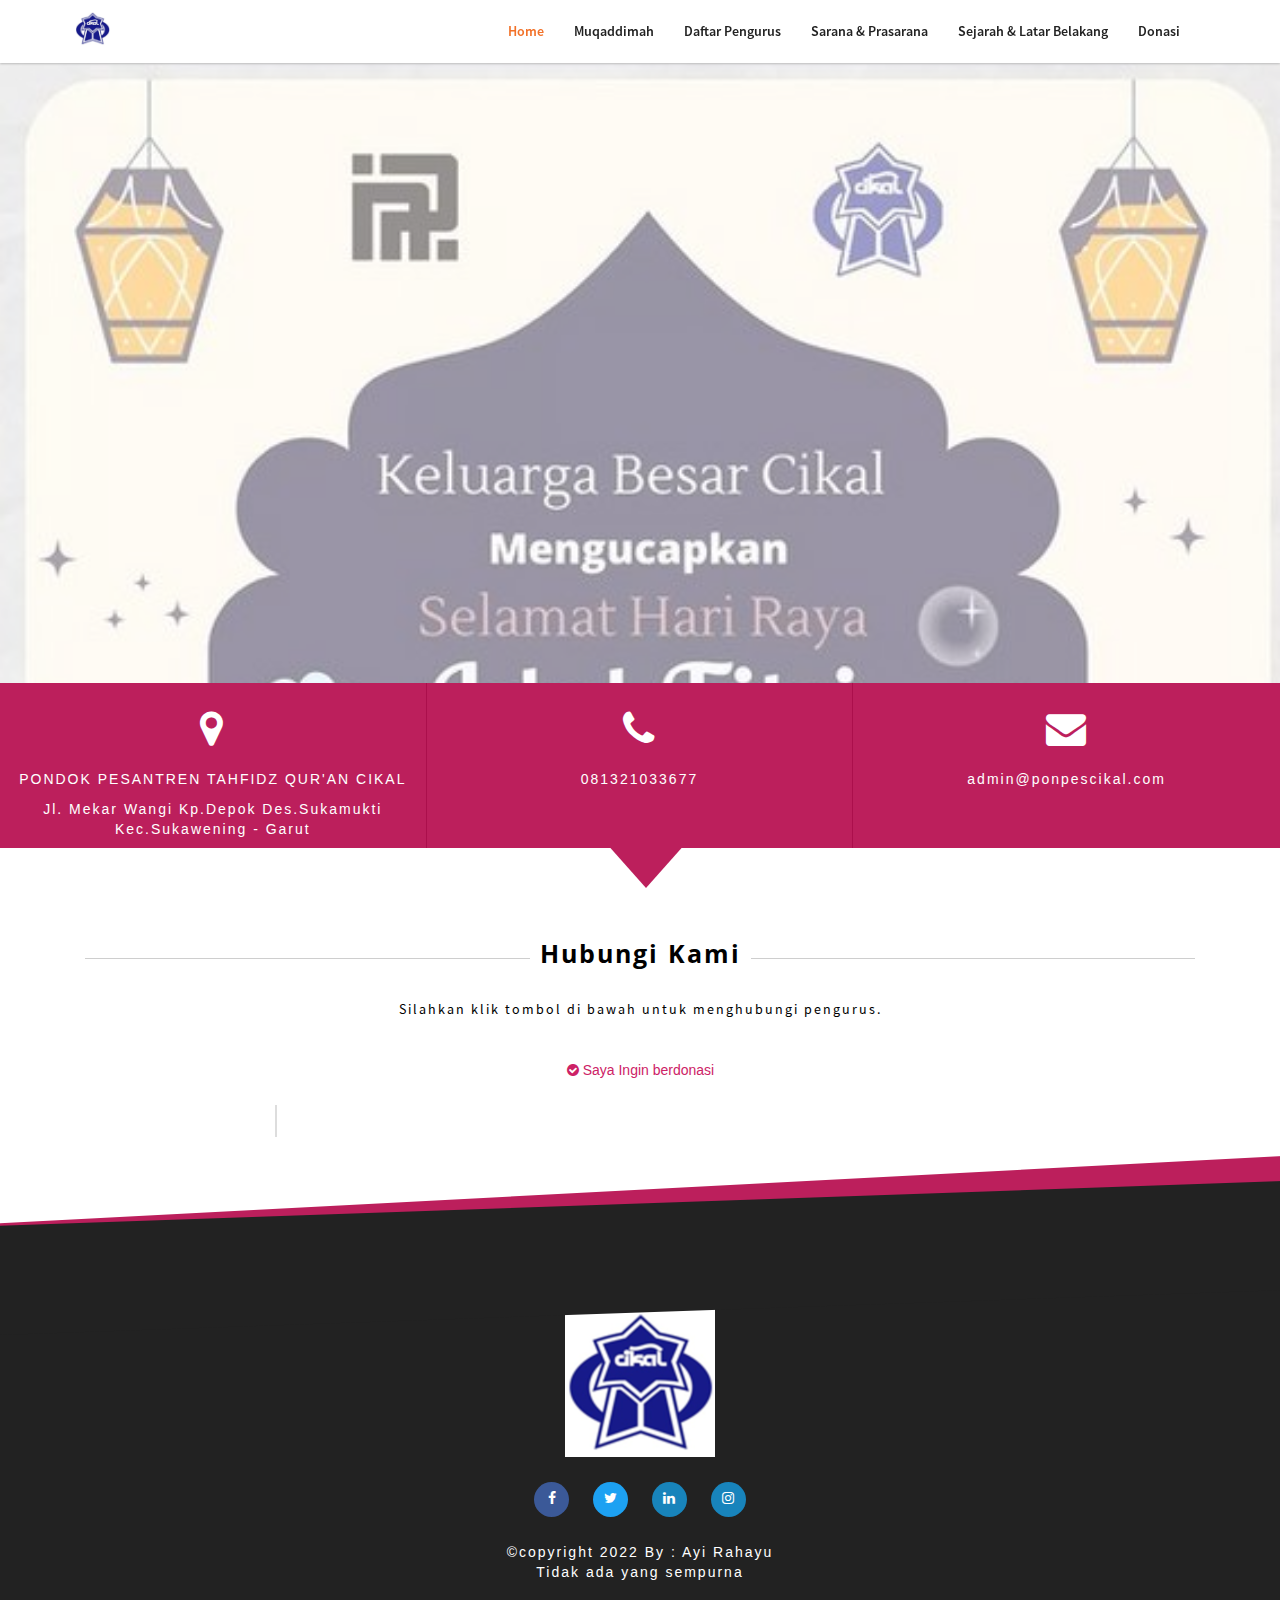
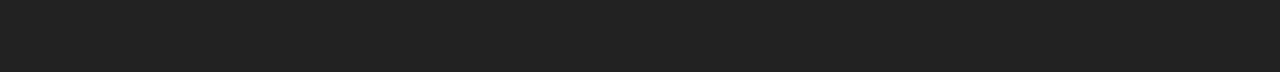
<file: index.html>
<!DOCTYPE html>
<html>
  <head>
    <title>Pondok Pesantren Tahfidz Qur’an CIKAL</title>
    <meta charset="utf-8">
    <meta http-equiv="X-UA-Compatible" content="IE=edge">

    <!-- SCOPE MOBILE VERSION RESPONSIVE -->
    <meta name="viewport" content="width=device-width, initial-scale=1, minimum-scale=1, maximum-scale=1, user-scalable=0" />

    <!-- SCOPE ADD TO HOMESCREEN AND THEME COLOR -->
    <meta name="mobile-web-app-capable" content="yes" />
    <meta name="apple-mobile-web-app-title" content="Pondok Pesantren Tahfidz Qur’an CIKAL">
    <meta name="apple-mobile-web-app-status-bar-style" content="black" />

    <!-- SCOPE COLOR FOR BROWSER CHROME, FIREFOX AND OPERA -->
    <meta name="theme-color" content="#F17127" />

    <!-- SCOPE BROWSER WINDOWS PHONE -->
    <meta name="msapplication-navbutton-color" content="#F17127">

    <!-- SCOPE BROWSER IOS, SAFARI BROWSER -->
    <meta name="apple-mobile-web-app-capable" content="yes">
    <meta name="apple-mobile-web-app-status-bar-style" content="black-translucent">
    <meta name="HandheldFriendly" content="true" />

    <!-- SCOPE SHARE FACEBOOK -->
    <meta property="og:url" content="http://urlnya.com/"/>
    <meta property="og:type" content="article"/>
    <meta property="og:title" content="Pondok Pesantren Tahfidz Qur’an CIKAL"/>
    <meta property="og:description" content="Pondok Pesantren Tahfidz Qur’an CIKAL"/>
    <meta property="og:image" content="URL IMAGE WEBSITE"/>

    <!-- SCOPE SHARE TWITTER -->
    <meta name="twitter:card" content="summary"/>
    <meta name="twitter:site" content="apecsa"/>
    <meta name="twitter:title" content="Pondok Pesantren Tahfidz Qur’an CIKAL">
    <meta name="twitter:description" content="Pondok Pesantren Tahfidz Qur’an CIKAL"/>
    <meta name="twitter:creator" content="Fathan Rohman"/>
    <meta name="twitter:image:src" content="https://website.com/image250X250.png"/>
    <meta name="twitter:domain" content="website.com"/>

    <!-- SCOPE SHARE GOOGLE PLUS -->
    <meta itemprop="name" content="Pondok Pesantren Tahfidz Qur’an CIKAL"/>
    <meta itemprop="description" content="Pondok Pesantren Tahfidz Qur’an"/>
    <meta itemprop="image" content="https://website.com/image250X250.png"/>

    <!-- SCOPE STLYESHEET -->
    <link rel="icon" type="image/ico" href="assets/images/logo/favicon.ico"/>
    <link rel="stylesheet" href="assets/css/bootstrap.css">
    <link rel="stylesheet" href="assets/css/font-awesome.css">
    <link rel="stylesheet" href="assets/css/animate.min.css">
    <link rel="stylesheet" href="assets/css/revolution-slider.css">
    <link rel="stylesheet" href="assets/css/owl.carousel.css">
    <link rel="stylesheet" href="assets/css/owl.transitions.css">
    <link rel="stylesheet" href="assets/css/main.css">
    <link rel="stylesheet" href="assets/css/main-responsive.css">

    <script src="assets/js/jquery-3.1.0.min.js"></script>
  </head>
  <body>
    <div class="apecsaos-wrapper">
      <!-- START SCOPE HEADER -->
      <!-- <HEADER CLASS="HEADER-WRAPPER">
        <DIV CLASS="CONTAINER">
          <DIV CLASS="BOX-HEADER">
            <DIV CLASS="INTRODUCE">
              <SPAN>
                SELAMAT DATANG DI PT. APECSA OPTIMA SOLUSI
              </SPAN>
            </DIV>
            <DIV CLASS="CONTENT">
              <UL>
                <LI>
                  <DIV CLASS="ICON">
                    <I CLASS="FA FA-ENVELOPE"></I>
                  </DIV>
                  <SPAN>ADMIN@APECSA-INDONESIA.COM</SPAN>
                </LI>
                <LI>
                  <DIV CLASS="ICON">
                    <I CLASS="FA FA-PHONE"></I>
                  </DIV>
                  <SPAN>(021) 234 454</SPAN>
                </LI>
                <LI>
                  <DIV CLASS="ICON">
                    <I CLASS="FA FA-MAP-MARKER"></I>
                  </DIV>
                  <SPAN>CILANDAK, JAKARTA SELATAN</SPAN>
                </LI>
              </UL>
            </DIV>
          </DIV>
        </DIV>
      </HEADER>  -->
      <!-- END SCOPE HEADER -->

      <!-- START SCOPE NAVBAR BOOTSTRAP -->
      <div id="navbar-fixed-apecsaos">
        <nav class="navbar navbar-default">
          <div class="container">
            <div class="col-md-12">
              <div class="navbar-header">
                <button type="button" class="navbar-toggle collapsed" data-toggle="collapse" data-target="#navbar-apecsaos" aria-expanded="false">
                  <span class="sr-only">Toggle navigation</span>
                  <span class="icon-bar"></span>
                  <span class="icon-bar"></span>
                  <span class="icon-bar"></span>
                </button>
                <a class="navbar-brand" href="index.html">
                  <img src="assets/images/logo/ms-icon-150x150.png" alt="ApecsaOS">
                </a>
              </div>
              <div class="collapse navbar-collapse" id="navbar-apecsaos">
                <ul class="nav navbar-nav navbar-right">
                  <li class="active"><a href="index.html">Home</a></li>
                  <li><a href="muqaddimah.html">Muqaddimah</a></li>
                  <li><a href="daftarpengurus.html">Daftar Pengurus</a></li>
                  <li><a href="saranaprasarana.html">Sarana & Prasarana</a></li>
                  <li><a href="sejarah.html">Sejarah & Latar Belakang</a></li>
                  <li><a href="donasi.html">Donasi</a></li>
                </ul>
              </div>
            </div>
          </div>
        </nav>
      </div>
      <!-- END SCOPE NAVBAR BOOTSTRAP -->

      <!-- START SCOPE CAROUSEL SLIDER -->
      <div class="slider-apecsa">
        <div class="tp-banner-container">
          <div class="tp-banner">
            <ul>
              <!-- DATA TRANSITION OTHER
              boxslide
              boxfade
              slotzoom-horizontal
              slotslide-horizontal
              slotfade-horizontal
              slotzoom-vertical
              slotslide-vertical
              slotfade-vertical
              curtain-1
              curtain-2
              curtain-3
              slideleft
              slideright
              slideup
              slidedown
              fade -->
              <li
                data-transition="slotzoom-horizontal"
                data-slotamount="1"
                data-masterspeed="1000"
                data-thumb="assets/images/slider/slider_1.jpg"
                data-saveperformance="off"
                data-title="Selamat Idul Fitri 1443">
                <img
                  src="assets/images/slider/slider_1.jpg"
                  alt=""
                  data-bgposition="center top"
                  data-bgfit="cover"
                  data-bgrepeat="no-repeat">
              </li>

              <li
                data-transition="curtain-3"
                data-slotamount="1"
                data-masterspeed="1300"
                data-thumb="assets/images/slider/slider_2.jpg"
                data-saveperformance="off"
                data-title="Belajar Bersama">
                <img
                  src="assets/images/slider/slider_2.jpg"
                  alt=""
                  data-bgposition="center top"
                  data-bgfit="cover"
                  data-bgrepeat="no-repeat">
              </li>
              <li
                data-transition="slideright"
                data-slotamount="1"
                data-masterspeed="1300"
                data-thumb="assets/images/slider/slider_4.jpg"
                data-saveperformance="off"
                data-title="Cikal">
                <img
                  src="assets/images/slider/slider_4.jpg"
                  alt=""
                  data-bgposition="center top"
                  data-bgfit="cover"
                  data-bgrepeat="no-repeat">
              </li>
            </ul>
            <div class="tp-bannertimer"></div>
          </div>
        </div>
      </div>
      <!-- END SCOPE CAROUSEL SLIDER -->

      <!-- START SCOPE INFORMATION ADDRESS -->
      <div class="adresses">
        <div class="list-data">
          <ul>
            <li>
              <div class="icon">
                <i class="fa fa-map-marker"></i>
              </div>
              <div class="info">
                <P>PONDOK PESANTREN TAHFIDZ QUR'AN CIKAL</P>
                <p>Jl. Mekar Wangi Kp.Depok Des.Sukamukti Kec.Sukawening - Garut</p>
              </div>
            </li>
            <li>
              <div class="icon">
                <i class="fa fa-phone"></i>
              </div>
              <div class="info">
                081321033677
              </div>
            </li>
            <li>
              <div class="icon">
                <i class="fa fa-envelope"></i>
              </div>
              <div class="info">
                admin@ponpescikal.com
              </div>
            </li>
          </ul>
        </div>
      </div>
      <!-- END SCOPE INFORMATION ADDRESS -->
     
      <!-- START SCOPE FORM CONTACT US -->
      <section class="bg-white">
        <div class="container">
          <div class="col-md-12">
            <div class="box-title-desc">
              <div class="title color-black bdr-btm-gray">
                <span class="bg-white">Hubungi Kami</span>
              </div>
              <div class="desc color-black">
                Silahkan klik tombol di bawah untuk menghubungi pengurus. 
              </div>
            </div>
          </div>
          <div class="col-md-8 col-md-offset-2">
            <div class="tab-form-contact">
              <ul class="nav nav-tabs" role="tablist">
                <li role="presentation">
                  <a href="#contact-say" aria-controls="contact-say" role="tab" data-toggle="tab">
                    <i class="fa fa-check-circle"></i>
                    Saya Ingin berdonasi
                  </a>
                </li>
              </ul>
              <div class="tab-content">
                <div role="tabpanel" class="tab-pane" id="contact-say">
                  <form action="">
                    <div class="col-md-6">
                      <label for="full_name">* Nama Lengkap</label>
                      <input type="text" class="form-control" placeholder="Ayi Rahayu">
                    </div>
                    <div class="col-md-6">
                      <label for="email">* Email</label>
                      <input type="email" class="form-control" placeholder="E.x: yourname@email.com">
                    </div>
                    <div class="col-md-6">
                      <label for="phone">* No Telp</label>
                      <input type="text" class="form-control" placeholder="E.x: 0857 xxx xxx xxx">
                    </div>
                    <div class="col-md-6">
                      <label for="company_name">* Subject</label>
                      <input type="text" class="form-control" placeholder="Your company name">
                    </div>
                    <div class="col-md-12">
                      <label for="description">Pesan</label>
                      <textarea class="form-control" cols="10" rows="10" placeholder="description"></textarea>
                    </div>
                    <div class="col-md-12">
                      <br>
                      <button type="submit" name="submit" class="btn btn-lg btn-apecsa-red">
                        <i class="fa fa-send"></i>
                        submit
                      </button>
                    </div>
                  </form>
                </div>
              </div>
            </div>
          </div>
        </div>
      </section>
      <!-- END SCOPE FORM CONTACT US -->


      <!-- START SCOPE FOOTER -->
      <footer class="footer-wrapper diagonal-shadow">
        <div class="container">
          <div class="col-md-12">
            <div class="box-footer">
              <div class="image">
                <img src="assets/images/logo/ms-icon-150x150.png" alt="">
              </div>
              <div class="social-media">
                <a href="http://facebook.com" class="btn btn-default btn-social-media facebook">
                  <i class="fa fa-facebook"></i>
                </a>
                <a href="http://twitter.com" class="btn btn-default btn-social-media twitter">
                  <i class="fa fa-twitter"></i>
                </a>
                <a href="http://linkedin.com" class="btn btn-default btn-social-media linkedin">
                  <i class="fa fa-linkedin"></i>
                </a>
                <a href="http://instagram.com" class="btn btn-default btn-social-media instagram">
                  <i class="fa fa-instagram"></i>
                </a>
              </div>
              <div class="corpyright">
                <span>&copy;copyright 2022 By : Ayi Rahayu</span><br>
                <span>Tidak ada yang sempurna</span>
              </div>
            </div>
          </div>
        </div>
      </footer>
      <!-- END SCOPE FOOTER -->
      <a href="" id="back-to-top" data-toggle="tooltip" data-placement="top" title="Back to top">
        <i class="fa fa-chevron-up"></i>
      </a>
    </div>
  </body>

  <!-- SCOPE JAVASCRIPT -->
  <script src="assets/js/bootstrap.js"></script>
  <script src="assets/js/jquery.scrolltofixed.js"></script>
  <script src="assets/js/revolution.min.js"></script>
  <script src="assets/js/wow.min.js"></script>
  <script src="assets/js/owl.carousel.js"></script>
  <script src="assets/js/wow.min.js"></script>
  <script src="assets/js/jquery.scrollspeed.js"></script>
  <script src="assets/js/main.js"></script>
  <script>
    (function($) {

      "use strict";

      //Main Slider
      if($('.slider-apecsa .tp-banner').length){
        jQuery('.slider-apecsa .tp-banner').show().revolution({
          delay:10000,
          startwidth:1200,
          startheight:620,
          hideThumbs:600,

          thumbWidth:80,
          thumbHeight:50,
          thumbAmount:5,

          navigationType:"bullet",
          navigationArrows:"0",
          navigationStyle:"preview4",

          touchenabled:"on",
          onHoverStop:"off",

          swipe_velocity: 0.7,
          swipe_min_touches: 1,
          swipe_max_touches: 1,
          drag_block_vertical: false,

          parallax:"mouse",
          parallaxBgFreeze:"on",
          parallaxLevels:[7,4,3,2,5,4,3,2,1,0],

          keyboardNavigation:"off",

          navigationHAlign:"center",
          navigationVAlign:"bottom",
          navigationHOffset:0,
          navigationVOffset:20,

          soloArrowLeftHalign:"left",
          soloArrowLeftValign:"center",
          soloArrowLeftHOffset:20,
          soloArrowLeftVOffset:0,

          soloArrowRightHalign:"right",
          soloArrowRightValign:"center",
          soloArrowRightHOffset:20,
          soloArrowRightVOffset:0,

          shadow:0,
          fullWidth:"on",
          fullScreen:"off",

          spinner:"spinner4",

          stopLoop:"off",
          stopAfterLoops:-1,
          stopAtSlide:-1,

          shuffle:"off",

          autoHeight:"off",
          forceFullWidth:"on",

          hideThumbsOnMobile:"on",
          hideNavDelayOnMobile:1500,
          hideBulletsOnMobile:"on",
          hideArrowsOnMobile:"on",
          hideThumbsUnderResolution:0,

          hideSliderAtLimit:0,
          hideCaptionAtLimit:0,
          hideAllCaptionAtLilmit:0,
          startWithSlide:0,
          videoJsPath:"",
          fullScreenOffsetContainer: ".slider-apecsa"
        });
      }

    })(window.jQuery);
  </script>
  <script>
    $(document).ready(function() {

      var owl = $("#owl-slide-testimonial");
     
      owl.owlCarousel({
          items : 2, //10 items above 1000px browser width
          itemsDesktop : [1000,2], //5 items between 1000px and 901px
          itemsDesktopSmall : [900,2], // betweem 900px and 601px
          itemsTablet: [600,1], //2 items between 600 and 0
          itemsMobile : false // itemsMobile disabled - inherit from itemsTablet option
      });

      // Custom Navigation Events
      $(".next").click(function(){
        owl.trigger('owl.next');
      })
      $(".prev").click(function(){
        owl.trigger('owl.prev');
      })
    });
  </script>
</html>
</file>
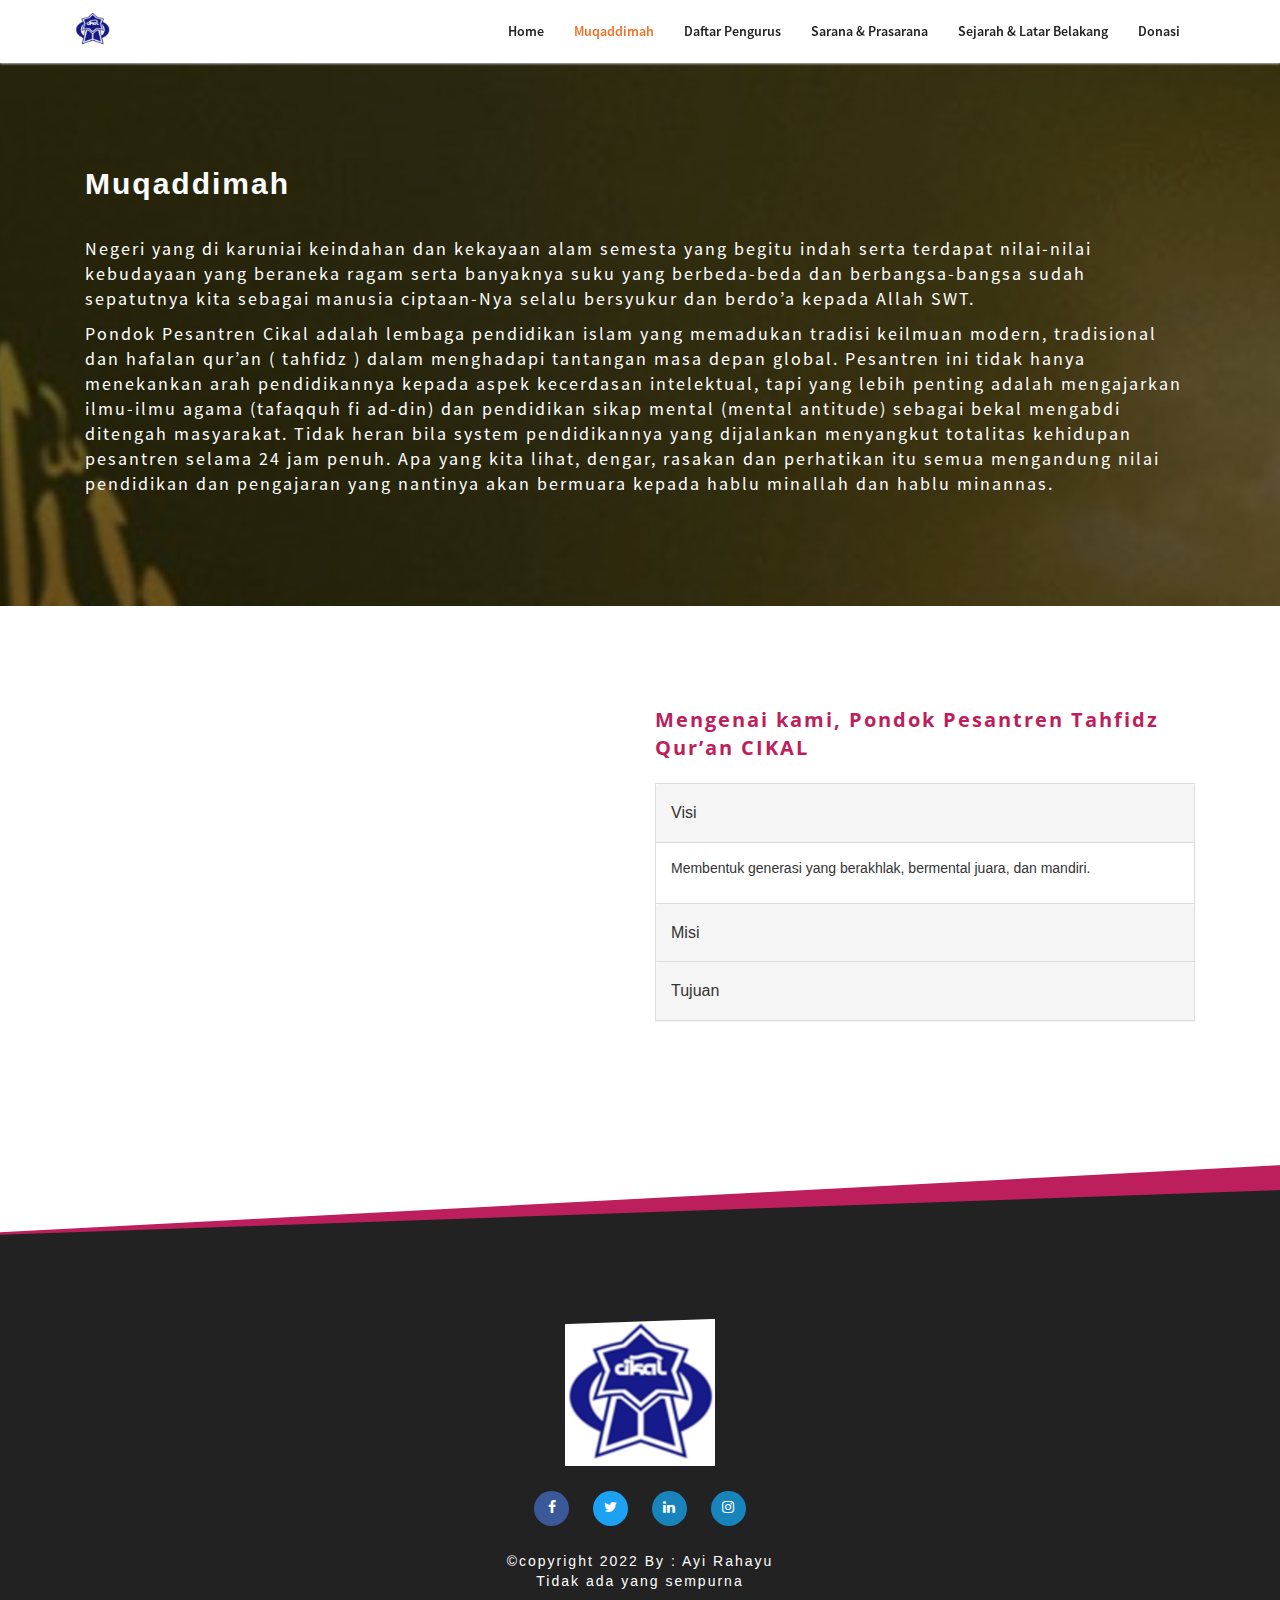
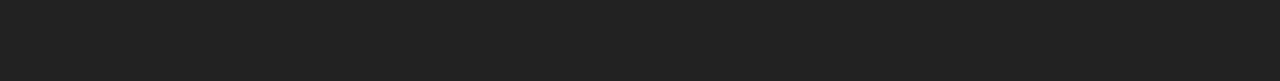
<file: muqaddimah.html>
<!DOCTYPE html>
<html>
  <head>
    <title>Pondok Pesantren Tahfidz Qur’an CIKAL</title>
    <meta charset="utf-8">
    <meta http-equiv="X-UA-Compatible" content="IE=edge">

    <!-- SCOPE MOBILE VERSION RESPONSIVE -->
    <meta name="viewport" content="width=device-width, initial-scale=1, minimum-scale=1, maximum-scale=1, user-scalable=0" />

    <!-- SCOPE ADD TO HOMESCREEN AND THEME COLOR -->
    <meta name="mobile-web-app-capable" content="yes" />
    <meta name="apple-mobile-web-app-title" content="Pondok Pesantren Tahfidz Qur’an CIKAL">
    <meta name="apple-mobile-web-app-status-bar-style" content="black" />

    <!-- SCOPE COLOR FOR BROWSER CHROME, FIREFOX AND OPERA -->
    <meta name="theme-color" content="#F17127" />

    <!-- SCOPE BROWSER WINDOWS PHONE -->
    <meta name="msapplication-navbutton-color" content="#F17127">

    <!-- SCOPE BROWSER IOS, SAFARI BROWSER -->
    <meta name="apple-mobile-web-app-capable" content="yes">
    <meta name="apple-mobile-web-app-status-bar-style" content="black-translucent">
    <meta name="HandheldFriendly" content="true" />

    <!-- SCOPE SHARE FACEBOOK -->
    <meta property="og:url" content="http://urlnya.com/"/>
    <meta property="og:type" content="article"/>
    <meta property="og:title" content="Pondok Pesantren Tahfidz Qur’an CIKAL"/>
    <meta property="og:description" content="Pondok Pesantren Tahfidz Qur’an CIKAL"/>
    <meta property="og:image" content="URL IMAGE WEBSITE"/>

    <!-- SCOPE SHARE TWITTER -->
    <meta name="twitter:card" content="summary"/>
    <meta name="twitter:site" content="apecsa"/>
    <meta name="twitter:title" content="Pondok Pesantren Tahfidz Qur’an CIKAL">
    <meta name="twitter:description" content="Pondok Pesantren Tahfidz Qur’an CIKAL"/>
    <meta name="twitter:creator" content="Ayi Rahayu"/>
    <meta name="twitter:image:src" content="https://website.com/image250X250.png"/>
    <meta name="twitter:domain" content="website.com"/>

    <!-- SCOPE SHARE GOOGLE PLUS -->
    <meta itemprop="name" content="Pondok Pesantren Tahfidz Qur’an CIKAL"/>
    <meta itemprop="description" content="Pondok Pesantren Tahfidz Qur’an CIKAL"/>
    <meta itemprop="image" content="https://website.com/image250X250.png"/>

    <!-- SCOPE STLYESHEET -->
    <link rel="icon" type="image/ico" href="assets/images/logo/favicon.ico"/>
    <link rel="stylesheet" href="assets/css/bootstrap.css">
    <link rel="stylesheet" href="assets/css/font-awesome.css">
    <link rel="stylesheet" href="assets/css/animate.min.css">
    <link rel="stylesheet" href="assets/css/main.css">
    <link rel="stylesheet" href="assets/css/main-responsive.css">

    <script src="assets/js/jquery-3.1.0.min.js"></script>
  </head>
  <body>
    <div class="apecsaos-wrapper">
      <!-- START SCOPE HEADER -->
      <!-- <header class="header-wrapper">
        <div class="container">
          <div class="box-header">
            <div class="introduce">
              <span>
                Selamat datang di PT. Apecsa Optima Solusi
              </span>
            </div>
            <div class="content">
              <ul>
                <li>
                  <div class="icon">
                    <i class="fa fa-envelope"></i>
                  </div>
                  <span>admin@apecsa-indonesia.com</span>
                </li>
                <li>
                  <div class="icon">
                    <i class="fa fa-phone"></i>
                  </div>
                  <span>(021) 234 454</span>
                </li>
                <li>
                  <div class="icon">
                    <i class="fa fa-map-marker"></i>
                  </div>
                  <span>Cilandak, Jakarta Selatan</span>
                </li>
              </ul>
            </div>
          </div>
        </div>
      </header> -->
      <!-- END SCOPE HEADER -->

      <!-- START SCOPE NAVBAR BOOTSTRAP -->
      <div id="navbar-fixed-apecsaos">
        <nav class="navbar navbar-default">
          <div class="container">
            <div class="col-md-12">
              <div class="navbar-header">
                <button type="button" class="navbar-toggle collapsed" data-toggle="collapse" data-target="#navbar-apecsaos" aria-expanded="false">
                  <span class="sr-only">Toggle navigation</span>
                  <span class="icon-bar"></span>
                  <span class="icon-bar"></span>
                  <span class="icon-bar"></span>
                </button>
                <a class="navbar-brand" href="index.html">
                  <img src="assets/images/logo/favicon-96x96.png" alt="ApecsaOS">
                </a>
              </div>
              <div class="collapse navbar-collapse" id="navbar-apecsaos">
                <ul class="nav navbar-nav navbar-right">
                  <li><a href="index.html">Home</a></li>
                  <li class="active"><a href="muqaddimah.html">Muqaddimah</a></li>
                  <li><a href="daftarpengurus.html">Daftar Pengurus</a></li>
                  <li><a href="saranaprasarana.html">Sarana & Prasarana</a></li>
                  <li><a href="sejarah.html">Sejarah & Latar Belakang</a></li>
                  <li><a href="donasi.html">Donasi</a></li>
                </ul>
              </div>
            </div>
          </div>
        </nav>
      </div>
      <!-- END SCOPE NAVBAR BOOTSTRAP -->
      
      <!-- START SCOPE SUB HEADER -->
      <section class="sub-header parallax-apecsa bg-service">
        <div class="bg-overlay-full"></div>
        <div class="container">
          <div class="col-md-12">
            <div class="title">
              Muqaddimah
            </div>
            <div class="description">
              <p>Negeri yang di karuniai keindahan dan kekayaan alam semesta yang begitu indah serta terdapat nilai-nilai kebudayaan yang beraneka ragam serta banyaknya suku yang berbeda-beda dan berbangsa-bangsa sudah sepatutnya kita sebagai manusia ciptaan-Nya selalu bersyukur dan berdo’a kepada Allah SWT.</p>
              <p>Pondok Pesantren Cikal adalah lembaga pendidikan islam yang memadukan tradisi keilmuan modern, tradisional dan hafalan qur’an ( tahfidz ) dalam menghadapi tantangan masa depan global. Pesantren ini tidak hanya menekankan arah pendidikannya kepada aspek kecerdasan intelektual, tapi yang lebih penting adalah mengajarkan ilmu-ilmu agama (tafaqquh fi ad-din) dan pendidikan sikap mental (mental antitude) sebagai bekal mengabdi ditengah masyarakat. Tidak heran bila system pendidikannya yang dijalankan menyangkut totalitas kehidupan pesantren selama 24 jam penuh. Apa yang kita lihat, dengar, rasakan dan perhatikan itu semua mengandung nilai pendidikan dan pengajaran yang nantinya akan bermuara kepada hablu minallah dan hablu minannas.</p>
            </div>
          </div>
        </div>
      </section>
      <!-- END SCOPE SUB HEADER -->
      
      <!-- START SCOPE INFORMATION DETAIL ABOUTUS -->
      <section class="content-video bg-white">
        <div class="container">
          <div class="col-md-12">
            <div class="row">
              <div class="col-md-6">
                <div class="video-wrapper">
                  <iframe width="100%" height="435" src="https://www.youtube.com/embed/sfnkmCwZGWI" frameborder="0" allowfullscreen></iframe>
                </div>
              </div>
              <div class="col-md-6">
                <div class="content-wrapper">
                  <div class="title">
                    <p>Mengenai kami, Pondok Pesantren Tahfidz Qur’an CIKAL</p>
                  </div>
                  <div class="desc">
                    <div class="panel-group" id="accordion" role="tablist" aria-multiselectable="true">
                      <div class="panel panel-default">
                        <div class="panel-heading" role="tab" id="headingOne">
                          <h4 class="panel-title">
                            <a role="button" data-toggle="collapse" data-parent="#accordion" href="#about-visi" aria-expanded="true" aria-controls="about-visi">
                              Visi
                            </a>
                          </h4>
                        </div>
                        <div id="about-visi" class="panel-collapse collapse in" role="tabpanel" aria-labelledby="headingOne">
                          <div class="panel-body">
                            <p>Membentuk generasi yang berakhlak, bermental juara, dan mandiri.</p>
                          </div>
                        </div>
                      </div>
                      <div class="panel panel-default">
                        <div class="panel-heading" role="tab" id="headingTwo">
                          <h4 class="panel-title">
                            <a class="collapsed" role="button" data-toggle="collapse" data-parent="#accordion" href="#misi" aria-expanded="false" aria-controls="misi">
                              Misi
                            </a>
                          </h4>
                        </div>
                        <div id="misi" class="panel-collapse collapse" role="tabpanel" aria-labelledby="headingTwo">
                          <div class="panel-body">
                            <ul>
                              <li>
                                Mengoptimalkan Multiple Intelegensi Anal Didik sesuai dengan kemampuan setiap Individu.
                              </li>
                              <li>
                                Mengembangkan sistem pendidikan yang betumpu pada IMTAQ ( Iman dan Taqwa ) seta IPTEK ( Ilmu Pengetahuan dan Teknologi ).
                              </li>
                              <li>
                                Membangun kepercayaan dan kemitraan dengan orang tua, murid dan masyarakat sekitar.
                              </li>
                              <li>
                                Mencetak generasi yang mandiri dalam segala aspek.
                              </li>
                            </ul>
                            <p></p>
                            <p>Pondok Pesantren Cikal mempunyai beberapa program yang dari program tersebut bertujuan untuk mengisi waktu-waktu senggang yang dimiliki oleh santriwan dan santriwati Cikal. Adapun program yang dilaksanakan pada kegiatan pondok pesantren meliputi :</p>
                            <ul>
                              <li>Pengajaran Kitab Kuning</li>
                              <li>Latihan Pidato ( Muhamdhoroh )</li>
                              <li>Menyampaian Kosa Kata B. Arab/ B. Inggris</li>
                              <li>Muhadastah ( Tiap Ahad Shubuh )</li>
                            </ul>
                          </div>
                        </div>
                      </div>
                      <div class="panel panel-default">
                        <div class="panel-heading" role="tab" id="headingThree">
                          <h4 class="panel-title">
                            <a class="collapsed" role="button" data-toggle="collapse" data-parent="#accordion" href="#target" aria-expanded="false" aria-controls="target">
                              Tujuan
                            </a>
                          </h4>
                        </div>
                        <div id="target" class="panel-collapse collapse" role="tabpanel" aria-labelledby="headingThree">
                          <div class="panel-body">
                            <ul>
                              <li>Terwujudnya Pondok Pesantren Modern sebagai fasilitator pemberdayaan masyarakat baik dibidang sosial maupun keagamaan.</li>
                              <li>Mensinergikan potensi antara asatidz dengan santri, asatidz dengan pengurus, maupun pondok  dengan masyarakat.</li>
                              <li>Memaksimalkan kemampuan dan ketrampilan bagi santri agar memiliki inisiatif, kreatif, produktif dan mandiri.</li>
                              <li>Memberikan pembekalan bagi para lansia baik mental maupun spiritual, jasmani dan rohani agar di sisa hidupnya masih merasakan kebahagiaan dan kesejahteraan baik lahir maupun batin, untuk meraih kebahagiaan sejati di akhirat nanti.</li>
                            </ul>
                          </div>
                        </div>
                      </div>
                    </div>
                  </div>
                </div>
              </div>
            </div>
            <!-- <div class="row">
              <div class="col-md-12">
                <div class="text-center">
                  <a href="#" class="btn btn-default btn-lg">
                    <i class="fa fa-download"></i>
                    Company Profile Download
                  </a>
                </div>
              </div>
            </div> -->
          </div>
        </div>
      </section>
      <!-- END SCOPE INFORMATION DETAIL ABOUTUS -->

      <!-- START SCOPE FOOTER -->
      <footer class="footer-wrapper diagonal-shadow">
        <div class="container">
          <div class="col-md-12">
            <div class="box-footer">
              <div class="image">
                <img src="assets/images/logo/ms-icon-150x150.png" alt="">
              </div>
              <div class="social-media">
                <a href="http://facebook.com" class="btn btn-default btn-social-media facebook">
                  <i class="fa fa-facebook"></i>
                </a>
                <a href="http://twitter.com" class="btn btn-default btn-social-media twitter">
                  <i class="fa fa-twitter"></i>
                </a>
                <a href="http://linkedin.com" class="btn btn-default btn-social-media linkedin">
                  <i class="fa fa-linkedin"></i>
                </a>
                <a href="http://instagram.com" class="btn btn-default btn-social-media instagram">
                  <i class="fa fa-instagram"></i>
                </a>
              </div>
              <div class="corpyright">
                <span>&copy;copyright 2022 By : Ayi Rahayu</span><br>
                <span>Tidak ada yang sempurna</span>
              </div>
            </div>
          </div>
        </div>
      </footer>
      <!-- END SCOPE FOOTER -->
      <a href="" id="back-to-top" data-toggle="tooltip" data-placement="top" title="Back to top">
        <i class="fa fa-chevron-up"></i>
      </a>
    </div>
  </body>

  <!-- SCOPE JAVASCRIPT -->
  <script src="assets/js/bootstrap.js"></script>
  <script src="assets/js/jquery.scrolltofixed.js"></script>
  <script src="assets/js/wow.min.js"></script>
  <script src="assets/js/jquery.scrollspeed.js"></script>
  <script src="assets/js/incremental.number.js"></script>
  <script type="text/javascript">
    $(document).ready(function(){
      incrementalNumber();
    });
  </script>
  <script src="assets/js/main.js"></script>
</html>
</file>
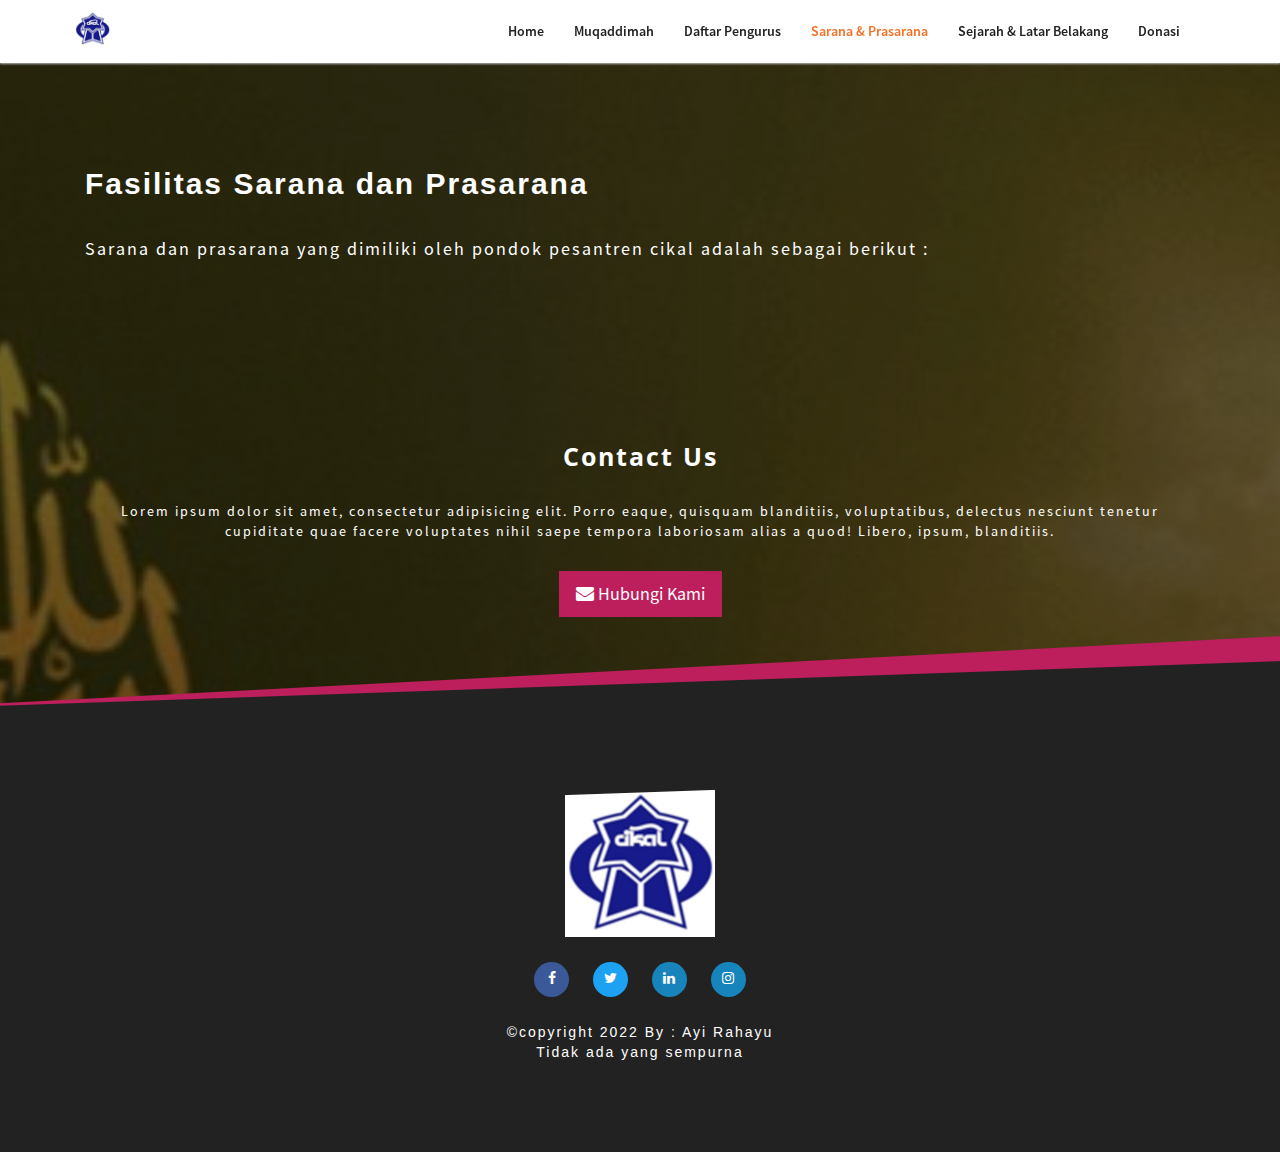
<file: saranaprasarana.html>
<!DOCTYPE html>
<html>
  <head>
    <title>Pondok Pesantren Tahfidz Qur’an CIKAL</title>
    <meta charset="utf-8">
    <meta http-equiv="X-UA-Compatible" content="IE=edge">

    <!-- SCOPE MOBILE VERSION RESPONSIVE -->
    <meta name="viewport" content="width=device-width, initial-scale=1, minimum-scale=1, maximum-scale=1, user-scalable=0" />

    <!-- SCOPE ADD TO HOMESCREEN AND THEME COLOR -->
    <meta name="mobile-web-app-capable" content="yes" />
    <meta name="apple-mobile-web-app-title" content="Pondok Pesantren Tahfidz Qur’an CIKAL">
    <meta name="apple-mobile-web-app-status-bar-style" content="black" />

    <!-- SCOPE COLOR FOR BROWSER CHROME, FIREFOX AND OPERA -->
    <meta name="theme-color" content="#F17127" />

    <!-- SCOPE BROWSER WINDOWS PHONE -->
    <meta name="msapplication-navbutton-color" content="#F17127">

    <!-- SCOPE BROWSER IOS, SAFARI BROWSER -->
    <meta name="apple-mobile-web-app-capable" content="yes">
    <meta name="apple-mobile-web-app-status-bar-style" content="black-translucent">
    <meta name="HandheldFriendly" content="true" />

    <!-- SCOPE SHARE FACEBOOK -->
    <meta property="og:url" content="http://urlnya.com/"/>
    <meta property="og:type" content="article"/>
    <meta property="og:title" content="Pondok Pesantren Tahfidz Qur’an CIKAL"/>
    <meta property="og:description" content="Pondok Pesantren Tahfidz Qur’an CIKAL"/>
    <meta property="og:image" content="URL IMAGE WEBSITE"/>

    <!-- SCOPE SHARE TWITTER -->
    <meta name="twitter:card" content="summary"/>
    <meta name="twitter:site" content="apecsa"/>
    <meta name="twitter:title" content="Pondok Pesantren Tahfidz Qur’an CIKAL">
    <meta name="twitter:description" content="Pondok Pesantren Tahfidz Qur’an CIKAL"/>
    <meta name="twitter:creator" content="Fathan Rohman"/>
    <meta name="twitter:image:src" content="https://website.com/image250X250.png"/>
    <meta name="twitter:domain" content="website.com"/>

    <!-- SCOPE SHARE GOOGLE PLUS -->
    <meta itemprop="name" content="Pondok Pesantren Tahfidz Qur’an CIKAL"/>
    <meta itemprop="description" content="Apecsa Optima Solusi (ApecsaOS) Bergerak di jasa pembuatan aplikasi, e-gov, erp, custom software, mobile application"/>
    <meta itemprop="image" content="https://website.com/image250X250.png"/>

    <!-- SCOPE STLYESHEET -->
    <link rel="icon" type="image/ico" href="assets/images/logo/favicon.ico"/>
    <link rel="stylesheet" href="assets/css/bootstrap.css">
    <link rel="stylesheet" href="assets/css/font-awesome.css">
    <link rel="stylesheet" href="assets/css/animate.min.css">
    <link rel="stylesheet" href="assets/css/main.css">
    <link rel="stylesheet" href="assets/css/main-responsive.css">

    <script src="assets/js/jquery-3.1.0.min.js"></script>
  </head>
  <body>
    <div class="apecsaos-wrapper">
      <!-- START SCOPE HEADER -->
      <!-- <header class="header-wrapper">
        <div class="container">
          <div class="box-header">
            <div class="introduce">
              <span>
                Selamat datang di Pondok Pesantren Tahfidz Qur’an CIKAL
              </span>
            </div>
            <div class="content">
              <ul>
                <li>
                  <div class="icon">
                    <i class="fa fa-envelope"></i>
                  </div>
                  <span>admin@apecsa-indonesia.com</span>
                </li>
                <li>
                  <div class="icon">
                    <i class="fa fa-phone"></i>
                  </div>
                  <span>(021) 234 454</span>
                </li>
                <li>
                  <div class="icon">
                    <i class="fa fa-map-marker"></i>
                  </div>
                  <span>Cilandak, Jakarta Selatan</span>
                </li>
              </ul>
            </div>
          </div>
        </div>
      </header> -->
      <!-- END SCOPE HEADER -->

      <!-- START SCOPE NAVBAR BOOTSTRAP -->
      <div id="navbar-fixed-apecsaos">
        <nav class="navbar navbar-default">
          <div class="container">
            <div class="col-md-12">
              <div class="navbar-header">
                <button type="button" class="navbar-toggle collapsed" data-toggle="collapse" data-target="#navbar-apecsaos" aria-expanded="false">
                  <span class="sr-only">Toggle navigation</span>
                  <span class="icon-bar"></span>
                  <span class="icon-bar"></span>
                  <span class="icon-bar"></span>
                </button>
                <a class="navbar-brand" href="index.html">
                  <img src="assets/images/logo/ms-icon-150x150.png" alt="ApecsaOS">
                </a>
              </div>
              <div class="collapse navbar-collapse" id="navbar-apecsaos">
                <ul class="nav navbar-nav navbar-right">
                  <li><a href="index.html">Home</a></li>
                  <li><a href="muqaddimah.html">Muqaddimah</a></li>
                  <li><a href="daftarpengurus.html">Daftar Pengurus</a></li>
                  <li class="active"><a href="saranaprasarana.html">Sarana & Prasarana</a></li>
                  <li><a href="sejarah.html">Sejarah & Latar Belakang</a></li>
                  <li><a href="donasi.html">Donasi</a></li>
                </ul>
              </div>
            </div>
          </div>
        </nav>
      </div>
      <!-- END SCOPE NAVBAR BOOTSTRAP -->
      
      <!-- START SCOPE SUB HEADER -->
      <section class="sub-header parallax-apecsa bg-portfolio">
        <div class="bg-overlay-full"></div>
        <div class="container">
          <div class="col-md-12">
            <div class="title">
              Fasilitas Sarana dan Prasarana
            </div>
            <div class="description">
              Sarana dan prasarana yang dimiliki oleh pondok pesantren cikal adalah sebagai berikut : 
            </div>
          </div>
        </div>
      </section>
      <!-- END SCOPE SUB HEADER -->
      
      <!-- START SCOPE LIST PORTFOLIO -->
      <!-- <section class="list-portfolio bg-white">
        <div class="container">
          <div class="col-md-4">
            <a class="image-portfolio" data-toggle="modal" data-target="#modal-portfolio-1">
              <div class="box-image">
                <img src="assets/images/portfolio/skillagogo.png" alt="Portfolio Pondok Pesantren Tahfidz Qur’an CIKAL">
              </div>
            </a>
            <div class="modal modal-fullscreen fade" id="modal-portfolio-1" tabindex="-1" role="dialog" aria-labelledby="myModalLabel" aria-hidden="true">
              <div class="modal-dialog">
                <div class="modal-content">
                  <div class="modal-portfolio-detail">
                    <div class="col-md-12">
                      <div class="title-top">
                        <span>Skillagogo</span>
                        <div class="icon">
                          <button type="button" class="close" data-dismiss="modal">
                            <i class="fa fa-times"></i>
                          </button>
                        </div>
                      </div>
                    </div>
                    <div class="col-md-8">
                      <div class="content">
                        <div class="image">
                          <img src="assets/images/portfolio/skillagogo.png" alt="Skillagogo">
                        </div>
                      </div>
                    </div>
                    <div class="col-md-4">
                      <aside class="sidebar">
                        <div class="title-sidebar">
                          Project Info
                        </div>
                        <div class="panel-group">
                          <div class="panel panel-default">
                            <div class="panel-heading">
                              <h4 class="panel-title">
                                <i class="fa fa-user"></i>
                                Client
                              </h4>
                            </div>
                            <div class="panel-body">
                              Lorem ipsum dolor sit amet, consectetur adipisicing elit. Quibusdam ullam, repellat delectus sit asperiores, necessitatibus porro nisi illum voluptatum ab repudiandae placeat minus possimus nemo velit quos qui id ipsam.
                            </div>
                          </div>
                          <div class="panel panel-default">
                            <div class="panel-heading">
                              <h4 class="panel-title">
                                <i class="fa fa-tag"></i>
                                Type
                              </h4>
                            </div>
                            <div class="panel-body">
                              Lorem ipsum dolor sit amet, consectetur adipisicing elit. Quibusdam ullam, repellat delectus sit asperiores, necessitatibus porro nisi illum voluptatum ab repudiandae placeat minus possimus nemo velit quos qui id ipsam.
                            </div>
                          </div>
                          <div class="panel panel-default">
                            <div class="panel-heading">
                              <h4 class="panel-title">
                                <i class="fa fa-map-marker"></i>
                                Location
                              </h4>
                            </div>
                            <div class="panel-body">
                              Lorem ipsum dolor sit amet, consectetur adipisicing elit. Quibusdam ullam, repellat delectus sit asperiores, necessitatibus porro nisi illum voluptatum ab repudiandae placeat minus possimus nemo velit quos qui id ipsam.
                            </div>
                          </div>
                          <div class="panel panel-default">
                            <div class="panel-heading">
                              <h4 class="panel-title">
                                <i class="fa fa-server"></i>
                                Technolgies
                              </h4>
                            </div>
                            <div class="panel-body">
                              Lorem ipsum dolor sit amet, consectetur adipisicing elit. Quibusdam ullam, repellat delectus sit asperiores, necessitatibus porro nisi illum voluptatum ab repudiandae placeat minus possimus nemo velit quos qui id ipsam.
                            </div>
                          </div>
                        </div>
                        <a href="#" class="btn btn-lg btn-block btn-apecsa-red">
                          <i class="fa fa-link"></i>
                          Link website
                        </a>
                      </aside>
                    </div>
                  </div>
                </div>
              </div>
            </div>
          </div>
          <div class="col-md-4">
            <a class="image-portfolio" data-toggle="modal" data-target="#modal-portfolio-2">
              <div class="box-image">
                <img src="assets/images/portfolio/mikrobiz.png" alt="Portfolio Pondok Pesantren Tahfidz Qur’an CIKAL">
              </div>
            </a>
            <div class="modal modal-fullscreen fade" id="modal-portfolio-2" tabindex="-1" role="dialog" aria-labelledby="myModalLabel" aria-hidden="true">
              <div class="modal-dialog">
                <div class="modal-content">
                  <div class="modal-portfolio-detail">
                    <div class="col-md-12">
                      <div class="title-top">
                        <span>Mikrobiz | Microfinance</span>
                        <div class="icon">
                          <button type="button" class="close" data-dismiss="modal">
                            <i class="fa fa-times"></i>
                          </button>
                        </div>
                      </div>
                    </div>
                    <div class="col-md-8">
                      <div class="content">
                        <div class="image">
                          <img src="assets/images/portfolio/mikrobiz.png" alt="Skillagogo">
                        </div>
                      </div>
                    </div>
                    <div class="col-md-4">
                      <aside class="sidebar">
                        <div class="title-sidebar">
                          Project Info
                        </div>
                        <div class="panel-group">
                          <div class="panel panel-default">
                            <div class="panel-heading">
                              <h4 class="panel-title">
                                <i class="fa fa-user"></i>
                                Client
                              </h4>
                            </div>
                            <div class="panel-body">
                              Lorem ipsum dolor sit amet, consectetur adipisicing elit. Quibusdam ullam, repellat delectus sit asperiores, necessitatibus porro nisi illum voluptatum ab repudiandae placeat minus possimus nemo velit quos qui id ipsam.
                            </div>
                          </div>
                          <div class="panel panel-default">
                            <div class="panel-heading">
                              <h4 class="panel-title">
                                <i class="fa fa-tag"></i>
                                Type
                              </h4>
                            </div>
                            <div class="panel-body">
                              Lorem ipsum dolor sit amet, consectetur adipisicing elit. Quibusdam ullam, repellat delectus sit asperiores, necessitatibus porro nisi illum voluptatum ab repudiandae placeat minus possimus nemo velit quos qui id ipsam.
                            </div>
                          </div>
                          <div class="panel panel-default">
                            <div class="panel-heading">
                              <h4 class="panel-title">
                                <i class="fa fa-map-marker"></i>
                                Location
                              </h4>
                            </div>
                            <div class="panel-body">
                              Lorem ipsum dolor sit amet, consectetur adipisicing elit. Quibusdam ullam, repellat delectus sit asperiores, necessitatibus porro nisi illum voluptatum ab repudiandae placeat minus possimus nemo velit quos qui id ipsam.
                            </div>
                          </div>
                          <div class="panel panel-default">
                            <div class="panel-heading">
                              <h4 class="panel-title">
                                <i class="fa fa-server"></i>
                                Technolgies
                              </h4>
                            </div>
                            <div class="panel-body">
                              Lorem ipsum dolor sit amet, consectetur adipisicing elit. Quibusdam ullam, repellat delectus sit asperiores, necessitatibus porro nisi illum voluptatum ab repudiandae placeat minus possimus nemo velit quos qui id ipsam.
                            </div>
                          </div>
                        </div>
                        <a href="#" class="btn btn-lg btn-block btn-apecsa-red">
                          <i class="fa fa-link"></i>
                          Link website
                        </a>
                      </aside>
                    </div>
                  </div>
                </div>
              </div>
            </div>
          </div>
          <div class="col-md-4">
            <a class="image-portfolio" data-toggle="modal" data-target="#modal-portfolio-3">
              <div class="box-image">
                <img src="assets/images/portfolio/mirakle.png" alt="Portfolio Pondok Pesantren Tahfidz Qur’an CIKAL">
              </div>
            </a>
            <div class="modal modal-fullscreen fade" id="modal-portfolio-3" tabindex="-1" role="dialog" aria-labelledby="myModalLabel" aria-hidden="true">
              <div class="modal-dialog">
                <div class="modal-content">
                  <div class="modal-portfolio-detail">
                    <div class="col-md-12">
                      <div class="title-top">
                        <span>Mirakle Automotif</span>
                        <div class="icon">
                          <button type="button" class="close" data-dismiss="modal">
                            <i class="fa fa-times"></i>
                          </button>
                        </div>
                      </div>
                    </div>
                    <div class="col-md-8">
                      <div class="content">
                        <div class="image">
                          <img src="assets/images/portfolio/mirakle.png" alt="Skillagogo">
                        </div>
                      </div>
                    </div>
                    <div class="col-md-4">
                      <aside class="sidebar">
                        <div class="title-sidebar">
                          Project Info
                        </div>
                        <div class="panel-group">
                          <div class="panel panel-default">
                            <div class="panel-heading">
                              <h4 class="panel-title">
                                <i class="fa fa-user"></i>
                                Client
                              </h4>
                            </div>
                            <div class="panel-body">
                              Lorem ipsum dolor sit amet, consectetur adipisicing elit. Quibusdam ullam, repellat delectus sit asperiores, necessitatibus porro nisi illum voluptatum ab repudiandae placeat minus possimus nemo velit quos qui id ipsam.
                            </div>
                          </div>
                          <div class="panel panel-default">
                            <div class="panel-heading">
                              <h4 class="panel-title">
                                <i class="fa fa-tag"></i>
                                Type
                              </h4>
                            </div>
                            <div class="panel-body">
                              Lorem ipsum dolor sit amet, consectetur adipisicing elit. Quibusdam ullam, repellat delectus sit asperiores, necessitatibus porro nisi illum voluptatum ab repudiandae placeat minus possimus nemo velit quos qui id ipsam.
                            </div>
                          </div>
                          <div class="panel panel-default">
                            <div class="panel-heading">
                              <h4 class="panel-title">
                                <i class="fa fa-map-marker"></i>
                                Location
                              </h4>
                            </div>
                            <div class="panel-body">
                              Lorem ipsum dolor sit amet, consectetur adipisicing elit. Quibusdam ullam, repellat delectus sit asperiores, necessitatibus porro nisi illum voluptatum ab repudiandae placeat minus possimus nemo velit quos qui id ipsam.
                            </div>
                          </div>
                          <div class="panel panel-default">
                            <div class="panel-heading">
                              <h4 class="panel-title">
                                <i class="fa fa-server"></i>
                                Technolgies
                              </h4>
                            </div>
                            <div class="panel-body">
                              Lorem ipsum dolor sit amet, consectetur adipisicing elit. Quibusdam ullam, repellat delectus sit asperiores, necessitatibus porro nisi illum voluptatum ab repudiandae placeat minus possimus nemo velit quos qui id ipsam.
                            </div>
                          </div>
                        </div>
                        <a href="#" class="btn btn-lg btn-block btn-apecsa-red">
                          <i class="fa fa-link"></i>
                          Link website
                        </a>
                      </aside>
                    </div>
                  </div>
                </div>
              </div>
            </div>
          </div>
          <div class="col-md-4">
            <a class="image-portfolio" data-toggle="modal" data-target="#modal-portfolio-4">
              <div class="box-image">
                <img src="assets/images/portfolio/multibangunpatria.png" alt="Portfolio Pondok Pesantren Tahfidz Qur’an CIKAL">
              </div>
            </a>
            <div class="modal modal-fullscreen fade" id="modal-portfolio-4" tabindex="-1" role="dialog" aria-labelledby="myModalLabel" aria-hidden="true">
              <div class="modal-dialog">
                <div class="modal-content">
                  <div class="modal-portfolio-detail">
                    <div class="col-md-12">
                      <div class="title-top">
                        <span>Multi Bangun Patria</span>
                        <div class="icon">
                          <button type="button" class="close" data-dismiss="modal">
                            <i class="fa fa-times"></i>
                          </button>
                        </div>
                      </div>
                    </div>
                    <div class="col-md-8">
                      <div class="content">
                        <div class="image">
                          <img src="assets/images/portfolio/multibangunpatria.png" alt="Skillagogo">
                        </div>
                      </div>
                    </div>
                    <div class="col-md-4">
                      <aside class="sidebar">
                        <div class="title-sidebar">
                          Project Info
                        </div>
                        <div class="panel-group">
                          <div class="panel panel-default">
                            <div class="panel-heading">
                              <h4 class="panel-title">
                                <i class="fa fa-user"></i>
                                Client
                              </h4>
                            </div>
                            <div class="panel-body">
                              Lorem ipsum dolor sit amet, consectetur adipisicing elit. Quibusdam ullam, repellat delectus sit asperiores, necessitatibus porro nisi illum voluptatum ab repudiandae placeat minus possimus nemo velit quos qui id ipsam.
                            </div>
                          </div>
                          <div class="panel panel-default">
                            <div class="panel-heading">
                              <h4 class="panel-title">
                                <i class="fa fa-tag"></i>
                                Type
                              </h4>
                            </div>
                            <div class="panel-body">
                              Lorem ipsum dolor sit amet, consectetur adipisicing elit. Quibusdam ullam, repellat delectus sit asperiores, necessitatibus porro nisi illum voluptatum ab repudiandae placeat minus possimus nemo velit quos qui id ipsam.
                            </div>
                          </div>
                          <div class="panel panel-default">
                            <div class="panel-heading">
                              <h4 class="panel-title">
                                <i class="fa fa-map-marker"></i>
                                Location
                              </h4>
                            </div>
                            <div class="panel-body">
                              Lorem ipsum dolor sit amet, consectetur adipisicing elit. Quibusdam ullam, repellat delectus sit asperiores, necessitatibus porro nisi illum voluptatum ab repudiandae placeat minus possimus nemo velit quos qui id ipsam.
                            </div>
                          </div>
                          <div class="panel panel-default">
                            <div class="panel-heading">
                              <h4 class="panel-title">
                                <i class="fa fa-server"></i>
                                Technolgies
                              </h4>
                            </div>
                            <div class="panel-body">
                              Lorem ipsum dolor sit amet, consectetur adipisicing elit. Quibusdam ullam, repellat delectus sit asperiores, necessitatibus porro nisi illum voluptatum ab repudiandae placeat minus possimus nemo velit quos qui id ipsam.
                            </div>
                          </div>
                        </div>
                        <a href="#" class="btn btn-lg btn-block btn-apecsa-red">
                          <i class="fa fa-link"></i>
                          Link website
                        </a>
                      </aside>
                    </div>
                  </div>
                </div>
              </div>
            </div>
          </div>
          <div class="col-md-4">
            <a class="image-portfolio" data-toggle="modal" data-target="#modal-portfolio-5">
              <div class="box-image">
                <img src="assets/images/portfolio/rkpd_tasikmalaya.png" alt="Portfolio Pondok Pesantren Tahfidz Qur’an CIKAL">
              </div>
            </a>
            <div class="modal modal-fullscreen fade" id="modal-portfolio-5" tabindex="-1" role="dialog" aria-labelledby="myModalLabel" aria-hidden="true">
              <div class="modal-dialog">
                <div class="modal-content">
                  <div class="modal-portfolio-detail">
                    <div class="col-md-12">
                      <div class="title-top">
                        <span>rkpd kota tasikmalaya</span>
                        <div class="icon">
                          <button type="button" class="close" data-dismiss="modal">
                            <i class="fa fa-times"></i>
                          </button>
                        </div>
                      </div>
                    </div>
                    <div class="col-md-8">
                      <div class="content">
                        <div class="image">
                          <img src="assets/images/portfolio/rkpd_tasikmalaya.png" alt="Skillagogo">
                        </div>
                      </div>
                    </div>
                    <div class="col-md-4">
                      <aside class="sidebar">
                        <div class="title-sidebar">
                          Project Info
                        </div>
                        <div class="panel-group">
                          <div class="panel panel-default">
                            <div class="panel-heading">
                              <h4 class="panel-title">
                                <i class="fa fa-user"></i>
                                Client
                              </h4>
                            </div>
                            <div class="panel-body">
                              Lorem ipsum dolor sit amet, consectetur adipisicing elit. Quibusdam ullam, repellat delectus sit asperiores, necessitatibus porro nisi illum voluptatum ab repudiandae placeat minus possimus nemo velit quos qui id ipsam.
                            </div>
                          </div>
                          <div class="panel panel-default">
                            <div class="panel-heading">
                              <h4 class="panel-title">
                                <i class="fa fa-tag"></i>
                                Type
                              </h4>
                            </div>
                            <div class="panel-body">
                              Lorem ipsum dolor sit amet, consectetur adipisicing elit. Quibusdam ullam, repellat delectus sit asperiores, necessitatibus porro nisi illum voluptatum ab repudiandae placeat minus possimus nemo velit quos qui id ipsam.
                            </div>
                          </div>
                          <div class="panel panel-default">
                            <div class="panel-heading">
                              <h4 class="panel-title">
                                <i class="fa fa-map-marker"></i>
                                Location
                              </h4>
                            </div>
                            <div class="panel-body">
                              Lorem ipsum dolor sit amet, consectetur adipisicing elit. Quibusdam ullam, repellat delectus sit asperiores, necessitatibus porro nisi illum voluptatum ab repudiandae placeat minus possimus nemo velit quos qui id ipsam.
                            </div>
                          </div>
                          <div class="panel panel-default">
                            <div class="panel-heading">
                              <h4 class="panel-title">
                                <i class="fa fa-server"></i>
                                Technolgies
                              </h4>
                            </div>
                            <div class="panel-body">
                              Lorem ipsum dolor sit amet, consectetur adipisicing elit. Quibusdam ullam, repellat delectus sit asperiores, necessitatibus porro nisi illum voluptatum ab repudiandae placeat minus possimus nemo velit quos qui id ipsam.
                            </div>
                          </div>
                        </div>
                        <a href="http://rkpd.tasikmalayakota.go.id/" target="_blank" class="btn btn-lg btn-block btn-apecsa-red">
                          <i class="fa fa-link"></i>
                          Link website
                        </a>
                      </aside>
                    </div>
                  </div>
                </div>
              </div>
            </div>
          </div>
          <div class="col-md-4">
            <a class="image-portfolio" data-toggle="modal" data-target="#modal-portfolio-6">
              <div class="box-image">
                <img src="assets/images/portfolio/plasadana.png" alt="Portfolio Pondok Pesantren Tahfidz Qur’an CIKAL">
              </div>
            </a>
            <div class="modal modal-fullscreen fade" id="modal-portfolio-6" tabindex="-1" role="dialog" aria-labelledby="myModalLabel" aria-hidden="true">
              <div class="modal-dialog">
                <div class="modal-content">
                  <div class="modal-portfolio-detail">
                    <div class="col-md-12">
                      <div class="title-top">
                        <span>Plasa Dana | Your inspiration Your Money</span>
                        <div class="icon">
                          <button type="button" class="close" data-dismiss="modal">
                            <i class="fa fa-times"></i>
                          </button>
                        </div>
                      </div>
                    </div>
                    <div class="col-md-8">
                      <div class="content">
                        <div class="image">
                          <img src="assets/images/portfolio/plasadana.png" alt="Skillagogo">
                        </div>
                      </div>
                    </div>
                    <div class="col-md-4">
                      <aside class="sidebar">
                        <div class="title-sidebar">
                          Project Info
                        </div>
                        <div class="panel-group">
                          <div class="panel panel-default">
                            <div class="panel-heading">
                              <h4 class="panel-title">
                                <i class="fa fa-user"></i>
                                Client
                              </h4>
                            </div>
                            <div class="panel-body">
                              Lorem ipsum dolor sit amet, consectetur adipisicing elit. Quibusdam ullam, repellat delectus sit asperiores, necessitatibus porro nisi illum voluptatum ab repudiandae placeat minus possimus nemo velit quos qui id ipsam.
                            </div>
                          </div>
                          <div class="panel panel-default">
                            <div class="panel-heading">
                              <h4 class="panel-title">
                                <i class="fa fa-tag"></i>
                                Type
                              </h4>
                            </div>
                            <div class="panel-body">
                              Lorem ipsum dolor sit amet, consectetur adipisicing elit. Quibusdam ullam, repellat delectus sit asperiores, necessitatibus porro nisi illum voluptatum ab repudiandae placeat minus possimus nemo velit quos qui id ipsam.
                            </div>
                          </div>
                          <div class="panel panel-default">
                            <div class="panel-heading">
                              <h4 class="panel-title">
                                <i class="fa fa-map-marker"></i>
                                Location
                              </h4>
                            </div>
                            <div class="panel-body">
                              Lorem ipsum dolor sit amet, consectetur adipisicing elit. Quibusdam ullam, repellat delectus sit asperiores, necessitatibus porro nisi illum voluptatum ab repudiandae placeat minus possimus nemo velit quos qui id ipsam.
                            </div>
                          </div>
                          <div class="panel panel-default">
                            <div class="panel-heading">
                              <h4 class="panel-title">
                                <i class="fa fa-server"></i>
                                Technolgies
                              </h4>
                            </div>
                            <div class="panel-body">
                              Lorem ipsum dolor sit amet, consectetur adipisicing elit. Quibusdam ullam, repellat delectus sit asperiores, necessitatibus porro nisi illum voluptatum ab repudiandae placeat minus possimus nemo velit quos qui id ipsam.
                            </div>
                          </div>
                        </div>
                        <a href="http://plasadana.com/" target="_blank" class="btn btn-lg btn-block btn-apecsa-red">
                          <i class="fa fa-link"></i>
                          Link website
                        </a>
                      </aside>
                    </div>
                  </div>
                </div>
              </div>
            </div>
          </div>
          <div class="col-md-12">
            <div class="text-center">
              <nav aria-label="Page navigation">
                <ul class="pagination">
                  <li>
                    <a href="#" aria-label="Previous">
                      <span aria-hidden="true">&laquo;</span>
                    </a>
                  </li>
                  <li class="active"><a href="#">1</a></li>
                  <li><a href="#">2</a></li>
                  <li><a href="#">3</a></li>
                  <li><a href="#">4</a></li>
                  <li><a href="#">5</a></li>
                  <li>
                    <a href="#" aria-label="Next">
                      <span aria-hidden="true">&raquo;</span>
                    </a>
                  </li>
                </ul>
              </nav>
            </div>
          </div>
        </div>
      </section> -->
      <!-- END SCOPE LIST PORTFOLIO -->

      <!-- START SCOPE INTRODUCE CONTACT US -->
      <section class="parallax-apecsa bg-portfolio introduce-wrapper contact-us">
        <div class="bg-overlay-full"></div>
        <div class="container">
          <div class="col-md-12">
            <div class="box-title-desc">
              <div class="title color-white">
                <span>Contact Us</span>
              </div>
              <div class="desc color-white">
                Lorem ipsum dolor sit amet, consectetur adipisicing elit. Porro eaque, quisquam blanditiis, voluptatibus, delectus nesciunt tenetur cupiditate quae facere voluptates nihil saepe tempora laboriosam alias a quod! Libero, ipsum, blanditiis.
              </div>
              <a href="contactus.html" class="btn btn-apecsa-red btn-lg">
                <i class="fa fa-envelope"></i>
                Hubungi Kami
              </a>
            </div>
          </div>
        </div>
      </section>
      <!-- END SCOPE INTRODUCE CONTACT US -->

      <!-- START SCOPE FOOTER -->
      <footer class="footer-wrapper diagonal-shadow">
        <div class="container">
          <div class="col-md-12">
            <div class="box-footer">
              <div class="image">
                <img src="assets/images/logo/ms-icon-150x150.png" alt="">
              </div>
              <div class="social-media">
                <a href="http://facebook.com" class="btn btn-default btn-social-media facebook">
                  <i class="fa fa-facebook"></i>
                </a>
                <a href="http://twitter.com" class="btn btn-default btn-social-media twitter">
                  <i class="fa fa-twitter"></i>
                </a>
                <a href="http://linkedin.com" class="btn btn-default btn-social-media linkedin">
                  <i class="fa fa-linkedin"></i>
                </a>
                <a href="http://instagram.com" class="btn btn-default btn-social-media instagram">
                  <i class="fa fa-instagram"></i>
                </a>
              </div>
              <div class="corpyright">
                <span>&copy;copyright 2022 By : Ayi Rahayu</span><br>
                <span>Tidak ada yang sempurna</span>
              </div>
            </div>
          </div>
        </div>
      </footer>
      <!-- END SCOPE FOOTER -->
      <a href="" id="back-to-top" data-toggle="tooltip" data-placement="top" title="Back to top">
        <i class="fa fa-chevron-up"></i>
      </a>
    </div>
  </body>

  <!-- SCOPE JAVASCRIPT -->
  <script src="assets/js/bootstrap.js"></script>
  <script src="assets/js/jquery.scrolltofixed.js"></script>
  <script src="assets/js/wow.min.js"></script>
  <script src="assets/js/jquery.scrollspeed.js"></script>
  <script src="assets/js/main.js"></script>
  <script>
    // .modal-backdrop classes
    $(".modal-transparent").on('show.bs.modal', function () {
      setTimeout( function() {
        $(".modal-backdrop").addClass("modal-backdrop-transparent");
      }, 0);
    });

    $(".modal-transparent").on('hidden.bs.modal', function () {
      $(".modal-backdrop").addClass("modal-backdrop-transparent");
    });

    $(".modal-fullscreen").on('show.bs.modal', function () {
      setTimeout( function() {
        $(".modal-backdrop").addClass("modal-backdrop-fullscreen");
      }, 0);
    });

    $(".modal-fullscreen").on('hidden.bs.modal', function () {
      $(".modal-backdrop").addClass("modal-backdrop-fullscreen");
    });
  </script>
</html>
</file>
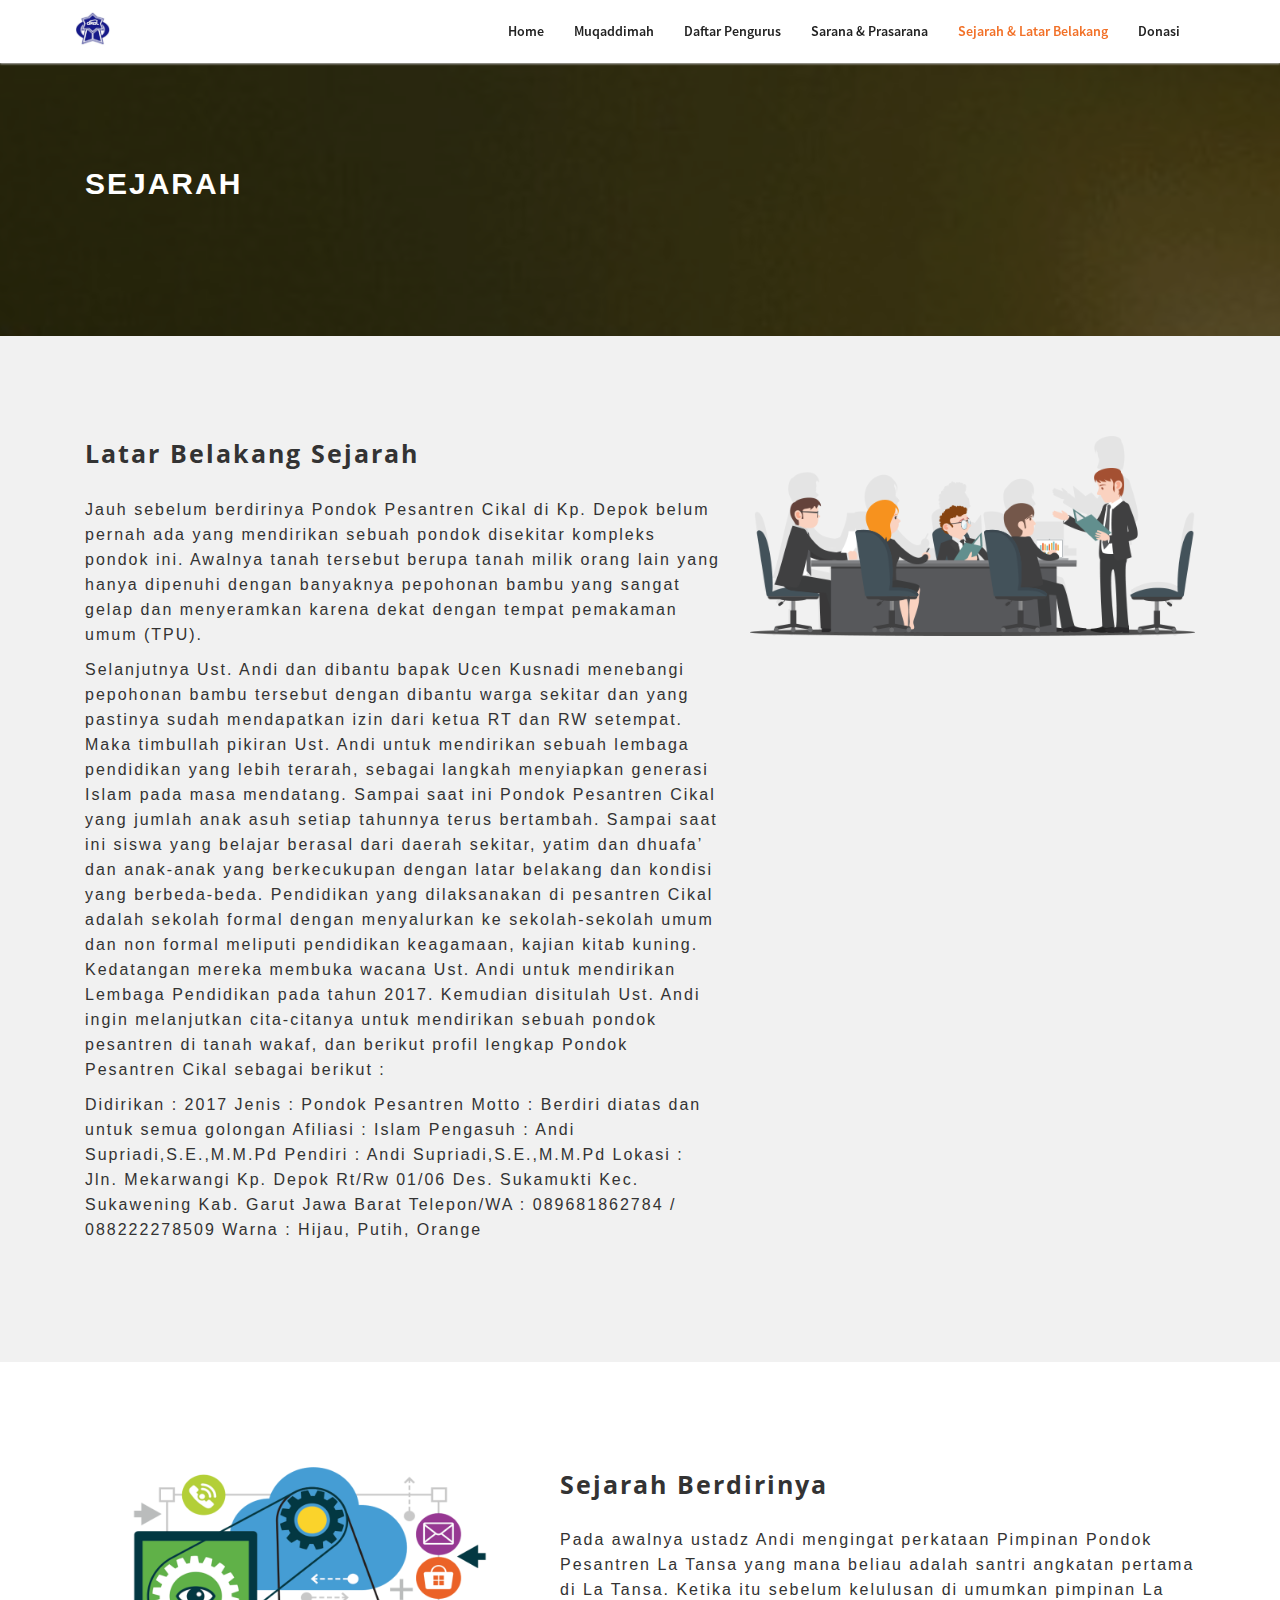
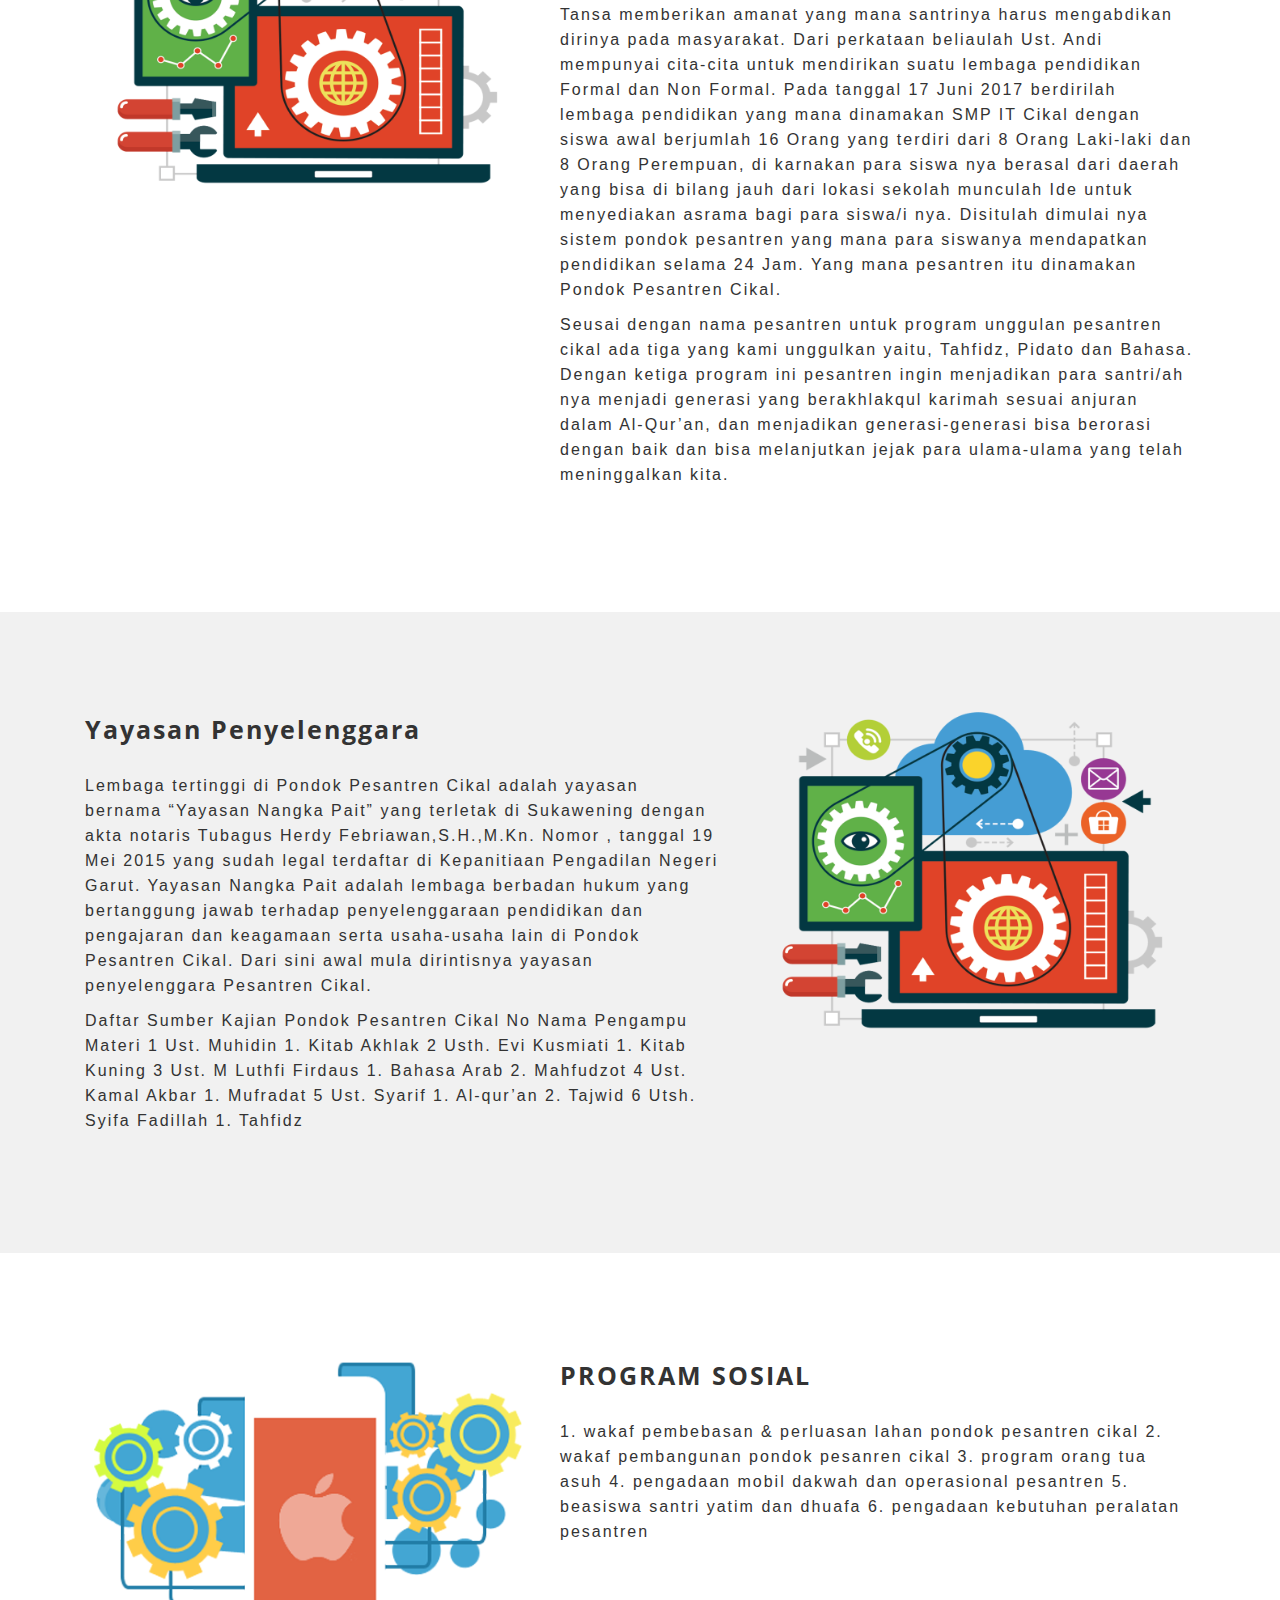
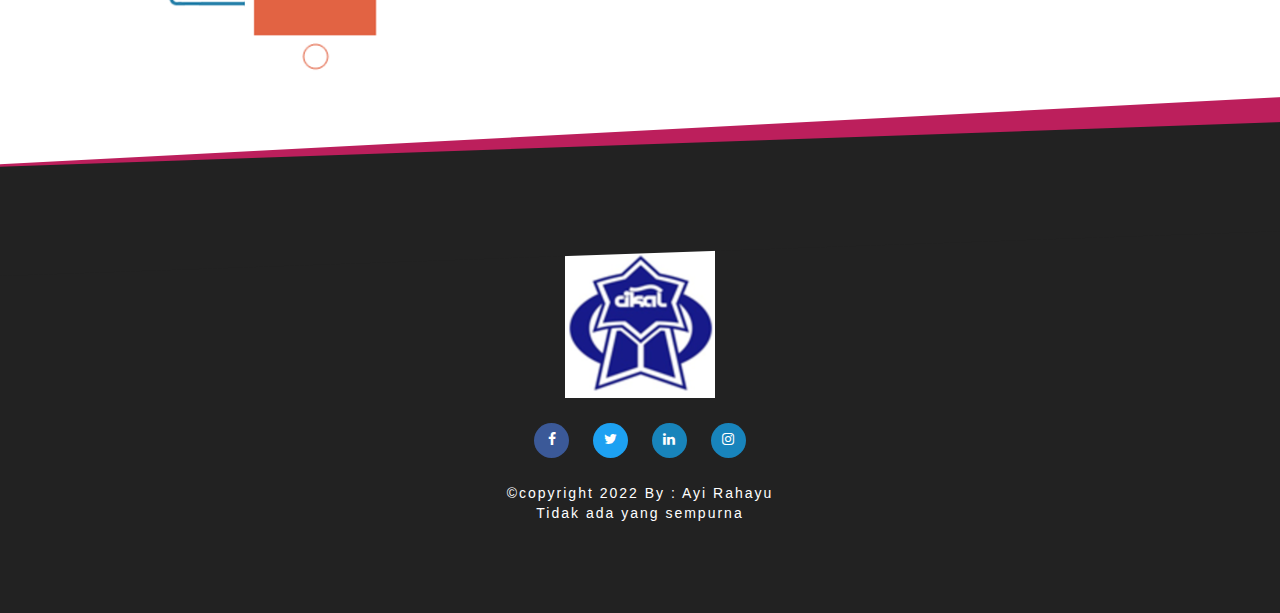
<file: sejarah.html>
<!DOCTYPE html>
<html>
  <head>
    <title>Pondok Pesantren Tahfidz Qur’an CIKAL</title>
    <meta charset="utf-8">
    <meta http-equiv="X-UA-Compatible" content="IE=edge">

    <!-- SCOPE MOBILE VERSION RESPONSIVE -->
    <meta name="viewport" content="width=device-width, initial-scale=1, minimum-scale=1, maximum-scale=1, user-scalable=0" />

    <!-- SCOPE ADD TO HOMESCREEN AND THEME COLOR -->
    <meta name="mobile-web-app-capable" content="yes" />
    <meta name="apple-mobile-web-app-title" content="Pondok Pesantren Tahfidz Qur’an CIKAL">
    <meta name="apple-mobile-web-app-status-bar-style" content="black" />

    <!-- SCOPE COLOR FOR BROWSER CHROME, FIREFOX AND OPERA -->
    <meta name="theme-color" content="#F17127" />

    <!-- SCOPE BROWSER WINDOWS PHONE -->
    <meta name="msapplication-navbutton-color" content="#F17127">

    <!-- SCOPE BROWSER IOS, SAFARI BROWSER -->
    <meta name="apple-mobile-web-app-capable" content="yes">
    <meta name="apple-mobile-web-app-status-bar-style" content="black-translucent">
    <meta name="HandheldFriendly" content="true" />

    <!-- SCOPE SHARE FACEBOOK -->
    <meta property="og:url" content="http://urlnya.com/"/>
    <meta property="og:type" content="article"/>
    <meta property="og:title" content="Pondok Pesantren Tahfidz Qur’an CIKAL"/>
    <meta property="og:description" content="Pondok Pesantren Tahfidz Qur’an CIKAL"/>
    <meta property="og:image" content="URL IMAGE WEBSITE"/>

    <!-- SCOPE SHARE TWITTER -->
    <meta name="twitter:card" content="summary"/>
    <meta name="twitter:site" content="apecsa"/>
    <meta name="twitter:title" content="Pondok Pesantren Tahfidz Qur’an CIKAL">
    <meta name="twitter:description" content="Pondok Pesantren Tahfidz Qur’an CIKAL"/>
    <meta name="twitter:creator" content="Fathan Rohman"/>
    <meta name="twitter:image:src" content="https://website.com/image250X250.png"/>
    <meta name="twitter:domain" content="website.com"/>

    <!-- SCOPE SHARE GOOGLE PLUS -->
    <meta itemprop="name" content="Pondok Pesantren Tahfidz Qur’an CIKAL"/>
    <meta itemprop="description" content="Apecsa Optima Solusi (ApecsaOS) Bergerak di jasa pembuatan aplikasi, e-gov, erp, custom software, mobile application"/>
    <meta itemprop="image" content="https://website.com/image250X250.png"/>

    <!-- SCOPE STLYESHEET -->
    <link rel="icon" type="image/ico" href="assets/images/logo/favicon.ico"/>
    <link rel="stylesheet" href="assets/css/bootstrap.css">
    <link rel="stylesheet" href="assets/css/font-awesome.css">
    <link rel="stylesheet" href="assets/css/animate.min.css">
    <link rel="stylesheet" href="assets/css/main.css">
    <link rel="stylesheet" href="assets/css/main-responsive.css">

    <script src="assets/js/jquery-3.1.0.min.js"></script>
  </head>
  <body>
    <div class="apecsaos-wrapper">
      <!-- START SCOPE HEADER -->
      <!-- <header class="header-wrapper">
        <div class="container">
          <div class="box-header">
            <div class="introduce">
              <span>
                Selamat datang di Pondok Pesantren Tahfidz Qur’an CIKAL
              </span>
            </div>
            <div class="content">
              <ul>
                <li>
                  <div class="icon">
                    <i class="fa fa-envelope"></i>
                  </div>
                  <span>admin@apecsa-indonesia.com</span>
                </li>
                <li>
                  <div class="icon">
                    <i class="fa fa-phone"></i>
                  </div>
                  <span>(021) 234 454</span>
                </li>
                <li>
                  <div class="icon">
                    <i class="fa fa-map-marker"></i>
                  </div>
                  <span>Cilandak, Jakarta Selatan</span>
                </li>
              </ul>
            </div>
          </div>
        </div>
      </header> -->
      <!-- END SCOPE HEADER -->

      <!-- START SCOPE NAVBAR BOOTSTRAP -->
      <div id="navbar-fixed-apecsaos">
        <nav class="navbar navbar-default">
          <div class="container">
            <div class="col-md-12">
              <div class="navbar-header">
                <button type="button" class="navbar-toggle collapsed" data-toggle="collapse" data-target="#navbar-apecsaos" aria-expanded="false">
                  <span class="sr-only">Toggle navigation</span>
                  <span class="icon-bar"></span>
                  <span class="icon-bar"></span>
                  <span class="icon-bar"></span>
                </button>
                <a class="navbar-brand" href="index.html">
                  <img src="assets/images/logo/ms-icon-150x150.png" alt="ApecsaOS">
                </a>
              </div>
              <div class="collapse navbar-collapse" id="navbar-apecsaos">
                <ul class="nav navbar-nav navbar-right">
                  <li><a href="index.html">Home</a></li>
                  <li><a href="muqaddimah.html">Muqaddimah</a></li>
                  <li><a href="daftarpengurus.html">Daftar Pengurus</a></li>
                  <li><a href="saranaprasarana.html">Sarana & Prasarana</a></li>
                  <li class="active"><a href="sejarah.html">Sejarah & Latar Belakang</a></li>
                  <li><a href="donasi.html">Donasi</a></li>
                </ul>
              </div>
            </div>
          </div>
        </nav>
      </div>
      <!-- END SCOPE NAVBAR BOOTSTRAP -->
      
      <!-- START SCOPE SUB HEADER -->
      <section class="sub-header parallax-apecsa bg-portfolio">
        <div class="bg-overlay-full"></div>
        <div class="container">
          <div class="col-md-12">
            <div class="title">
              SEJARAH
            </div>
            <div class="description">
              
            </div>
          </div>
        </div>
      </section>
      <!-- END SCOPE SUB HEADER -->
      
      <!-- START SCOPE LIST INFORMATION CAREER -->
      <section class="list-career bg-gray">
        <div class="container">
          <div class="col-md-7">
            <div class="content">
              <div class="title">
                Latar Belakang Sejarah
              </div>
              <div class="desc">
                <p>Jauh sebelum berdirinya Pondok  Pesantren Cikal di Kp. Depok belum pernah ada yang mendirikan sebuah pondok disekitar kompleks pondok ini. Awalnya tanah tersebut berupa tanah milik orang lain yang hanya dipenuhi dengan banyaknya pepohonan bambu yang sangat gelap dan menyeramkan karena dekat dengan tempat pemakaman umum (TPU).</p>
                <p>Selanjutnya Ust. Andi dan dibantu bapak Ucen Kusnadi menebangi pepohonan bambu tersebut dengan dibantu warga sekitar dan yang pastinya sudah mendapatkan izin dari ketua RT dan RW setempat. Maka timbullah pikiran Ust. Andi untuk mendirikan sebuah lembaga pendidikan yang lebih terarah, sebagai langkah menyiapkan generasi Islam pada masa mendatang. Sampai saat ini Pondok Pesantren Cikal yang jumlah anak asuh setiap tahunnya terus bertambah. Sampai saat ini siswa yang belajar berasal dari daerah sekitar, yatim dan dhuafa’ dan anak-anak yang berkecukupan dengan latar belakang dan kondisi yang berbeda-beda. Pendidikan yang dilaksanakan di pesantren Cikal adalah sekolah formal dengan menyalurkan ke sekolah-sekolah umum dan non formal meliputi pendidikan keagamaan, kajian kitab kuning. Kedatangan mereka membuka wacana Ust. Andi untuk mendirikan Lembaga Pendidikan pada tahun 2017. Kemudian disitulah Ust. Andi ingin melanjutkan cita-citanya untuk mendirikan sebuah pondok pesantren di tanah wakaf, dan berikut profil lengkap Pondok Pesantren Cikal sebagai berikut :</p>
                Didirikan		: 2017
                Jenis		: Pondok Pesantren
                Motto		: Berdiri diatas dan untuk semua golongan
                Afiliasi		: Islam
                Pengasuh		: Andi Supriadi,S.E.,M.M.Pd
                Pendiri		: Andi Supriadi,S.E.,M.M.Pd
                Lokasi	: Jln. Mekarwangi Kp. Depok Rt/Rw 01/06 Des. Sukamukti Kec. Sukawening Kab. Garut Jawa Barat
                Telepon/WA	: 089681862784 / 088222278509
                Warna	: Hijau, Putih, Orange

              </div>
              <!-- <a href="career_detail.html" class="btn btn-lg btn-apecsa-red">
                <i class="fa fa-search"></i>
                Lihat detail
              </a> -->
            </div>
          </div>
          <div class="col-md-5">
            <div class="image-career">
              <img src="assets/images/career/lead.png" alt="">
            </div>
          </div>
        </div>
      </section>
      <section class="list-career bg-white">
        <div class="container">
          <div class="col-md-5">
            <div class="image-career">
              <img src="assets/images/career/webdevelopment.png" alt="">
            </div>
          </div>
          <div class="col-md-7">
            <div class="content">
              <div class="title">
                Sejarah Berdirinya
              </div>
              <div class="desc">
                <p>Pada awalnya ustadz Andi mengingat perkataan Pimpinan Pondok Pesantren La Tansa yang mana beliau adalah santri angkatan pertama di La Tansa. Ketika itu sebelum kelulusan di umumkan pimpinan La Tansa memberikan amanat yang mana santrinya harus mengabdikan dirinya pada masyarakat. Dari perkataan beliaulah Ust. Andi mempunyai cita-cita untuk mendirikan suatu lembaga pendidikan Formal dan Non Formal. Pada tanggal 17 Juni 2017 berdirilah lembaga pendidikan yang mana dinamakan SMP IT Cikal dengan siswa awal berjumlah 16 Orang yang terdiri dari 8 Orang Laki-laki dan 8 Orang Perempuan, di karnakan para siswa nya berasal dari daerah yang bisa di bilang jauh dari lokasi sekolah munculah Ide untuk menyediakan asrama bagi para siswa/i nya. Disitulah dimulai nya sistem pondok pesantren yang mana para siswanya mendapatkan pendidikan selama 24 Jam. Yang mana pesantren itu dinamakan Pondok Pesantren Cikal.</p>
                <p>Seusai dengan nama pesantren untuk program unggulan pesantren cikal ada tiga yang kami unggulkan yaitu, Tahfidz, Pidato dan Bahasa. Dengan ketiga program ini pesantren ingin menjadikan para santri/ah nya menjadi generasi yang berakhlakqul karimah sesuai anjuran dalam Al-Qur’an, dan menjadikan generasi-generasi bisa berorasi dengan baik dan bisa melanjutkan jejak para ulama-ulama yang telah meninggalkan kita.</p>
              </div>
              <!-- <a href="career_detail.html" class="btn btn-lg btn-apecsa-red">
                <i class="fa fa-search"></i>
                Lihat detail
              </a> -->
            </div>
          </div>
        </div>
      </section>
      <section class="list-career bg-gray">
        <div class="container">
          <div class="col-md-7">
            <div class="content">
              <div class="title">
                Yayasan Penyelenggara
              </div>
              <div class="desc">
                <p>Lembaga tertinggi di Pondok Pesantren Cikal adalah yayasan bernama “Yayasan Nangka Pait” yang terletak di Sukawening dengan akta notaris Tubagus Herdy Febriawan,S.H.,M.Kn. Nomor  , tanggal 19 Mei 2015 yang sudah legal terdaftar di Kepanitiaan Pengadilan Negeri Garut. Yayasan Nangka Pait adalah lembaga berbadan hukum yang bertanggung jawab terhadap penyelenggaraan pendidikan dan pengajaran dan keagamaan serta usaha-usaha lain di Pondok Pesantren Cikal. Dari sini awal mula dirintisnya yayasan penyelenggara Pesantren Cikal.</p>
                <p>Daftar Sumber Kajian Pondok Pesantren Cikal
                  No	Nama Pengampu	Materi
                  1	Ust. Muhidin	1.	Kitab Akhlak
                  2	Usth. Evi Kusmiati	1.	Kitab Kuning
                  3	Ust. M Luthfi Firdaus	1.	Bahasa Arab
                  2.	Mahfudzot 
                  4	Ust. Kamal Akbar	1.	Mufradat 
                  5	Ust. Syarif	1.	Al-qur’an
                  2.	Tajwid 
                  6	Utsh. Syifa Fadillah	1.	Tahfidz 
                  </p>
              </div>
              <!-- <a href="career_detail.html" class="btn btn-lg btn-apecsa-red">
                <i class="fa fa-search"></i>
                Lihat detail
              </a> -->
            </div>
          </div>
          <div class="col-md-5">
            <div class="image-career">
              <img src="assets/images/career/webdevelopment.png" alt="">
            </div>
          </div>
        </div>
      </section>
      <section class="list-career bg-white">
        <div class="container">
          <div class="col-md-5">
            <div class="image-career">
              <img src="assets/images/career/iosdevelopment.png" alt="">
            </div>
          </div>
          <div class="col-md-7">
            <div class="content">
              <div class="title">
                PROGRAM SOSIAL
              </div>
              <div class="desc">
                1. wakaf pembebasan & perluasan lahan pondok pesantren cikal
                2. wakaf pembangunan pondok pesanren cikal
                3. program orang tua asuh
                4. pengadaan mobil dakwah dan operasional pesantren
                5. beasiswa santri yatim dan dhuafa
                6. pengadaan kebutuhan peralatan pesantren
              </div>
              <!-- <a href="career_detail.html" class="btn btn-lg btn-apecsa-red">
                <i class="fa fa-search"></i>
                Lihat detail -->
              </a>
            </div>
          </div>
        </div>
      </section>
      <!-- END SCOPE LIST INFORMATION CAREER -->

      <!-- START SCOPE FOOTER -->
      <footer class="footer-wrapper diagonal-shadow">
        <div class="container">
          <div class="col-md-12">
            <div class="box-footer">
              <div class="image">
                <img src="assets/images/logo/ms-icon-150x150.png" alt="">
              </div>
              <div class="social-media">
                <a href="http://facebook.com" class="btn btn-default btn-social-media facebook">
                  <i class="fa fa-facebook"></i>
                </a>
                <a href="http://twitter.com" class="btn btn-default btn-social-media twitter">
                  <i class="fa fa-twitter"></i>
                </a>
                <a href="http://linkedin.com" class="btn btn-default btn-social-media linkedin">
                  <i class="fa fa-linkedin"></i>
                </a>
                <a href="http://instagram.com" class="btn btn-default btn-social-media instagram">
                  <i class="fa fa-instagram"></i>
                </a>
              </div>
              <div class="corpyright">
                <span>&copy;copyright 2022 By : Ayi Rahayu</span><br>
                <span>Tidak ada yang sempurna</span>
              </div>
            </div>
          </div>
        </div>
      </footer>
      <!-- END SCOPE FOOTER -->
      <a href="" id="back-to-top" data-toggle="tooltip" data-placement="top" title="Back to top">
        <i class="fa fa-chevron-up"></i>
      </a>
    </div>
  </body>

  <!-- SCOPE JAVASCRIPT -->
  <script src="assets/js/bootstrap.js"></script>
  <script src="assets/js/jquery.scrolltofixed.js"></script>
  <script src="assets/js/wow.min.js"></script>
  <script src="assets/js/jquery.scrollspeed.js"></script>
  <script src="assets/js/main.js"></script>
</html>
</file>
<file: assets/css/revolution-slider.css>
.tp-static-layers{position:absolute;z-index:505;top:0;left:0}.tp-hide-revslider,.tp-caption.tp-hidden-caption{visibility:hidden!important;display:none!important}.tp-caption{z-index:1;white-space:nowrap}.tp-caption-demo .tp-caption{position:relative!important;display:inline-block;margin-bottom:10px;margin-right:20px!important}.tp-caption.whitedivider3px{color:#000;text-shadow:none;background-color:#fff;background-color:rgba(255,255,255,1);text-decoration:none;min-width:408px;min-height:3px;background-position:initial initial;background-repeat:initial initial;border-width:0;border-color:#000;border-style:none}.tp-caption.finewide_large_white{color:#fff;text-shadow:none;font-size:60px;line-height:60px;font-weight:300;font-family:"Open Sans",sans-serif;background-color:transparent;text-decoration:none;text-transform:uppercase;letter-spacing:8px;border-width:0;border-color:#000;border-style:none}.tp-caption.whitedivider3px{color:#000;text-shadow:none;background-color:#fff;background-color:rgba(255,255,255,1);text-decoration:none;font-size:0;line-height:0;min-width:468px;min-height:3px;border-width:0;border-color:#000;border-style:none}.tp-caption.finewide_medium_white{color:#fff;text-shadow:none;font-size:37px;line-height:37px;font-weight:300;font-family:"Open Sans",sans-serif;background-color:transparent;text-decoration:none;text-transform:uppercase;letter-spacing:5px;border-width:0;border-color:#000;border-style:none}.tp-caption.boldwide_small_white{font-size:25px;line-height:25px;font-weight:800;font-family:"Open Sans",sans-serif;color:#fff;text-decoration:none;background-color:transparent;text-shadow:none;text-transform:uppercase;letter-spacing:5px;border-width:0;border-color:#000;border-style:none}.tp-caption.whitedivider3px_vertical{color:#000;text-shadow:none;background-color:#fff;background-color:rgba(255,255,255,1);text-decoration:none;font-size:0;line-height:0;min-width:3px;min-height:130px;border-width:0;border-color:#000;border-style:none}.tp-caption.finewide_small_white{color:#fff;text-shadow:none;font-size:25px;line-height:25px;font-weight:300;font-family:"Open Sans",sans-serif;background-color:transparent;text-decoration:none;text-transform:uppercase;letter-spacing:5px;border-width:0;border-color:#000;border-style:none}.tp-caption.finewide_verysmall_white_mw{font-size:13px;line-height:25px;font-weight:400;font-family:"Open Sans",sans-serif;color:#fff;text-decoration:none;background-color:transparent;text-shadow:none;text-transform:uppercase;letter-spacing:5px;max-width:470px;white-space:normal!important;border-width:0;border-color:#000;border-style:none}.tp-caption.lightgrey_divider{text-decoration:none;background-color:#ebebeb;background-color:rgba(235,235,235,1);width:370px;height:3px;background-position:initial initial;background-repeat:initial initial;border-width:0;border-color:#222;border-style:none}.tp-caption.finewide_large_white{color:#FFF;text-shadow:none;font-size:60px;line-height:60px;font-weight:300;font-family:"Open Sans",sans-serif;background-color:rgba(0,0,0,0);text-decoration:none;text-transform:uppercase;letter-spacing:8px;border-width:0;border-color:#000;border-style:none}.tp-caption.finewide_medium_white{color:#FFF;text-shadow:none;font-size:34px;line-height:34px;font-weight:300;font-family:"Open Sans",sans-serif;background-color:rgba(0,0,0,0);text-decoration:none;text-transform:uppercase;letter-spacing:5px;border-width:0;border-color:#000;border-style:none}.tp-caption.huge_red{position:absolute;color:#df4b6b;font-weight:400;font-size:150px;line-height:130px;font-family:'Oswald',sans-serif;margin:0;border-width:0;border-style:none;white-space:nowrap;background-color:#2d3136;padding:0}.tp-caption.middle_yellow{position:absolute;color:#fbd572;font-weight:600;font-size:50px;line-height:50px;font-family:'Open Sans',sans-serif;margin:0;border-width:0;border-style:none;white-space:nowrap}.tp-caption.huge_thin_yellow{position:absolute;color:#fbd572;font-weight:300;font-size:90px;line-height:90px;font-family:'Open Sans',sans-serif;margin:0;letter-spacing:20px;border-width:0;border-style:none;white-space:nowrap}.tp-caption.big_dark{position:absolute;color:#333;font-weight:700;font-size:70px;line-height:70px;font-family:"Open Sans";margin:0;border-width:0;border-style:none;white-space:nowrap}.tp-caption.medium_dark{position:absolute;color:#333;font-weight:300;font-size:40px;line-height:40px;font-family:"Open Sans";margin:0;letter-spacing:5px;border-width:0;border-style:none;white-space:nowrap}.tp-caption.medium_grey{position:absolute;color:#fff;text-shadow:0 2px 5px rgba(0,0,0,0.5);font-weight:700;font-size:20px;line-height:20px;font-family:Arial;padding:2px 4px;margin:0;border-width:0;border-style:none;background-color:#888;white-space:nowrap}.tp-caption.small_text{position:absolute;color:#fff;text-shadow:0 2px 5px rgba(0,0,0,0.5);font-weight:700;font-size:14px;line-height:20px;font-family:Arial;margin:0;border-width:0;border-style:none;white-space:nowrap}.tp-caption.medium_text{position:absolute;color:#fff;text-shadow:0 2px 5px rgba(0,0,0,0.5);font-weight:700;font-size:20px;line-height:20px;font-family:Arial;margin:0;border-width:0;border-style:none;white-space:nowrap}.tp-caption.large_bold_white_25{font-size:55px;line-height:65px;font-weight:700;font-family:"Open Sans";color:#fff;text-decoration:none;background-color:transparent;text-align:center;text-shadow:#000 0 5px 10px;border-width:0;border-color:#fff;border-style:none}.tp-caption.medium_text_shadow{font-size:25px;line-height:25px;font-weight:600;font-family:"Open Sans";color:#fff;text-decoration:none;background-color:transparent;text-align:center;text-shadow:#000 0 5px 10px;border-width:0;border-color:#fff;border-style:none}.tp-caption.large_text{position:absolute;color:#fff;text-shadow:0 2px 5px rgba(0,0,0,0.5);font-weight:700;font-size:40px;line-height:40px;font-family:Arial;margin:0;border-width:0;border-style:none;white-space:nowrap}.tp-caption.medium_bold_grey{font-size:30px;line-height:30px;font-weight:800;font-family:"Open Sans";color:#666;text-decoration:none;background-color:transparent;text-shadow:none;margin:0;padding:1px 4px 0;border-width:0;border-color:#ffd658;border-style:none}.tp-caption.very_large_text{position:absolute;color:#fff;text-shadow:0 2px 5px rgba(0,0,0,0.5);font-weight:700;font-size:60px;line-height:60px;font-family:Arial;margin:0;border-width:0;border-style:none;white-space:nowrap;letter-spacing:-2px}.tp-caption.very_big_white{position:absolute;color:#fff;text-shadow:none;font-weight:800;font-size:60px;line-height:60px;font-family:Arial;margin:0;border-width:0;border-style:none;white-space:nowrap;padding:0 4px;padding-top:1px;background-color:#000}.tp-caption.very_big_black{position:absolute;color:#000;text-shadow:none;font-weight:700;font-size:60px;line-height:60px;font-family:Arial;margin:0;border-width:0;border-style:none;white-space:nowrap;padding:0 4px;padding-top:1px;background-color:#fff}.tp-caption.modern_medium_fat{position:absolute;color:#000;text-shadow:none;font-weight:800;font-size:24px;line-height:20px;font-family:"Open Sans",sans-serif;margin:0;border-width:0;border-style:none;white-space:nowrap}.tp-caption.modern_medium_fat_white{position:absolute;color:#fff;text-shadow:none;font-weight:800;font-size:24px;line-height:20px;font-family:"Open Sans",sans-serif;margin:0;border-width:0;border-style:none;white-space:nowrap}.tp-caption.modern_medium_light{position:absolute;color:#000;text-shadow:none;font-weight:300;font-size:24px;line-height:20px;font-family:"Open Sans",sans-serif;margin:0;border-width:0;border-style:none;white-space:nowrap}.tp-caption.modern_big_bluebg{position:absolute;color:#fff;text-shadow:none;font-weight:800;font-size:30px;line-height:36px;font-family:"Open Sans",sans-serif;padding:3px 10px;margin:0;border-width:0;border-style:none;background-color:#4e5b6c;letter-spacing:0}.tp-caption.modern_big_redbg{position:absolute;color:#fff;text-shadow:none;font-weight:300;font-size:30px;line-height:36px;font-family:"Open Sans",sans-serif;padding:3px 10px;padding-top:1px;margin:0;border-width:0;border-style:none;background-color:#de543e;letter-spacing:0}.tp-caption.modern_small_text_dark{position:absolute;color:#555;text-shadow:none;font-size:14px;line-height:22px;font-family:Arial;margin:0;border-width:0;border-style:none;white-space:nowrap}.tp-caption.boxshadow{-moz-box-shadow:0 0 20px rgba(0,0,0,0.5);-webkit-box-shadow:0 0 20px rgba(0,0,0,0.5);box-shadow:0 0 20px rgba(0,0,0,0.5)}.tp-caption.black{color:#000;text-shadow:none}.tp-caption.noshadow{text-shadow:none}.tp-caption a{color:#ff7302;text-shadow:none;-webkit-transition:all .2s ease-out;-moz-transition:all .2s ease-out;-o-transition:all .2s ease-out;-ms-transition:all .2s ease-out}.tp-caption a:hover{color:#ffa902}.tp-caption.thinheadline_dark{position:absolute;color:rgba(0,0,0,0.85);text-shadow:none;font-weight:300;font-size:30px;line-height:30px;font-family:"Open Sans";background-color:transparent}.tp-caption.thintext_dark{position:absolute;color:rgba(0,0,0,0.85);text-shadow:none;font-weight:300;font-size:16px;line-height:26px;font-family:"Open Sans";background-color:transparent}.tp-caption.medium_bg_red a{color:#fff;text-decoration:none}.tp-caption.medium_bg_red a:hover{color:#fff;text-decoration:underline}.tp-caption.smoothcircle{font-size:30px;line-height:75px;font-weight:800;font-family:"Open Sans";color:#fff;text-decoration:none;background-color:#000;background-color:rgba(0,0,0,0.498039);padding:50px 25px;text-align:center;border-radius:500px 500px 500px 500px;border-width:0;border-color:#000;border-style:none}.tp-caption.largeblackbg{font-size:50px;line-height:70px;font-weight:300;font-family:"Open Sans";color:#fff;text-decoration:none;background-color:#000;padding:0 20px 5px;text-shadow:none;border-width:0;border-color:#fff;border-style:none}.tp-caption.largepinkbg{position:absolute;color:#fff;text-shadow:none;font-weight:300;font-size:50px;line-height:70px;font-family:"Open Sans";background-color:#db4360;padding:0 20px;-webkit-border-radius:0;-moz-border-radius:0;border-radius:0}.tp-caption.largewhitebg{position:absolute;color:#000;text-shadow:none;font-weight:300;font-size:50px;line-height:70px;font-family:"Open Sans";background-color:#fff;padding:0 20px;-webkit-border-radius:0;-moz-border-radius:0;border-radius:0}.tp-caption.largegreenbg{position:absolute;color:#fff;text-shadow:none;font-weight:300;font-size:50px;line-height:70px;font-family:"Open Sans";background-color:#67ae73;padding:0 20px;-webkit-border-radius:0;-moz-border-radius:0;border-radius:0}.tp-caption.excerpt{font-size:36px;line-height:36px;font-weight:700;font-family:Arial;color:#fff;text-decoration:none;background-color:rgba(0,0,0,1);text-shadow:none;margin:0;letter-spacing:-1.5px;padding:1px 4px 0 4px;width:150px;white-space:normal!important;height:auto;border-width:0;border-color:#fff;border-style:none}.tp-caption.large_bold_grey{font-size:60px;line-height:60px;font-weight:800;font-family:"Open Sans";color:#666;text-decoration:none;background-color:transparent;text-shadow:none;margin:0;padding:1px 4px 0;border-width:0;border-color:#ffd658;border-style:none}.tp-caption.medium_thin_grey{font-size:34px;line-height:30px;font-weight:300;font-family:"Open Sans";color:#666;text-decoration:none;background-color:transparent;padding:1px 4px 0;text-shadow:none;margin:0;border-width:0;border-color:#ffd658;border-style:none}.tp-caption.small_thin_grey{font-size:18px;line-height:26px;font-weight:300;font-family:"Open Sans";color:#757575;text-decoration:none;background-color:transparent;padding:1px 4px 0;text-shadow:none;margin:0;border-width:0;border-color:#ffd658;border-style:none}.tp-caption.lightgrey_divider{text-decoration:none;background-color:rgba(235,235,235,1);width:370px;height:3px;background-position:initial initial;background-repeat:initial initial;border-width:0;border-color:#222;border-style:none}.tp-caption.large_bold_darkblue{font-size:58px;line-height:60px;font-weight:800;font-family:"Open Sans";color:#34495e;text-decoration:none;background-color:transparent;border-width:0;border-color:#ffd658;border-style:none}.tp-caption.medium_bg_darkblue{font-size:20px;line-height:20px;font-weight:800;font-family:"Open Sans";color:#fff;text-decoration:none;background-color:#34495e;padding:10px;border-width:0;border-color:#ffd658;border-style:none}.tp-caption.medium_bold_red{font-size:24px;line-height:30px;font-weight:800;font-family:"Open Sans";color:#e33a0c;text-decoration:none;background-color:transparent;padding:0;border-width:0;border-color:#ffd658;border-style:none}.tp-caption.medium_light_red{font-size:21px;line-height:26px;font-weight:300;font-family:"Open Sans";color:#e33a0c;text-decoration:none;background-color:transparent;padding:0;border-width:0;border-color:#ffd658;border-style:none}.tp-caption.medium_bg_red{font-size:20px;line-height:20px;font-weight:800;font-family:"Open Sans";color:#fff;text-decoration:none;background-color:#e33a0c;padding:10px;border-width:0;border-color:#ffd658;border-style:none}.tp-caption.medium_bold_orange{font-size:24px;line-height:30px;font-weight:800;font-family:"Open Sans";color:#f39c12;text-decoration:none;background-color:transparent;border-width:0;border-color:#ffd658;border-style:none}.tp-caption.medium_bg_orange{font-size:20px;line-height:20px;font-weight:800;font-family:"Open Sans";color:#fff;text-decoration:none;background-color:#f39c12;padding:10px;border-width:0;border-color:#ffd658;border-style:none}.tp-caption.grassfloor{text-decoration:none;background-color:rgba(160,179,151,1);width:4000px;height:150px;border-width:0;border-color:#222;border-style:none}.tp-caption.large_bold_white{font-size:58px;line-height:60px;font-weight:800;font-family:"Open Sans";color:#fff;text-decoration:none;background-color:transparent;border-width:0;border-color:#ffd658;border-style:none}.tp-caption.medium_light_white{font-size:30px;line-height:36px;font-weight:300;font-family:"Open Sans";color:#fff;text-decoration:none;background-color:transparent;padding:0;border-width:0;border-color:#ffd658;border-style:none}.tp-caption.mediumlarge_light_white{font-size:34px;line-height:40px;font-weight:300;font-family:"Open Sans";color:#fff;text-decoration:none;background-color:transparent;padding:0;border-width:0;border-color:#ffd658;border-style:none}.tp-caption.mediumlarge_light_white_center{font-size:34px;line-height:40px;font-weight:300;font-family:"Open Sans";color:#fff;text-decoration:none;background-color:transparent;padding:0;text-align:center;border-width:0;border-color:#ffd658;border-style:none}.tp-caption.medium_bg_asbestos{font-size:20px;line-height:20px;font-weight:800;font-family:"Open Sans";color:#fff;text-decoration:none;background-color:#7f8c8d;padding:10px;border-width:0;border-color:#ffd658;border-style:none}.tp-caption.medium_light_black{font-size:30px;line-height:36px;font-weight:300;font-family:"Open Sans";color:#000;text-decoration:none;background-color:transparent;padding:0;border-width:0;border-color:#ffd658;border-style:none}.tp-caption.large_bold_black{font-size:58px;line-height:60px;font-weight:800;font-family:"Open Sans";color:#000;text-decoration:none;background-color:transparent;border-width:0;border-color:#ffd658;border-style:none}.tp-caption.mediumlarge_light_darkblue{font-size:34px;line-height:40px;font-weight:300;font-family:"Open Sans";color:#34495e;text-decoration:none;background-color:transparent;padding:0;border-width:0;border-color:#ffd658;border-style:none}.tp-caption.small_light_white{font-size:17px;line-height:28px;font-weight:300;font-family:"Open Sans";color:#fff;text-decoration:none;background-color:transparent;padding:0;border-width:0;border-color:#ffd658;border-style:none}.tp-caption.roundedimage{border-width:0;border-color:#222;border-style:none}.tp-caption.large_bg_black{font-size:40px;line-height:40px;font-weight:800;font-family:"Open Sans";color:#fff;text-decoration:none;background-color:#000;padding:10px 20px 15px;border-width:0;border-color:#ffd658;border-style:none}.tp-caption.mediumwhitebg{font-size:30px;line-height:30px;font-weight:300;font-family:"Open Sans";color:#000;text-decoration:none;background-color:#fff;padding:5px 15px 10px;text-shadow:none;border-width:0;border-color:#000;border-style:none}.tp-caption.medium_bg_orange_new1{font-size:20px;line-height:20px;font-weight:800;font-family:"Open Sans";color:#fff;text-decoration:none;background-color:#f39c12;padding:10px;border-width:0;border-color:#ffd658;border-style:none}.tp-caption.boxshadow{-moz-box-shadow:0 0 20px rgba(0,0,0,0.5);-webkit-box-shadow:0 0 20px rgba(0,0,0,0.5);box-shadow:0 0 20px rgba(0,0,0,0.5)}.tp-caption.black{color:#000;text-shadow:none;font-weight:300;font-size:19px;line-height:19px;font-family:'Open Sans',sans}.tp-caption.noshadow{text-shadow:none}.tp_inner_padding{box-sizing:border-box;-webkit-box-sizing:border-box;-moz-box-sizing:border-box;max-height:none!important}.tp-caption .frontcorner{width:0;height:0;border-left:40px solid transparent;border-right:0 solid transparent;border-top:40px solid #00a8ff;position:absolute;left:-40px;top:0}.tp-caption .backcorner{width:0;height:0;border-left:0 solid transparent;border-right:40px solid transparent;border-bottom:40px solid #00a8ff;position:absolute;right:0;top:0}.tp-caption .frontcornertop{width:0;height:0;border-left:40px solid transparent;border-right:0 solid transparent;border-bottom:40px solid #00a8ff;position:absolute;left:-40px;top:0}.tp-caption .backcornertop{width:0;height:0;border-left:0 solid transparent;border-right:40px solid transparent;border-top:40px solid #00a8ff;position:absolute;right:0;top:0}img.tp-slider-alternative-image{width:100%;height:auto}.tp-simpleresponsive .button{padding:6px 13px 5px;border-radius:3px;-moz-border-radius:3px;-webkit-border-radius:3px;height:30px;cursor:pointer;color:#fff!important;text-shadow:0 1px 1px rgba(0,0,0,0.6)!important;font-size:15px;line-height:45px!important;background:url(../images/gradient/g30.html) repeat-x top;font-family:arial,sans-serif;font-weight:bold;letter-spacing:-1px}.tp-simpleresponsive .button.big{color:#fff;text-shadow:0 1px 1px rgba(0,0,0,0.6);font-weight:bold;padding:9px 20px;font-size:19px;line-height:57px!important;background:url(../images/gradient/g40.html) repeat-x top}.tp-simpleresponsive .purchase:hover,.tp-simpleresponsive .button:hover,.tp-simpleresponsive .button.big:hover{background-position:bottom,15px 11px}@media only screen and (min-width:480px) and (max-width:767px){.tp-simpleresponsive .button{padding:4px 8px 3px;line-height:25px!important;font-size:11px!important;font-weight:normal}.tp-simpleresponsive a.button{-webkit-transition:none;-moz-transition:none;-o-transition:none;-ms-transition:none}}@media only screen and (min-width:0) and (max-width:479px){.tp-simpleresponsive .button{padding:2px 5px 2px;line-height:20px!important;font-size:10px!important}.tp-simpleresponsive a.button{-webkit-transition:none;-moz-transition:none;-o-transition:none;-ms-transition:none}}.tp-simpleresponsive .button.green,.tp-simpleresponsive .button:hover.green,.tp-simpleresponsive .purchase.green,.tp-simpleresponsive .purchase:hover.green{background-color:#21a117;-webkit-box-shadow:0 3px 0 0 #104d0b;-moz-box-shadow:0 3px 0 0 #104d0b;box-shadow:0 3px 0 0 #104d0b}.tp-simpleresponsive .button.blue,.tp-simpleresponsive .button:hover.blue,.tp-simpleresponsive .purchase.blue,.tp-simpleresponsive .purchase:hover.blue{background-color:#1d78cb;-webkit-box-shadow:0 3px 0 0 #0f3e68;-moz-box-shadow:0 3px 0 0 #0f3e68;box-shadow:0 3px 0 0 #0f3e68}.tp-simpleresponsive .button.red,.tp-simpleresponsive .button:hover.red,.tp-simpleresponsive .purchase.red,.tp-simpleresponsive .purchase:hover.red{background-color:#cb1d1d;-webkit-box-shadow:0 3px 0 0 #7c1212;-moz-box-shadow:0 3px 0 0 #7c1212;box-shadow:0 3px 0 0 #7c1212}.tp-simpleresponsive .button.orange,.tp-simpleresponsive .button:hover.orange,.tp-simpleresponsive .purchase.orange,.tp-simpleresponsive .purchase:hover.orange{background-color:#f70;-webkit-box-shadow:0 3px 0 0 #a34c00;-moz-box-shadow:0 3px 0 0 #a34c00;box-shadow:0 3px 0 0 #a34c00}.tp-simpleresponsive .button.darkgrey,.tp-simpleresponsive .button.grey,.tp-simpleresponsive .button:hover.darkgrey,.tp-simpleresponsive .button:hover.grey,.tp-simpleresponsive .purchase.darkgrey,.tp-simpleresponsive .purchase:hover.darkgrey{background-color:#555;-webkit-box-shadow:0 3px 0 0 #222;-moz-box-shadow:0 3px 0 0 #222;box-shadow:0 3px 0 0 #222}.tp-simpleresponsive .button.lightgrey,.tp-simpleresponsive .button:hover.lightgrey,.tp-simpleresponsive .purchase.lightgrey,.tp-simpleresponsive .purchase:hover.lightgrey{background-color:#888;-webkit-box-shadow:0 3px 0 0 #555;-moz-box-shadow:0 3px 0 0 #555;box-shadow:0 3px 0 0 #555}.fullscreen-container{width:100%;position:relative;padding:0}.fullwidthbanner-container{width:100%;position:relative;padding:0;overflow:hidden}.fullwidthbanner-container .fullwidthbanner{width:100%;position:relative}.tp-simpleresponsive .caption,.tp-simpleresponsive .tp-caption{position:absolute;visibility:hidden;-webkit-font-smoothing:antialiased!important}.tp-simpleresponsive img{max-width:none}.noFilterClass{filter:none!important}.tp-bannershadow{position:absolute;margin-left:auto;margin-right:auto;-moz-user-select:none;-khtml-user-select:none;-webkit-user-select:none;-o-user-select:none}.tp-bannershadow.tp-shadow1{background:url(assets/shadow1.png) no-repeat;background-size:100% 100%;width:890px;height:60px;bottom:-60px}.tp-bannershadow.tp-shadow2{background:url(assets/shadow2.png) no-repeat;background-size:100% 100%;width:890px;height:60px;bottom:-60px}.tp-bannershadow.tp-shadow3{background:url(assets/shadow3.png) no-repeat;background-size:100% 100%;width:890px;height:60px;bottom:-60px}.caption.fullscreenvideo{left:0;top:0;position:absolute;width:100%;height:100%}.caption.fullscreenvideo iframe,.caption.fullscreenvideo video{width:100%!important;height:100%!important;display:none}.tp-caption.fullscreenvideo{left:0;top:0;position:absolute;width:100%;height:100%}.tp-caption.fullscreenvideo iframe,.tp-caption.fullscreenvideo iframe video{width:100%!important;height:100%!important;display:none}.fullcoveredvideo video,.fullscreenvideo video{background:#000}.fullcoveredvideo .tp-poster{background-position:center center;background-size:cover;width:100%;height:100%;top:0;left:0}.html5vid.videoisplaying .tp-poster{display:none}.tp-video-play-button{background:#000;background:rgba(0,0,0,0.3);padding:5px;border-radius:5px;-moz-border-radius:5px;-webkit-border-radius:5px;position:absolute;top:50%;left:50%;font-size:40px;color:#FFF;z-index:3;margin-top:-27px;margin-left:-28px;text-align:center;cursor:pointer}.html5vid .tp-revstop{width:15px;height:20px;border-left:5px solid #fff;border-right:5px solid #fff;position:relative;margin:10px 20px;box-sizing:border-box;-moz-box-sizing:border-box;-webkit-box-sizing:border-box}.html5vid .tp-revstop{display:none}.html5vid.videoisplaying .revicon-right-dir{display:none}.html5vid.videoisplaying .tp-revstop{display:block}.html5vid.videoisplaying .tp-video-play-button{display:none}.html5vid:hover .tp-video-play-button{display:block}.fullcoveredvideo .tp-video-play-button{display:none!important}.tp-video-controls{position:absolute;bottom:0;left:0;right:0;padding:5px;opacity:0;-webkit-transition:opacity .3s;-moz-transition:opacity .3s;-o-transition:opacity .3s;-ms-transition:opacity .3s;transition:opacity .3s;background-image:linear-gradient(bottom,#000 13%,#323232 100%);background-image:-o-linear-gradient(bottom,#000 13%,#323232 100%);background-image:-moz-linear-gradient(bottom,#000 13%,#323232 100%);background-image:-webkit-linear-gradient(bottom,#000 13%,#323232 100%);background-image:-ms-linear-gradient(bottom,#000 13%,#323232 100%);background-image:-webkit-gradient(linear,left bottom,left top,color-stop(0.13,#000),color-stop(1,#323232));display:table;max-width:100%;overflow:hidden;box-sizing:border-box;-moz-box-sizing:border-box;-webkit-box-sizing:border-box}.tp-caption:hover .tp-video-controls{opacity:.9}.tp-video-button{background:rgba(0,0,0,.5);border:0;color:#EEE;-webkit-border-radius:3px;-moz-border-radius:3px;-o-border-radius:3px;border-radius:3px;cursor:pointer;line-height:12px;font-size:12px;color:#fff;padding:0;margin:0;outline:0}.tp-video-button:hover{cursor:pointer}.tp-video-button-wrap,.tp-video-seek-bar-wrap,.tp-video-vol-bar-wrap{padding:0 5px;display:table-cell}.tp-video-seek-bar-wrap{width:80%}.tp-video-vol-bar-wrap{width:20%}.tp-volume-bar,.tp-seek-bar{width:100%;cursor:pointer;outline:0;line-height:12px;margin:0;padding:0}.tp-dottedoverlay{background-repeat:repeat;width:100%;height:100%;position:absolute;top:0;left:0;z-index:4}.tp-dottedoverlay.twoxtwo{background:url(assets/gridtile.png)}.tp-dottedoverlay.twoxtwowhite{background:url(assets/gridtile_white.png)}.tp-dottedoverlay.threexthree{background:url(assets/gridtile_3x3.png)}.tp-dottedoverlay.threexthreewhite{background:url(assets/gridtile_3x3_white.png)}.tpclear{clear:both}.tp-bullets{z-index:1000;position:absolute;-ms-filter:"alpha(opacity=100)";-moz-opacity:1;-khtml-opacity:1;opacity:1;-webkit-transition:opacity .2s ease-out;-moz-transition:opacity .2s ease-out;-o-transition:opacity .2s ease-out;-ms-transition:opacity .2s ease-out;-webkit-transform:translateZ(5px)}.tp-bullets.hidebullets{-ms-filter:"alpha(opacity=0)";-moz-opacity:0;-khtml-opacity:0;opacity:0}.tp-bullets.simplebullets.navbar{border:1px solid #666;border-bottom:1px solid #444;background:url(assets/boxed_bgtile.png);height:40px;padding:0 10px;-webkit-border-radius:5px;-moz-border-radius:5px;border-radius:5px}.tp-bullets.simplebullets.navbar-old{background:url(assets/navigdots_bgtile.png);height:35px;padding:0 10px;-webkit-border-radius:5px;-moz-border-radius:5px;border-radius:5px}.tp-bullets.simplebullets.round .bullet{cursor:pointer;position:relative;background:url(assets/bullet.png) no-Repeat top left;width:20px;height:20px;margin-right:0;float:left;margin-top:0;margin-left:3px}.tp-bullets.simplebullets.round .bullet.last{margin-right:3px}.tp-bullets.simplebullets.round-old .bullet{cursor:pointer;position:relative;background:url(assets/bullets.png) no-Repeat bottom left;width:23px;height:23px;margin-right:0;float:left;margin-top:0}.tp-bullets.simplebullets.round-old .bullet.last{margin-right:0}.tp-bullets.simplebullets.square .bullet{cursor:pointer;position:relative;background:url(assets/bullets2.png) no-Repeat bottom left;width:19px;height:19px;margin-right:0;float:left;margin-top:0}.tp-bullets.simplebullets.square .bullet.last{margin-right:0}.tp-bullets.simplebullets.square-old .bullet{cursor:pointer;position:relative;background:url(assets/bullets2.png) no-Repeat bottom left;width:19px;height:19px;margin-right:0;float:left;margin-top:0}.tp-bullets.simplebullets.square-old .bullet.last{margin-right:0}.tp-bullets.simplebullets.navbar .bullet{cursor:pointer;position:relative;background:url(assets/bullet_boxed.png) no-Repeat top left;width:18px;height:19px;margin-right:5px;float:left;margin-top:0}.tp-bullets.simplebullets.navbar .bullet.first{margin-left:0!important}.tp-bullets.simplebullets.navbar .bullet.last{margin-right:0!important}.tp-bullets.simplebullets.navbar-old .bullet{cursor:pointer;position:relative;background:url(assets/navigdots.png) no-Repeat bottom left;width:15px;height:15px;margin-left:5px!important;margin-right:5px!important;float:left;margin-top:10px}.tp-bullets.simplebullets.navbar-old .bullet.first{margin-left:0!important}.tp-bullets.simplebullets.navbar-old .bullet.last{margin-right:0!important}.tp-bullets.simplebullets .bullet:hover,.tp-bullets.simplebullets .bullet.selected{background-position:top left}.tp-bullets.simplebullets.round .bullet:hover,.tp-bullets.simplebullets.round .bullet.selected,.tp-bullets.simplebullets.navbar .bullet:hover,.tp-bullets.simplebullets.navbar .bullet.selected{background-position:bottom left}.tparrows{-ms-filter:"alpha(opacity=100)";-moz-opacity:1;-khtml-opacity:1;opacity:1;-webkit-transition:opacity .2s ease-out;-moz-transition:opacity .2s ease-out;-o-transition:opacity .2s ease-out;-ms-transition:opacity .2s ease-out;-webkit-transform:translateZ(5000px);-webkit-transform-style:flat;-webkit-backface-visibility:hidden;z-index:600;position:relative}.tparrows.hidearrows{-ms-filter:"alpha(opacity=0)";-moz-opacity:0;-khtml-opacity:0;opacity:0}.tp-leftarrow{z-index:100;cursor:pointer;position:relative;background:url(assets/large_left.png) no-Repeat top left;width:40px;height:40px}.tp-rightarrow{z-index:100;cursor:pointer;position:relative;background:url(assets/large_right.png) no-Repeat top left;width:40px;height:40px}.tp-leftarrow.round{z-index:100;cursor:pointer;position:relative;background:url(assets/small_left.png) no-Repeat top left;width:19px;height:14px;margin-right:0;float:left;margin-top:0}.tp-rightarrow.round{z-index:100;cursor:pointer;position:relative;background:url(assets/small_right.png) no-Repeat top left;width:19px;height:14px;margin-right:0;float:left;margin-top:0}.tp-leftarrow.round-old{z-index:100;cursor:pointer;position:relative;background:url(assets/arrow_left.png) no-Repeat top left;width:26px;height:26px;margin-right:0;float:left;margin-top:0}.tp-rightarrow.round-old{z-index:100;cursor:pointer;position:relative;background:url(assets/arrow_right.png) no-Repeat top left;width:26px;height:26px;margin-right:0;float:left;margin-top:0}.tp-leftarrow.navbar{z-index:100;cursor:pointer;position:relative;background:url(assets/small_left_boxed.png) no-Repeat top left;width:20px;height:15px;float:left;margin-right:6px;margin-top:12px}.tp-rightarrow.navbar{z-index:100;cursor:pointer;position:relative;background:url(assets/small_right_boxed.png) no-Repeat top left;width:20px;height:15px;float:left;margin-left:6px;margin-top:12px}.tp-leftarrow.navbar-old{z-index:100;cursor:pointer;position:relative;background:url(assets/arrowleft.png) no-Repeat top left;width:9px;height:16px;float:left;margin-right:6px;margin-top:10px}.tp-rightarrow.navbar-old{z-index:100;cursor:pointer;position:relative;background:url(assets/arrowright.png) no-Repeat top left;width:9px;height:16px;float:left;margin-left:6px;margin-top:10px}.tp-leftarrow.navbar-old.thumbswitharrow{margin-right:10px}.tp-rightarrow.navbar-old.thumbswitharrow{margin-left:0}.tp-leftarrow.square{z-index:100;cursor:pointer;position:relative;background:url(assets/arrow_left2.png) no-Repeat top left;width:12px;height:17px;float:left;margin-right:0;margin-top:0}.tp-rightarrow.square{z-index:100;cursor:pointer;position:relative;background:url(assets/arrow_right2.png) no-Repeat top left;width:12px;height:17px;float:left;margin-left:0;margin-top:0}.tp-leftarrow.square-old{z-index:100;cursor:pointer;position:relative;background:url(assets/arrow_left2.png) no-Repeat top left;width:12px;height:17px;float:left;margin-right:0;margin-top:0}.tp-rightarrow.square-old{z-index:100;cursor:pointer;position:relative;background:url(assets/arrow_right2.png) no-Repeat top left;width:12px;height:17px;float:left;margin-left:0;margin-top:0}.tp-leftarrow.default{z-index:100;cursor:pointer;position:relative;background:url(assets/large_left.png) no-Repeat 0 0;width:40px;height:40px}.tp-rightarrow.default{z-index:100;cursor:pointer;position:relative;background:url(assets/large_right.png) no-Repeat 0 0;width:40px;height:40px}.tp-leftarrow:hover,.tp-rightarrow:hover{background-position:bottom left}.tp-bullets.tp-thumbs{z-index:1000;position:absolute;padding:3px;background-color:#fff;width:500px;height:50px;margin-top:-50px}.fullwidthbanner-container .tp-thumbs{padding:3px}.tp-bullets.tp-thumbs .tp-mask{width:500px;height:50px;overflow:hidden;position:relative}.tp-bullets.tp-thumbs .tp-mask .tp-thumbcontainer{width:5000px;position:absolute}.tp-bullets.tp-thumbs .bullet{width:100px;height:50px;cursor:pointer;overflow:hidden;background:0;margin:0;float:left;-ms-filter:"alpha(opacity=50)";-moz-opacity:.5;-khtml-opacity:.5;opacity:.5;-webkit-transition:all .2s ease-out;-moz-transition:all .2s ease-out;-o-transition:all .2s ease-out;-ms-transition:all .2s ease-out}.tp-bullets.tp-thumbs .bullet:hover,.tp-bullets.tp-thumbs .bullet.selected{-ms-filter:"alpha(opacity=100)";-moz-opacity:1;-khtml-opacity:1;opacity:1}.tp-thumbs img{width:100%}.tp-bannertimer{width:100%;height:10px;background:url(../images/timer.png);position:absolute;z-index:200;top:0}.tp-bannertimer.tp-bottom{bottom:0;height:5px;top:auto}@media only screen and (min-width:0) and (max-width:479px){.responsive .tp-bullets{display:none}.responsive .tparrows{display:none}}.tp-simpleresponsive img{-moz-user-select:none;-khtml-user-select:none;-webkit-user-select:none;-o-user-select:none}.tp-simpleresponsive a{text-decoration:none}.tp-simpleresponsive ul,.tp-simpleresponsive ul li,.tp-simpleresponsive ul li:before{list-style:none;padding:0!important;margin:0!important;list-style:none!important;overflow-x:visible;overflow-y:visible;background-image:none}.tp-simpleresponsive>ul>li{list-style:none;position:absolute;visibility:hidden}.caption.slidelink a div,.tp-caption.slidelink a div{width:3000px;height:1500px;background:url(assets/coloredbg.png) repeat}.tp-caption.slidelink a span{background:url(assets/coloredbg.png) repeat}.tparrows .tp-arr-imgholder{display:none}.tparrows .tp-arr-titleholder{display:none}.tparrows.preview1{width:100px;height:100px;-webkit-transform-style:preserve-3d;-webkit-perspective:1000;-moz-perspective:1000;-webkit-backface-visibility:hidden;-moz-backface-visibility:hidden;background:transparent}.tparrows.preview1:after{position:absolute;left:0;top:0;font-family:"revicons";color:#fff;font-size:30px;width:100px;height:100px;text-align:center;background:#fff;background:rgba(0,0,0,0.15);z-index:2;line-height:100px;-webkit-transition:background .3s,color .3s;-moz-transition:background .3s,color .3s;transition:background .3s,color .3s}.tp-rightarrow.preview1:after{content:'\e825'}.tp-leftarrow.preview1:after{content:'\e824'}.tparrows.preview1:hover:after{background:rgba(255,255,255,1);color:#aaa}.tparrows.preview1 .tp-arr-imgholder{background-size:cover;background-position:center center;display:block;width:100%;height:100%;position:absolute;top:0;-webkit-transition:-webkit-transform .3s;transition:transform .3s;-webkit-backface-visibility:hidden;backface-visibility:hidden}.tparrows.preview1 .tp-arr-iwrapper{-webkit-transition:all .3s;transition:all .3s;-ms-filter:"alpha(opacity=0)";filter:alpha(opacity=0);-moz-opacity:.0;-khtml-opacity:.0;opacity:.0}.tparrows.preview1:hover .tp-arr-iwrapper{-ms-filter:"alpha(opacity=100)";filter:alpha(opacity=100);-moz-opacity:1;-khtml-opacity:1;opacity:1}.tp-rightarrow.preview1 .tp-arr-imgholder{right:100%;-webkit-transform:rotateY(-90deg);transform:rotateY(-90deg);-webkit-transform-origin:100% 50%;transform-origin:100% 50%;-ms-filter:"alpha(opacity=0)";filter:alpha(opacity=0);-moz-opacity:.0;-khtml-opacity:.0;opacity:.0}.tp-leftarrow.preview1 .tp-arr-imgholder{left:100%;-webkit-transform:rotateY(90deg);transform:rotateY(90deg);-webkit-transform-origin:0 50%;transform-origin:0 50%;-ms-filter:"alpha(opacity=0)";filter:alpha(opacity=0);-moz-opacity:.0;-khtml-opacity:.0;opacity:.0}.tparrows.preview1:hover .tp-arr-imgholder{-webkit-transform:rotateY(0deg);transform:rotateY(0deg);-ms-filter:"alpha(opacity=100)";filter:alpha(opacity=100);-moz-opacity:1;-khtml-opacity:1;opacity:1}@media only screen and (min-width:768px) and (max-width:979px){.tparrows.preview1,.tparrows.preview1:after{width:80px;height:80px;line-height:80px;font-size:24px}}@media only screen and (min-width:480px) and (max-width:767px){.tparrows.preview1,.tparrows.preview1:after{width:60px;height:60px;line-height:60px;font-size:20px}}@media only screen and (min-width:0) and (max-width:479px){.tparrows.preview1,.tparrows.preview1:after{width:40px;height:40px;line-height:40px;font-size:12px}}.tp-bullets.preview1{height:21px}.tp-bullets.preview1 .bullet{cursor:pointer;position:relative!important;background:rgba(0,0,0,0.15)!important;-webkit-box-shadow:none;-moz-box-shadow:none;box-shadow:none;width:5px!important;height:5px!important;border:8px solid rgba(0,0,0,0)!important;display:inline-block;margin-right:5px!important;margin-bottom:0!important;-webkit-transition:background-color .2s,border-color .2s;-moz-transition:background-color .2s,border-color .2s;-o-transition:background-color .2s,border-color .2s;-ms-transition:background-color .2s,border-color .2s;transition:background-color .2s,border-color .2s;float:none!important;box-sizing:content-box;-moz-box-sizing:content-box;-webkit-box-sizing:content-box}.tp-bullets.preview1 .bullet.last{margin-right:0}.tp-bullets.preview1 .bullet:hover,.tp-bullets.preview1 .bullet.selected{-webkit-box-shadow:none;-moz-box-shadow:none;box-shadow:none;background:#aaa!important;width:5px!important;height:5px!important;border:8px solid rgba(255,255,255,1)!important}.tparrows.preview2{min-width:60px;min-height:60px;background:#fff;border-radius:30px;-moz-border-radius:30px;-webkit-border-radius:30px;overflow:hidden;-webkit-transition:-webkit-transform 1.3s;-webkit-transition:width .3s,background-color .3s,opacity .3s;transition:width .3s,background-color .3s,opacity .3s;backface-visibility:hidden}.tparrows.preview2:after{position:absolute;top:50%;font-family:"revicons";color:#aaa;font-size:25px;margin-top:-12px;-webkit-transition:color .3s;-moz-transition:color .3s;transition:color .3s}.tp-rightarrow.preview2:after{content:'\e81e';right:18px}.tp-leftarrow.preview2:after{content:'\e81f';left:18px}.tparrows.preview2 .tp-arr-titleholder{background-size:cover;background-position:center center;display:block;visibility:hidden;position:relative;top:0;-webkit-transition:-webkit-transform .3s;transition:transform .3s;-webkit-backface-visibility:hidden;backface-visibility:hidden;white-space:nowrap;color:#000;text-transform:uppercase;font-weight:400;font-size:14px;line-height:60px;padding:0 10px}.tp-rightarrow.preview2 .tp-arr-titleholder{right:50px;-webkit-transform:translateX(-100%);transform:translateX(-100%)}.tp-leftarrow.preview2 .tp-arr-titleholder{left:50px;-webkit-transform:translateX(100%);transform:translateX(100%)}.tparrows.preview2.hovered{width:300px}.tparrows.preview2:hover{background:#fff}.tparrows.preview2:hover:after{color:#000}.tparrows.preview2:hover .tp-arr-titleholder{-webkit-transform:translateX(0px);transform:translateX(0px);visibility:visible;position:absolute}.tp-bullets.preview2{height:17px}.tp-bullets.preview2 .bullet{cursor:pointer;position:relative!important;background:rgba(0,0,0,0.5)!important;-webkit-border-radius:10px;border-radius:10px;-webkit-box-shadow:none;-moz-box-shadow:none;box-shadow:none;width:6px!important;height:6px!important;border:5px solid rgba(0,0,0,0)!important;display:inline-block;margin-right:2px!important;margin-bottom:0!important;-webkit-transition:background-color .2s,border-color .2s;-moz-transition:background-color .2s,border-color .2s;-o-transition:background-color .2s,border-color .2s;-ms-transition:background-color .2s,border-color .2s;transition:background-color .2s,border-color .2s;float:none!important;box-sizing:content-box;-moz-box-sizing:content-box;-webkit-box-sizing:content-box}.tp-bullets.preview2 .bullet.last{margin-right:0}.tp-bullets.preview2 .bullet:hover,.tp-bullets.preview2 .bullet.selected{-webkit-box-shadow:none;-moz-box-shadow:none;box-shadow:none;background:rgba(255,255,255,1)!important;width:6px!important;height:6px!important;border:5px solid rgba(0,0,0,1)!important}.tp-arr-titleholder.alwayshidden{display:none!important}@media only screen and (min-width:768px) and (max-width:979px){.tparrows.preview2{min-width:40px;min-height:40px;width:40px;height:40px;border-radius:20px;-moz-border-radius:20px;-webkit-border-radius:20px}.tparrows.preview2:after{position:absolute;top:50%;font-family:"revicons";font-size:20px;margin-top:-12px}.tp-rightarrow.preview2:after{content:'\e81e';right:11px}.tp-leftarrow.preview2:after{content:'\e81f';left:11px}.tparrows.preview2 .tp-arr-titleholder{font-size:12px;line-height:40px;letter-spacing:0}.tp-rightarrow.preview2 .tp-arr-titleholder{right:35px}.tp-leftarrow.preview2 .tp-arr-titleholder{left:35px}}@media only screen and (min-width:480px) and (max-width:767px){.tparrows.preview2{min-width:30px;min-height:30px;width:30px;height:30px;border-radius:15px;-moz-border-radius:15px;-webkit-border-radius:15px}.tparrows.preview2:after{position:absolute;top:50%;font-family:"revicons";font-size:14px;margin-top:-12px}.tp-rightarrow.preview2:after{content:'\e81e';right:8px}.tp-leftarrow.preview2:after{content:'\e81f';left:8px}.tparrows.preview2 .tp-arr-titleholder{font-size:10px;line-height:30px;letter-spacing:0}.tp-rightarrow.preview2 .tp-arr-titleholder{right:25px}.tp-leftarrow.preview2 .tp-arr-titleholder{left:25px}.tparrows.preview2 .tp-arr-titleholder{display:none;visibility:none}}@media only screen and (min-width:0) and (max-width:479px){.tparrows.preview2{min-width:30px;min-height:30px;width:30px;height:30px;border-radius:15px;-moz-border-radius:15px;-webkit-border-radius:15px}.tparrows.preview2:after{position:absolute;top:50%;font-family:"revicons";font-size:14px;margin-top:-12px}.tp-rightarrow.preview2:after{content:'\e81e';right:8px}.tp-leftarrow.preview2:after{content:'\e81f';left:8px}.tparrows.preview2 .tp-arr-titleholder{display:none;visibility:none}.tparrows.preview2:hover{width:30px!important;height:30px!important}}.tparrows.preview3{width:70px;height:70px;background:#fff;background:rgba(255,255,255,1);-webkit-transform-style:flat}.tparrows.preview3:after{position:absolute;line-height:70px;text-align:center;font-family:"revicons";color:#aaa;font-size:30px;top:0;left:0;background:#fff;z-index:100;width:70px;height:70px;-webkit-transition:color .3s;-moz-transition:color .3s;transition:color .3s}.tparrows.preview3:hover:after{color:#000}.tp-rightarrow.preview3:after{content:'\e825'}.tp-leftarrow.preview3:after{content:'\e824'}.tparrows.preview3 .tp-arr-iwrapper{-webkit-transform:scale(0,1);transform:scale(0,1);-webkit-transform-origin:100% 50%;transform-origin:100% 50%;-webkit-transition:-webkit-transform .2s;transition:transform .2s;z-index:0;position:absolute;background:#000;background:rgba(0,0,0,0.75);display:table;min-height:90px;top:-10px}.tp-leftarrow.preview3 .tp-arr-iwrapper{-webkit-transform:scale(0,1);transform:scale(0,1);-webkit-transform-origin:0 50%;transform-origin:0 50%}.tparrows.preview3 .tp-arr-imgholder{display:block;background-size:cover;background-position:center center;display:table-cell;min-width:90px;height:90px;position:relative;top:0}.tp-rightarrow.preview3 .tp-arr-iwrapper{right:0;padding-right:70px}.tp-leftarrow.preview3 .tp-arr-iwrapper{left:0;direction:rtl;padding-left:70px}.tparrows.preview3 .tp-arr-titleholder{display:table-cell;padding:30px;font-size:16px;color:#fff;white-space:nowrap;position:relative;clear:right;vertical-align:middle}.tparrows.preview3:hover .tp-arr-iwrapper{-webkit-transform:scale(1,1);transform:scale(1,1)}.tp-bullets.preview3{height:17px}.tp-bullets.preview3 .bullet{cursor:pointer;position:relative!important;background:rgba(0,0,0,0.5)!important;-webkit-border-radius:10px;border-radius:10px;-webkit-box-shadow:none;-moz-box-shadow:none;box-shadow:none;width:6px!important;height:6px!important;border:5px solid rgba(0,0,0,0)!important;display:inline-block;margin-right:2px!important;margin-bottom:0!important;-webkit-transition:background-color .2s,border-color .2s;-moz-transition:background-color .2s,border-color .2s;-o-transition:background-color .2s,border-color .2s;-ms-transition:background-color .2s,border-color .2s;transition:background-color .2s,border-color .2s;float:none!important;box-sizing:content-box;-moz-box-sizing:content-box;-webkit-box-sizing:content-box}.tp-bullets.preview3 .bullet.last{margin-right:0}.tp-bullets.preview3 .bullet:hover,.tp-bullets.preview3 .bullet.selected{-webkit-box-shadow:none;-moz-box-shadow:none;box-shadow:none;background:rgba(255,255,255,1)!important;width:6px!important;height:6px!important;border:5px solid rgba(0,0,0,1)!important}@media only screen and (min-width:768px) and (max-width:979px){.tparrows.preview3:after,.tparrows.preview3{width:50px;height:50px;line-height:50px;font-size:20px}.tparrows.preview3 .tp-arr-iwrapper{min-height:70px}.tparrows.preview3 .tp-arr-imgholder{min-width:70px;height:70px}.tp-rightarrow.preview3 .tp-arr-iwrapper{padding-right:50px}.tp-leftarrow.preview3 .tp-arr-iwrapper{padding-left:50px}.tparrows.preview3 .tp-arr-titleholder{padding:10px;font-size:16px}}@media only screen and (max-width:767px){.tparrows.preview3:after,.tparrows.preview3{width:50px;height:50px;line-height:50px;font-size:20px}.tparrows.preview3 .tp-arr-iwrapper{min-height:70px}}.tparrows.preview4{width:30px;height:110px;background:transparent;-webkit-transform-style:preserve-3d;-webkit-perspective:1000;-moz-perspective:1000}.tparrows.preview4:after{position:absolute;line-height:110px;text-align:center;font-family:"revicons";color:#fff;font-size:20px;top:0;left:0;z-index:0;width:30px;height:110px;background:#000;background:rgb(242, 113, 40);-webkit-transition:all .2s ease-in-out;-moz-transition:all .2s ease-in-out;-o-transition:all .2s ease-in-out;transition:all .2s ease-in-out;-ms-filter:"alpha(opacity=100)";filter:alpha(opacity=100);-moz-opacity:1;-khtml-opacity:1;opacity:1}.tp-rightarrow.preview4:after{content:'\e825'}.tp-leftarrow.preview4:after{content:'\e824'}.tparrows.preview4 .tp-arr-allwrapper{visibility:hidden;width:180px;position:absolute;z-index:1;min-height:120px;top:0;left:-150px;overflow:hidden;-webkit-perspective:1000px;-webkit-transform-style:flat}.tp-leftarrow.preview4 .tp-arr-allwrapper{left:0}.tparrows.preview4 .tp-arr-iwrapper{position:relative}.tparrows.preview4 .tp-arr-imgholder{display:block;background-size:cover;background-position:center center;width:180px;height:110px;position:relative;top:0;-webkit-backface-visibility:hidden;backface-visibility:hidden}.tparrows.preview4 .tp-arr-imgholder2{display:block;background-size:cover;background-position:center center;width:180px;height:110px;position:absolute;top:0;left:180px;-webkit-backface-visibility:hidden;backface-visibility:hidden}.tp-leftarrow.preview4 .tp-arr-imgholder2{left:-180px}.tparrows.preview4 .tp-arr-titleholder{display:block;font-size:12px;line-height:25px;padding:0 10px;text-align:left;color:#fff;position:relative;background:#f27128;color:#FFF;text-transform:uppercase;white-space:nowrap;letter-spacing:1px;font-weight:700;font-size:11px;line-height:2.75;-webkit-transition:all .3s;transition:all .3s;-webkit-transform:rotateX(-90deg);transform:rotateX(-90deg);-webkit-transform-origin:50% 0;transform-origin:50% 0;-webkit-backface-visibility:hidden;backface-visibility:hidden;-ms-filter:"alpha(opacity=0)";filter:alpha(opacity=0);-moz-opacity:.0;-khtml-opacity:.0;opacity:.0}.tparrows.preview4:after{transform-origin:100% 100%;-webkit-transform-origin:100% 100%}.tp-leftarrow.preview4:after{transform-origin:0 0;-webkit-transform-origin:0 0}@media only screen and (min-width:768px){.tparrows.preview4:hover:after{-webkit-transform:rotateY(-90deg);transform:rotateY(-90deg)}.tp-leftarrow.preview4:hover:after{-webkit-transform:rotateY(90deg);transform:rotateY(90deg)}.tparrows.preview4:hover .tp-arr-titleholder{-webkit-transition-delay:.4s;transition-delay:.4s;-webkit-transform:rotateX(0deg);transform:rotateX(0deg);-ms-filter:"alpha(opacity=100)";filter:alpha(opacity=100);-moz-opacity:1;-khtml-opacity:1;opacity:1}}.tp-bullets.preview4{height:17px}.tp-bullets.preview4 .bullet{cursor:pointer;position:relative!important;background:rgba(0,0,0,0.5)!important;-webkit-border-radius:10px;border-radius:10px;-webkit-box-shadow:none;-moz-box-shadow:none;box-shadow:none;width:6px!important;height:6px!important;border:5px solid rgba(0,0,0,0)!important;display:inline-block;margin-right:2px!important;margin-bottom:0!important;-webkit-transition:background-color .2s,border-color .2s;-moz-transition:background-color .2s,border-color .2s;-o-transition:background-color .2s,border-color .2s;-ms-transition:background-color .2s,border-color .2s;transition:background-color .2s,border-color .2s;float:none!important;box-sizing:content-box;-moz-box-sizing:content-box;-webkit-box-sizing:content-box}.tp-bullets.preview4 .bullet.last{margin-right:0}.tp-bullets.preview4 .bullet:hover,.tp-bullets.preview4 .bullet.selected{-webkit-box-shadow:none;-moz-box-shadow:none;box-shadow:none;background:rgba(255,255,255,1)!important;width:6px!important;height:6px!important;border:5px solid rgba(0,0,0,1)!important}@media only screen and (max-width:767px){.tparrows.preview4{width:20px;height:80px}.tparrows.preview4:after{width:20px;height:80px;line-height:80px;font-size:14px}.tparrows.preview1 .tp-arr-allwrapper,.tparrows.preview2 .tp-arr-allwrapper,.tparrows.preview3 .tp-arr-allwrapper,.tparrows.preview4 .tp-arr-allwrapper{display:none!important}}.tp-loader{top:50%;left:50%;z-index:10000;position:absolute}.tp-loader.spinner0{width:40px;height:40px;background:url(assets/loader.gif) no-repeat center center;background-color:#fff;box-shadow:0 0 20px 0 rgba(0,0,0,0.15);-webkit-box-shadow:0 0 20px 0 rgba(0,0,0,0.15);margin-top:-20px;margin-left:-20px;-webkit-animation:tp-rotateplane 1.2s infinite ease-in-out;animation:tp-rotateplane 1.2s infinite ease-in-out;border-radius:3px;-moz-border-radius:3px;-webkit-border-radius:3px}.tp-loader.spinner1{width:40px;height:40px;background-color:#fff;box-shadow:0 0 20px 0 rgba(0,0,0,0.15);-webkit-box-shadow:0 0 20px 0 rgba(0,0,0,0.15);margin-top:-20px;margin-left:-20px;-webkit-animation:tp-rotateplane 1.2s infinite ease-in-out;animation:tp-rotateplane 1.2s infinite ease-in-out;border-radius:3px;-moz-border-radius:3px;-webkit-border-radius:3px}.tp-loader.spinner5{background:url(assets/loader.gif) no-repeat 10px 10px;background-color:#fff;margin:-22px -22px;width:44px;height:44px;border-radius:3px;-moz-border-radius:3px;-webkit-border-radius:3px}@-webkit-keyframes tp-rotateplane{0%{-webkit-transform:perspective(120px)}50%{-webkit-transform:perspective(120px) rotateY(180deg)}100%{-webkit-transform:perspective(120px) rotateY(180deg) rotateX(180deg)}}@keyframes tp-rotateplane{0%{transform:perspective(120px) rotateX(0deg) rotateY(0deg);-webkit-transform:perspective(120px) rotateX(0deg) rotateY(0deg)}50%{transform:perspective(120px) rotateX(-180.1deg) rotateY(0deg);-webkit-transform:perspective(120px) rotateX(-180.1deg) rotateY(0deg)}100%{transform:perspective(120px) rotateX(-180deg) rotateY(-179.9deg);-webkit-transform:perspective(120px) rotateX(-180deg) rotateY(-179.9deg)}}.tp-loader.spinner2{width:40px;height:40px;margin-top:-20px;margin-left:-20px;background-color:#f00;box-shadow:0 0 20px 0 rgba(0,0,0,0.15);-webkit-box-shadow:0 0 20px 0 rgba(0,0,0,0.15);border-radius:100%;-webkit-animation:tp-scaleout 1.0s infinite ease-in-out;animation:tp-scaleout 1.0s infinite ease-in-out}@-webkit-keyframes tp-scaleout{0%{-webkit-transform:scale(0.0)}100%{-webkit-transform:scale(1.0);opacity:0}}@keyframes tp-scaleout{0%{transform:scale(0.0);-webkit-transform:scale(0.0)}100%{transform:scale(1.0);-webkit-transform:scale(1.0);opacity:0}}.tp-loader.spinner3{margin:-9px 0 0 -35px;width:70px;text-align:center}.tp-loader.spinner3 .bounce1,.tp-loader.spinner3 .bounce2,.tp-loader.spinner3 .bounce3{width:18px;height:18px;background-color:#fff;box-shadow:0 0 20px 0 rgba(0,0,0,0.15);-webkit-box-shadow:0 0 20px 0 rgba(0,0,0,0.15);border-radius:100%;display:inline-block;-webkit-animation:tp-bouncedelay 1.4s infinite ease-in-out;animation:tp-bouncedelay 1.4s infinite ease-in-out;-webkit-animation-fill-mode:both;animation-fill-mode:both}.tp-loader.spinner3 .bounce1{-webkit-animation-delay:-0.32s;animation-delay:-0.32s}.tp-loader.spinner3 .bounce2{-webkit-animation-delay:-0.16s;animation-delay:-0.16s}@-webkit-keyframes tp-bouncedelay{0%,80%,100%{-webkit-transform:scale(0.0)}40%{-webkit-transform:scale(1.0)}}@keyframes tp-bouncedelay{0%,80%,100%{transform:scale(0.0);-webkit-transform:scale(0.0)}40%{transform:scale(1.0);-webkit-transform:scale(1.0)}}.tp-loader.spinner4{margin:-20px 0 0 -20px;width:40px;height:40px;text-align:center;-webkit-animation:tp-rotate 2.0s infinite linear;animation:tp-rotate 2.0s infinite linear}.tp-loader.spinner4 .dot1,.tp-loader.spinner4 .dot2{width:60%;height:60%;display:inline-block;position:absolute;top:0;background-color:#fff;border-radius:100%;-webkit-animation:tp-bounce 2.0s infinite ease-in-out;animation:tp-bounce 2.0s infinite ease-in-out;box-shadow:0 0 20px 0 rgba(0,0,0,0.15);-webkit-box-shadow:0 0 20px 0 rgba(0,0,0,0.15)}.tp-loader.spinner4 .dot2{top:auto;bottom:0;-webkit-animation-delay:-1.0s;animation-delay:-1.0s}@-webkit-keyframes tp-rotate{100%{-webkit-transform:rotate(360deg)}}@keyframes tp-rotate{100%{transform:rotate(360deg);-webkit-transform:rotate(360deg)}}@-webkit-keyframes tp-bounce{0%,100%{-webkit-transform:scale(0.0)}50%{-webkit-transform:scale(1.0)}}@keyframes tp-bounce{0%,100%{transform:scale(0.0);-webkit-transform:scale(0.0)}50%{transform:scale(1.0);-webkit-transform:scale(1.0)}}.tp-transparentimg{content:"url(assets/transparent.png)"}.tp-3d{-webkit-transform-style:preserve-3d;-webkit-transform-origin:50% 50%}.tp-caption img{background:transparent;-ms-filter:"progid:DXImageTransform.Microsoft.gradient(startColorstr=#00FFFFFF,endColorstr=#00FFFFFF)";filter:progid:DXImageTransform.Microsoft.gradient(startColorstr=#00FFFFFF,endColorstr=#00FFFFFF);zoom:1}@font-face{font-family:'revicons';src:url('../fonts/revicons90c690c6.eot?5510888');src:url('../fonts/revicons90c690c6.eot?5510888#iefix') format('embedded-opentype'),url('../fonts/revicons90c690c6.woff?5510888') format('woff'),url('../fonts/revicons90c690c6.ttf?5510888') format('truetype'),url('../fonts/revicons90c690c6.svg?5510888#revicons') format('svg');font-weight:normal;font-style:normal}[class^="revicon-"]:before,[class*=" revicon-"]:before{font-family:"revicons";font-style:normal;font-weight:normal;speak:none;display:inline-block;text-decoration:inherit;width:1em;margin-right:.2em;text-align:center;font-variant:normal;text-transform:none;line-height:1em;margin-left:.2em}.revicon-search-1:before{content:'\e802'}.revicon-pencil-1:before{content:'\e831'}.revicon-picture-1:before{content:'\e803'}.revicon-cancel:before{content:'\e80a'}.revicon-info-circled:before{content:'\e80f'}.revicon-trash:before{content:'\e801'}.revicon-left-dir:before{content:'\e817'}.revicon-right-dir:before{content:'\e818'}.revicon-down-open:before{content:'\e83b'}.revicon-left-open:before{content:'\e819'}.revicon-right-open:before{content:'\e81a'}.revicon-angle-left:before{content:'\e820'}.revicon-angle-right:before{content:'\e81d'}.revicon-left-big:before{content:'\e81f'}.revicon-right-big:before{content:'\e81e'}.revicon-magic:before{content:'\e807'}.revicon-picture:before{content:'\e800'}.revicon-export:before{content:'\e80b'}.revicon-cog:before{content:'\e832'}.revicon-login:before{content:'\e833'}.revicon-logout:before{content:'\e834'}.revicon-video:before{content:'\e805'}.revicon-arrow-combo:before{content:'\e827'}.revicon-left-open-1:before{content:'\e82a'}.revicon-right-open-1:before{content:'\e82b'}.revicon-left-open-mini:before{content:'\e822'}.revicon-right-open-mini:before{content:'\e823'}.revicon-left-open-big:before{content:'\e824'}.revicon-right-open-big:before{content:'\e825'}.revicon-left:before{content:'\e836'}.revicon-right:before{content:'\e826'}.revicon-ccw:before{content:'\e808'}.revicon-arrows-ccw:before{content:'\e806'}.revicon-palette:before{content:'\e829'}.revicon-list-add:before{content:'\e80c'}.revicon-doc:before{content:'\e809'}.revicon-left-open-outline:before{content:'\e82e'}.revicon-left-open-2:before{content:'\e82c'}.revicon-right-open-outline:before{content:'\e82f'}.revicon-right-open-2:before{content:'\e82d'}.revicon-equalizer:before{content:'\e83a'}.revicon-layers-alt:before{content:'\e804'}.revicon-popup:before{content:'\e828'}.boxedcontainer{max-width:1170px;margin:auto;padding:0 30px}.tp-dottedoverlay{background-color:rgba(0,0,0,0.5)!important;z-index:2}.tp-banner-container{height:100%!important;width:100%!important;position:relative;padding:0}.tp-banner{width:100%;position:relative}.tp-banner-fullscreen-container{width:100%;position:relative;padding:0}.tp-caption.medium_grey{position:absolute;color:#fff;text-shadow:0 2px 5px rgba(0,0,0,0.5);font-weight:700;font-size:20px;line-height:20px;font-family:Arial;padding:2px 4px;margin:0;border-width:0;border-style:none;background-color:#888;white-space:nowrap}.tp-caption.small_text{position:absolute;color:#fff;text-shadow:0 2px 5px rgba(0,0,0,0.5);font-weight:700;font-size:14px;line-height:20px;font-family:Arial;margin:0;border-width:0;border-style:none;white-space:nowrap}.tp-caption.medium_text{position:absolute;color:#fff;text-shadow:0 2px 5px rgba(0,0,0,0.5);font-weight:700;font-size:20px;line-height:20px;font-family:Arial;margin:0;border-width:0;border-style:none;white-space:nowrap}.tp-caption.large_text{position:absolute;color:#fff;text-shadow:0 2px 5px rgba(0,0,0,0.5);font-weight:700;font-size:40px;line-height:40px;font-family:Arial;margin:0;border-width:0;border-style:none;white-space:nowrap}.tp-caption.very_large_text{position:absolute;color:#fff;text-shadow:0 2px 5px rgba(0,0,0,0.5);font-weight:700;font-size:60px;line-height:60px;font-family:Arial;margin:0;border-width:0;border-style:none;white-space:nowrap;letter-spacing:-2px}.tp-caption.very_big_white{position:absolute;color:#fff;text-shadow:none;font-weight:800;font-size:60px;line-height:60px;font-family:Arial;margin:0;border-width:0;border-style:none;white-space:nowrap;padding:0 4px;padding-top:1px;background-color:#000}.tp-caption.very_big_black{position:absolute;color:#000;text-shadow:none;font-weight:700;font-size:60px;line-height:60px;font-family:Arial;margin:0;border-width:0;border-style:none;white-space:nowrap;padding:0 4px;padding-top:1px;background-color:#fff}.tp-caption.modern_medium_fat{position:absolute;color:#000;text-shadow:none;font-weight:800;font-size:24px;line-height:20px;font-family:"Open Sans",sans-serif;margin:0;border-width:0;border-style:none;white-space:nowrap}.tp-caption.modern_medium_fat_white{position:absolute;color:#fff;text-shadow:none;font-weight:800;font-size:24px;line-height:20px;font-family:"Open Sans",sans-serif;margin:0;border-width:0;border-style:none;white-space:nowrap}.tp-caption.modern_medium_light{position:absolute;color:#000;text-shadow:none;font-weight:300;font-size:24px;line-height:20px;font-family:"Open Sans",sans-serif;margin:0;border-width:0;border-style:none;white-space:nowrap}.tp-caption.modern_big_bluebg{position:absolute;color:#fff;text-shadow:none;font-weight:800;font-size:30px;line-height:36px;font-family:"Open Sans",sans-serif;padding:3px 10px;margin:0;border-width:0;border-style:none;background-color:#4e5b6c;letter-spacing:0}.tp-caption.modern_big_redbg{position:absolute;color:#fff;text-shadow:none;font-weight:300;font-size:30px;line-height:36px;font-family:"Open Sans",sans-serif;padding:3px 10px;padding-top:1px;margin:0;border-width:0;border-style:none;background-color:#de543e;letter-spacing:0}.tp-caption.modern_small_text_dark{position:absolute;color:#555;text-shadow:none;font-size:14px;line-height:22px;font-family:Arial;margin:0;border-width:0;border-style:none;white-space:nowrap}.tp-caption.boxshadow{-moz-box-shadow:0 0 20px rgba(0,0,0,0.5);-webkit-box-shadow:0 0 20px rgba(0,0,0,0.5);box-shadow:0 0 20px rgba(0,0,0,0.5)}.tp-caption.black{color:#000;text-shadow:none}.tp-caption.noshadow{text-shadow:none}.tp-caption.thinheadline_dark{position:absolute;color:rgba(0,0,0,0.85);text-shadow:none;font-weight:300;font-size:30px;line-height:30px;font-family:"Open Sans";background-color:transparent}.tp-caption.thintext_dark{position:absolute;color:rgba(0,0,0,0.85);text-shadow:none;font-weight:300;font-size:16px;line-height:26px;font-family:"Open Sans";background-color:transparent}.tp-caption.largeblackbg{position:absolute;color:#fff;text-shadow:none;font-weight:300;font-size:50px;line-height:70px;font-family:"Open Sans";background-color:#000;padding:0 20px;-webkit-border-radius:0;-moz-border-radius:0;border-radius:0}.tp-caption.largepinkbg{position:absolute;color:#fff;text-shadow:none;font-weight:300;font-size:50px;line-height:70px;font-family:"Open Sans";background-color:#db4360;padding:0 20px;-webkit-border-radius:0;-moz-border-radius:0;border-radius:0}.tp-caption.largewhitebg{position:absolute;color:#000;text-shadow:none;font-weight:300;font-size:50px;line-height:70px;font-family:"Open Sans";background-color:#fff;padding:0 20px;-webkit-border-radius:0;-moz-border-radius:0;border-radius:0}.tp-caption.largegreenbg{position:absolute;color:#fff;text-shadow:none;font-weight:300;font-size:50px;line-height:70px;font-family:"Open Sans";background-color:#67ae73;padding:0 20px;-webkit-border-radius:0;-moz-border-radius:0;border-radius:0}.tp-caption.excerpt{font-size:36px;line-height:36px;font-weight:700;font-family:Arial;color:#fff;text-decoration:none;background-color:rgba(0,0,0,1);text-shadow:none;margin:0;letter-spacing:-1.5px;padding:1px 4px 0 4px;width:150px;white-space:normal!important;height:auto;border-width:0;border-color:#fff;border-style:none}.tp-caption.large_bold_grey{font-size:60px;line-height:60px;font-weight:800;font-family:"Open Sans";color:#666;text-decoration:none;background-color:transparent;text-shadow:none;margin:0;padding:1px 4px 0;border-width:0;border-color:#ffd658;border-style:none}.tp-caption.medium_thin_grey{font-size:34px;line-height:30px;font-weight:300;font-family:"Open Sans";color:#666;text-decoration:none;background-color:transparent;padding:1px 4px 0;text-shadow:none;margin:0;border-width:0;border-color:#ffd658;border-style:none}.tp-caption.small_thin_grey{font-size:18px;line-height:26px;font-weight:300;font-family:"Open Sans";color:#757575;text-decoration:none;background-color:transparent;padding:1px 4px 0;text-shadow:none;margin:0;border-width:0;border-color:#ffd658;border-style:none}.tp-caption.lightgrey_divider{text-decoration:none;background-color:rgba(235,235,235,1);width:370px;height:3px;background-position:initial initial;background-repeat:initial initial;border-width:0;border-color:#222;border-style:none}.tp-caption.large_bold_darkblue{font-size:58px;line-height:60px;font-weight:800;font-family:"Open Sans";color:#34495e;text-decoration:none;background-color:transparent;border-width:0;border-color:#ffd658;border-style:none}.tp-caption.medium_bg_darkblue{font-size:20px;line-height:20px;font-weight:800;font-family:"Open Sans";color:#fff;text-decoration:none;background-color:#34495e;padding:10px;border-width:0;border-color:#ffd658;border-style:none}.tp-caption.medium_bold_red{font-size:24px;line-height:30px;font-weight:800;font-family:"Open Sans";color:#e33a0c;text-decoration:none;background-color:transparent;padding:0;border-width:0;border-color:#ffd658;border-style:none}.tp-caption.medium_light_red{font-size:21px;line-height:26px;font-weight:300;font-family:"Open Sans";color:#e33a0c;text-decoration:none;background-color:transparent;padding:0;border-width:0;border-color:#ffd658;border-style:none}.tp-caption.medium_bg_red{font-size:20px;line-height:20px;font-weight:800;font-family:"Open Sans";color:#fff;text-decoration:none;background-color:#e33a0c;padding:10px;border-width:0;border-color:#ffd658;border-style:none}.tp-caption.medium_bold_orange{font-size:24px;line-height:30px;font-weight:800;font-family:"Open Sans";color:#f39c12;text-decoration:none;background-color:transparent;border-width:0;border-color:#ffd658;border-style:none}.tp-caption.medium_bg_orange{font-size:20px;line-height:20px;font-weight:800;font-family:"Open Sans";color:#fff;text-decoration:none;background-color:#f39c12;padding:10px;border-width:0;border-color:#ffd658;border-style:none}.tp-caption.grassfloor{text-decoration:none;background-color:rgba(160,179,151,1);width:4000px;height:150px;border-width:0;border-color:#222;border-style:none}.tp-caption.large_bold_white{font-size:58px;line-height:60px;font-weight:800;font-family:"Open Sans";color:#fff;text-decoration:none;background-color:transparent;border-width:0;border-color:#ffd658;border-style:none}.tp-caption.medium_light_white{font-size:30px;line-height:36px;font-weight:300;font-family:"Open Sans";color:#fff;text-decoration:none;background-color:transparent;padding:0;border-width:0;border-color:#ffd658;border-style:none}.tp-caption.mediumlarge_light_white{font-size:34px;line-height:40px;font-weight:300;font-family:"Open Sans";color:#fff;text-decoration:none;background-color:transparent;padding:0;border-width:0;border-color:#ffd658;border-style:none}.tp-caption.mediumlarge_light_white_center{font-size:34px;line-height:40px;font-weight:300;font-family:"Open Sans";color:#fff;text-decoration:none;background-color:transparent;padding:0;text-align:center;border-width:0;border-color:#ffd658;border-style:none}.tp-caption.medium_bg_asbestos{font-size:20px;line-height:20px;font-weight:800;font-family:"Open Sans";color:#fff;text-decoration:none;background-color:#7f8c8d;padding:10px;border-width:0;border-color:#ffd658;border-style:none}.tp-caption.medium_light_black{font-size:30px;line-height:36px;font-weight:300;font-family:"Open Sans";color:#000;text-decoration:none;background-color:transparent;padding:0;border-width:0;border-color:#ffd658;border-style:none}.tp-caption.large_bold_black{font-size:58px;line-height:60px;font-weight:800;font-family:"Open Sans";color:#000;text-decoration:none;background-color:transparent;border-width:0;border-color:#ffd658;border-style:none}.tp-caption.mediumlarge_light_darkblue{font-size:34px;line-height:40px;font-weight:300;font-family:"Open Sans";color:#34495e;text-decoration:none;background-color:transparent;padding:0;border-width:0;border-color:#ffd658;border-style:none}.tp-caption.small_light_white{font-size:17px;line-height:28px;font-weight:300;font-family:"Open Sans";color:#fff;text-decoration:none;background-color:transparent;padding:0;border-width:0;border-color:#ffd658;border-style:none}.tp-caption.roundedimage{border-width:0;border-color:#222;border-style:none}.tp-caption.large_bg_black{font-size:40px;line-height:40px;font-weight:800;font-family:"Open Sans";color:#fff;text-decoration:none;background-color:#000;padding:10px 20px 15px;border-width:0;border-color:#ffd658;border-style:none}.tp-caption.mediumwhitebg{font-size:30px;line-height:30px;font-weight:300;font-family:"Open Sans";color:#000;text-decoration:none;background-color:#fff;padding:5px 15px 10px;text-shadow:none;border-width:0;border-color:#000;border-style:none}.tp-caption.large_bold_white_25{font-size:55px;line-height:65px;font-weight:700;font-family:"Open Sans";color:#fff;text-decoration:none;background-color:transparent;text-align:center;text-shadow:#000 0 5px 10px;border-width:0;border-color:#fff;border-style:none}.tp-caption.medium_text_shadow{font-size:25px;line-height:25px;font-weight:600;font-family:"Open Sans";color:#fff;text-decoration:none;background-color:transparent;text-align:center;text-shadow:#000 0 5px 10px;border-width:0;border-color:#fff;border-style:none}.tp-caption.black_heavy_60{font-size:60px;line-height:60px;font-weight:900;font-family:Raleway;color:#000;text-decoration:none;background-color:transparent;text-shadow:none;border-width:0;border-color:#000;border-style:none}.tp-caption.white_heavy_40{font-size:40px;line-height:40px;font-weight:900;font-family:Raleway;color:#fff;text-decoration:none;background-color:transparent;text-shadow:none;border-width:0;border-color:#000;border-style:none}.tp-caption.grey_heavy_72{font-size:72px;line-height:72px;font-weight:900;font-family:Raleway;color:#d5d2d2;text-decoration:none;background-color:transparent;text-shadow:none;border-width:0;border-color:#000;border-style:none}.tp-caption.grey_regular_18{font-size:18px;line-height:26px;font-family:"Open Sans";color:#777;text-decoration:none;background-color:transparent;text-shadow:none;border-width:0;border-color:#000;border-style:none}.tp-caption.black_thin_34{font-size:35px;line-height:35px;font-weight:100;font-family:Raleway;color:#000;text-decoration:none;background-color:transparent;text-shadow:none;border-width:0;border-color:#000;border-style:none}.tp-caption.arrowicon{line-height:1px;border-width:0;border-color:#222;border-style:none}.tp-caption.light_heavy_60{font-size:60px;line-height:60px;font-weight:900;font-family:Raleway;color:#fff;text-decoration:none;background-color:transparent;text-shadow:none;border-width:0;border-color:#000;border-style:none}.tp-caption.black_bold_40{font-size:40px;line-height:40px;font-weight:800;font-family:Raleway;color:#000;text-decoration:none;background-color:transparent;text-shadow:none;border-width:0;border-color:#000;border-style:none}.tp-caption.light_heavy_70{font-size:70px;line-height:70px;font-weight:900;font-family:Raleway;color:#fff;text-decoration:none;background-color:transparent;text-shadow:none;border-width:0;border-color:#000;border-style:none}.tp-caption.black_heavy_70{font-size:70px;line-height:70px;font-weight:900;font-family:Raleway;color:#000;text-decoration:none;background-color:transparent;text-shadow:none;border-width:0;border-color:#000;border-style:none}.tp-caption.black_bold_bg_20{font-size:20px;line-height:20px;font-weight:900;font-family:Raleway;color:#fff;text-decoration:none;background-color:#000;padding:5px 8px;text-shadow:none;border-width:0;border-color:#000;border-style:none}.tp-caption.greenbox30{line-height:30px;text-decoration:none;background-color:#86b567;padding:0 14px;border-width:0;border-color:#222;border-style:none}.tp-caption.blue_heavy_60{font-size:60px;line-height:60px;font-weight:900;font-family:Raleway;color:#fff;text-decoration:none;background-color:#31a5cb;padding:3px 10px;text-shadow:none;border-width:0;border-color:#000;border-style:none}.tp-caption.green_bold_bg_20{font-size:20px;line-height:20px;font-weight:900;font-family:Raleway;color:#fff;text-decoration:none;background-color:#86b567;padding:5px 8px;text-shadow:none;border-width:0;border-color:#000;border-style:none}.tp-caption.whitecircle_600px{line-height:1px;width:800px;height:800px;text-decoration:none;background:linear-gradient(to bottom,rgba(238,238,238,1) 0,rgba(255,255,255,1) 100%);filter:progid;background-color:transparent;border-radius:400px 400px 400px 400px;border-width:0;border-color:#222;border-style:none}.tp-caption.fullrounded{border-radius:400px 400px 400px 400px;border-width:0;border-color:#222;border-style:none}.tp-caption.light_heavy_40{font-size:40px;line-height:40px;font-weight:900;font-family:Raleway;color:#fff;text-decoration:none;background-color:transparent;text-shadow:none;border-width:0;border-color:#000;border-style:none}.tp-caption.white_thin_34{font-size:35px;line-height:35px;font-weight:200;font-family:Raleway;color:#fff;text-decoration:none;background-color:transparent;text-shadow:none;border-width:0;border-color:#000;border-style:none}.tp-caption.fullbg_gradient{width:100%;height:100%;text-decoration:none;background-color:#490202;border-width:0;border-color:#000;border-style:none}.tp-caption.light_medium_30{font-size:30px;line-height:40px;font-weight:700;font-family:Raleway;color:#fff;text-decoration:none;background-color:transparent;text-shadow:none;border-width:0;border-color:#000;border-style:none}.tp-caption.red_bold_bg_20{font-size:20px;line-height:20px;font-weight:900;font-family:Raleway;color:#fff;text-decoration:none;background-color:#e03300;padding:5px 8px;text-shadow:none;border-width:0;border-color:#000;border-style:none}.tp-caption.blue_bold_bg_20{font-size:20px;line-height:20px;font-weight:900;font-family:Raleway;color:#fff;text-decoration:none;background-color:#3598dc;padding:5px 8px;text-shadow:none;border-width:0;border-color:#000;border-style:none}.tp-caption.white_bold_bg_20{font-size:20px;line-height:20px;font-weight:900;font-family:Raleway;color:#000;text-decoration:none;background-color:#fff;padding:5px 8px;text-shadow:none;border-width:0;border-color:#000;border-style:none}.tp-caption.white_heavy_70{font-size:70px;line-height:70px;font-weight:900;font-family:Raleway;color:#fff;text-decoration:none;background-color:transparent;text-shadow:none;border-width:0;border-color:#000;border-style:none}.tp-caption.light_heavy_70_shadowed{font-size:70px;line-height:70px;font-weight:900;font-family:Raleway;color:#fff;text-decoration:none;background-color:transparent;text-shadow:0 0 7px rgba(0,0,0,0.25);border-width:0;border-color:#000;border-style:none}.tp-caption.light_medium_30_shadowed{font-size:30px;line-height:40px;font-weight:700;font-family:Raleway;color:#fff;text-decoration:none;background-color:transparent;text-shadow:0 0 7px rgba(0,0,0,0.25);border-width:0;border-color:#000;border-style:none}.tp-caption.blackboxed_heavy{font-size:70px;line-height:70px;font-weight:800;font-family:"Open Sans";color:#fff;text-decoration:none;background-color:#000;padding:5px 20px;text-shadow:rgba(0,0,0,0.14902) 0 0 7px;border-width:0;border-color:#000;border-style:none}.tp-caption.bignumbers_white{color:#fff;background-color:rgba(0,0,0,0);font-size:84px;line-height:84px;font-weight:800;font-family:Raleway;text-decoration:none;padding:0;text-shadow:rgba(0,0,0,0.247059) 0 0 7px;border-width:0;border-color:#fff;border-style:none solid none none}.tp-caption.whiteline_long{line-height:1px;min-width:660px;background-color:transparent;text-decoration:none;border-width:2px 0 0 0;border-color:#fff #222 #222 #222;border-style:solid none none none}.tp-caption.light_medium_20_shadowed{font-size:20px;line-height:30px;font-weight:700;font-family:Raleway;color:#fff;text-decoration:none;background-color:transparent;text-shadow:0 0 7px rgba(0,0,0,0.25);border-width:0;border-color:#000;border-style:none}.tp-caption.fullgradient_overlay{background:linear-gradient(to bottom,rgba(0,0,0,0) 0,rgba(0,0,0,0.5) 100%);filter:progid;width:100%;height:100%;border-width:0;border-color:#222;border-style:none}.tp-caption.light_medium_20{font-size:20px;line-height:30px;font-weight:700;font-family:Raleway;color:#fff;text-decoration:none;background-color:transparent;border-width:0;border-color:#000;border-style:none}.tp-caption.reddishbg_heavy_70{font-size:70px;line-height:70px;font-weight:900;font-family:Raleway;color:#fff;text-decoration:none;background-color:rgba(100,1,24,0.8);padding:50px;text-shadow:none;border-width:0;border-color:#000;border-style:none}.tp-caption.borderbox_725x130{min-width:725px;min-height:130px;background-color:transparent;text-decoration:none;border-width:2px;border-color:#fff;border-style:solid}.tp-caption.light_heavy_34{font-size:34px;line-height:34px;font-weight:900;font-family:Raleway;color:#fff;text-decoration:none;background-color:transparent;text-shadow:none;border-width:0;border-color:#000;border-style:none}.tp-caption.black_thin_30{font-size:30px;line-height:30px;font-weight:100;font-family:Raleway;color:#000;text-decoration:none;background-color:transparent;text-shadow:none;border-width:0;border-color:#000;border-style:none}.tp-caption.black_thin_whitebg_30{font-size:30px;line-height:30px;font-weight:300;font-family:Raleway;color:#000;text-decoration:none;background-color:#fff;padding:5px 10px;text-shadow:none;border-width:0;border-color:#000;border-style:none}.tp-caption.white_heavy_60{font-size:60px;line-height:60px;font-weight:900;font-family:Raleway;color:#fff;text-decoration:none;background-color:transparent;text-shadow:none;border-width:0;border-color:#000;border-style:none}.tp-caption.black_thin_blackbg_30{font-size:30px;line-height:30px;font-weight:300;font-family:Raleway;color:#fff;text-decoration:none;background-color:#000;padding:5px 10px;text-shadow:none;border-width:0;border-color:#000;border-style:none}.tp-caption.light_thin_60{font-size:60px;line-height:60px;font-weight:100;font-family:Raleway;color:#fff;text-decoration:none;background-color:transparent;text-shadow:none;border-width:0;border-color:#000;border-style:none}.tp-caption.greenbgfull{background-color:#85b85f;width:100%;height:100%;border-width:0;border-color:#222;border-style:none}.tp-caption.bluebgfull{text-decoration:none;width:100%;height:100%;background-color:#3da4cf;border-width:0;border-color:#222;border-style:none}.tp-caption.blackbgfull{text-decoration:none;width:100%;height:100%;background-color:rgba(0,0,0,0.247059);border-width:0;border-color:#222;border-style:none}.tp-caption.wave_repeat1{width:100%;height:600px;background-repeat:repeat-x;background-color:transparent;text-decoration:none;border-width:0;border-color:#222;border-style:none}.tp-caption.wavebg2{width:200%;height:300px;text-decoration:none;background-image:url(../../revolution.themepunch.com/wp-content/uploads/2014/05/wave21.html);border-width:0;border-color:#222;border-style:none}.tp-caption.wavebg1{width:200%;height:300px;text-decoration:none;background-image:url(../../../i.imgur.com/sFvHHF3.html);border-width:0;border-color:#222;border-style:none}.tp-caption.wavebg3{width:200%;height:300px;text-decoration:none;background-image:url(http://themepunch.com/revolution/wp-content/uploads/2014/05/wave3.png);border-width:0;border-color:#222;border-style:none}.tp-caption.wavebg4{width:200%;height:300px;text-decoration:none;background-image:url(http://themepunch.com/revolution/wp-content/uploads/2014/05/wave4.png);border-width:0;border-color:#222;border-style:none}.tp-caption.greenishbg_heavy_70{font-size:70px;line-height:70px;font-weight:900;font-family:Raleway;color:#fff;text-decoration:none;padding:50px;text-shadow:none;background-color:rgba(40,67,62,0.8);border-width:0;border-color:#000;border-style:none}.tp-caption.wavebg5{width:200%;height:300px;text-decoration:none;background-image:url(http://themepunch.com/revolution/wp-content/uploads/2014/05/wave51.png);border-width:0;border-color:#222;border-style:none}.tp-caption.deepblue_sea{width:100%;height:1000px;background-color:rgba(30,46,59,1);text-decoration:none;border-width:0;border-color:#222;border-style:none}.tp-caption a{color:#ff7302;text-shadow:none;-webkit-transition:all .2s ease-out;-moz-transition:all .2s ease-out;-o-transition:all .2s ease-out;-ms-transition:all .2s ease-out}.tp-caption a:hover{color:#ffa902}.largeredbtn{font-family:"Raleway",sans-serif;font-weight:900;font-size:16px;line-height:60px;color:#fff!important;text-decoration:none;padding-left:40px;padding-right:80px;padding-top:22px;padding-bottom:22px;background:#ea5b1f;background:-moz-linear-gradient(top,rgba(234,91,31,1) 0,rgba(227,58,12,1) 100%);background:-webkit-gradient(linear,left top,left bottom,color-stop(0%,rgba(234,91,31,1)),color-stop(100%,rgba(227,58,12,1)));background:-webkit-linear-gradient(top,rgba(234,91,31,1) 0,rgba(227,58,12,1) 100%);background:-o-linear-gradient(top,rgba(234,91,31,1) 0,rgba(227,58,12,1) 100%);background:-ms-linear-gradient(top,rgba(234,91,31,1) 0,rgba(227,58,12,1) 100%);background:linear-gradient(to bottom,rgba(234,91,31,1) 0,rgba(227,58,12,1) 100%);filter:progid:DXImageTransform.Microsoft.gradient(startColorstr='#ea5b1f',endColorstr='#e33a0c',GradientType=0)}.largeredbtn:hover{background:#e33a0c;background:-moz-linear-gradient(top,rgba(227,58,12,1) 0,rgba(234,91,31,1) 100%);background:-webkit-gradient(linear,left top,left bottom,color-stop(0%,rgba(227,58,12,1)),color-stop(100%,rgba(234,91,31,1)));background:-webkit-linear-gradient(top,rgba(227,58,12,1) 0,rgba(234,91,31,1) 100%);background:-o-linear-gradient(top,rgba(227,58,12,1) 0,rgba(234,91,31,1) 100%);background:-ms-linear-gradient(top,rgba(227,58,12,1) 0,rgba(234,91,31,1) 100%);background:linear-gradient(to bottom,rgba(227,58,12,1) 0,rgba(234,91,31,1) 100%);filter:progid:DXImageTransform.Microsoft.gradient(startColorstr='#e33a0c',endColorstr='#ea5b1f',GradientType=0)}.fullrounded img{-webkit-border-radius:400px;-moz-border-radius:400px;border-radius:400px}
</file>
<file: assets/css/main.css>
/* ---------------------------------
Stylesheet for Apecsa Optima Solusi

version: 2.0
author : Fathan Rohman
email  : karir.fathan@gmail.com
website: http://apecsa-indonesia.com
-----------------------------------*/
@font-face {
  font-family: open-sans-bold;
  src: url("../fonts/open-sans/OpenSans-Bold.ttf"); }

@font-face {
  font-family: open-sans-bold-italic;
  src: url("../fonts/open-sans/OpenSans-BoldItalic.ttf"); }

@font-face {
  font-family: open-sans-extra-bold;
  src: url("../fonts/open-sans/OpenSans-ExtraBold.ttf"); }

@font-face {
  font-family: open-sans-extra-bold-italic;
  src: url("../fonts/open-sans/OpenSans-ExtraBoldItalic.ttf"); }

@font-face {
  font-family: open-sans-italic;
  src: url("../fonts/open-sans/OpenSans-Italic.ttf"); }

@font-face {
  font-family: open-sans-light;
  src: url("../fonts/open-sans/OpenSans-Light.ttf"); }

@font-face {
  font-family: open-sans-light-italic;
  src: url("../fonts/open-sans/OpenSans-LightItalic.ttf"); }

@font-face {
  font-family: open-sans-regular;
  src: url("../fonts/open-sans/OpenSans-Regular.ttf"); }

@font-face {
  font-family: open-sans-semibold;
  src: url("../fonts/open-sans/OpenSans-Semibold.ttf"); }

@font-face {
  font-family: open-sans-semibold-italic;
  src: url("../fonts/open-sans/OpenSans-SemiboldItalic.ttf"); }

@font-face {
  font-family: source-sans-pro-black;
  src: url("../fonts/source-sans-pro/SourceSansPro-Black.otf"); }

@font-face {
  font-family: source-sans-pro-blacklt;
  src: url("../fonts/source-sans-pro/SourceSansPro-Blacklt.otf"); }

@font-face {
  font-family: source-sans-pro-bold;
  src: url("../fonts/source-sans-pro/SourceSansPro-Bold.otf"); }

@font-face {
  font-family: source-sans-pro-boldlt;
  src: url("../fonts/source-sans-pro/SourceSansPro-Boldlt.otf"); }

@font-face {
  font-family: source-sans-pro-light;
  src: url("../fonts/source-sans-pro/SourceSansPro-Light.otf"); }

@font-face {
  font-family: source-sans-pro-lightlt;
  src: url("../fonts/source-sans-pro/SourceSansPro-Lightlt.otf"); }

@font-face {
  font-family: source-sans-pro-regular;
  src: url("../fonts/source-sans-pro/SourceSansPro-Regular.otf"); }

@font-face {
  font-family: source-sans-pro-semibold;
  src: url("../fonts/source-sans-pro/SourceSansPro-Semibold.otf"); }

html {
  font-family: open-sans-regular;
  width: 100%;
  margin: 0;
  padding: 0; }

a {
  text-decoration: none;
  cursor: pointer;
  -webkit-transition: all 0.4s ease-in-out;
  -moz-transition: all 0.4s ease-in-out;
  -o-transition: all 0.4s ease-in-out;
  transition: all 0.4s ease-in-out; }

section {
  padding: 100px 0px;
  background: #f1f1f1; }
  section .box-title-desc {
    text-align: center;
    width: 100%;
    display: inline-block; }
    section .box-title-desc .title {
      text-decoration: none;
      text-transform: capitalize;
      letter-spacing: 2px;
      font-family: open-sans-bold;
      line-height: 0.1em;
      margin: 0px 0 40px; }
      section .box-title-desc .title.bdr-btm-gray {
        border-bottom: 1px solid #cecece; }
      section .box-title-desc .title.bdr-btm-orange {
        border-bottom: 1px solid #F17127; }
      section .box-title-desc .title span {
        font-size: 25px;
        padding: 0 10px; }
    section .box-title-desc .desc {
      font-size: 14px;
      line-height: 20px;
      letter-spacing: 2px;
      margin-bottom: 30px;
      font-family: source-sans-pro-regular; }

.apecsaos-wrapper {
  overflow: hidden; }

.wow {
  visibility: hidden; }

#back-to-top {
  position: fixed;
  bottom: 100px;
  right: 40px;
  width: 37px;
  height: 37px;
  text-align: center;
  line-height: 30px;
  background: #961f4e;
  color: #FFFFFF;
  cursor: pointer;
  border: 1px solid #961f4e;
  text-decoration: none;
  transition: opacity 0.2s ease-out;
  opacity: 0;
  font-size: 20px;
  padding: 0px;
  -webkit-transition: all 0.4s ease-in-out;
  -moz-transition: all 0.4s ease-in-out;
  -o-transition: all 0.4s ease-in-out;
  transition: all 0.4s ease-in-out; }
  #back-to-top:hover {
    background: #FFFFFF;
    color: #3a536d;
    -webkit-transition: all 0.4s ease-in-out;
    -moz-transition: all 0.4s ease-in-out;
    -o-transition: all 0.4s ease-in-out;
    transition: all 0.4s ease-in-out; }
  #back-to-top.show {
    opacity: 1; }

.slider-apecsa {
  width: 100%;
  display: inline-block;
  margin-bottom: -5px; }

.parallax-apecsa {
  position: relative;
  background-attachment: fixed;
  background-position: center;
  background-repeat: no-repeat;
  background-size: cover; }
  .parallax-apecsa:before {
    position: absolute;
    display: block;
    top: 0;
    right: 0;
    width: 100%;
    height: 100%;
    bottom: 0;
    z-index: 0;
    background: url(../images/sub_header/header2.jpg) repeat; }

.bg-img-1 {
  background-image: url(../images/sub_header/header2.jpg);
  min-height: 100%; }
  .bg-img-1:before {
    background: rgba(0, 0, 0, 0.43); }

.bg-img-2 {
  background-image: url(../images/sub_header/header2.jpg);
  min-height: 100%; }
  .bg-img-2:before {
    background: rgba(0, 0, 0, 0.43); }

.bg-service {
  background-image: url(../images/sub_header/header2.jpg);
  min-height: 100%; }
  .bg-service:before {
    background: rgba(0, 0, 0, 0.43); }

.bg-portfolio {
  background-image: url(../images/sub_header/header2.jpg);
  min-height: 100%; }
  .bg-portfolio:before {
    background: rgba(0, 0, 0, 0.43); }

.bg-overlay-full {
  width: 100%;
  height: 100%;
  position: absolute;
  background: rgba(0, 0, 0, 0.54);
  top: 0;
  bottom: 0;
  left: 0;
  right: 0; }

.maps-contact {
  margin-top: -70px; }

.btn-social-media {
  border-radius: 50%;
  width: 35px;
  height: 35px;
  padding: 6px 9px;
  color: #FFFFFF;
  background-color: #222222;
  border: 0px; }

.btn-apecsa-red {
  font-family: source-sans-pro-regular;
  color: #fff;
  background-color: #bc1f5c;
  border-color: #bc1f5c; }
  .btn-apecsa-red:hover {
    background-color: #a01c4f;
    color: #FFFFFF;
    border-color: #a01c4f; }

.btn-apecsa-orange {
  font-family: source-sans-pro-regular;
  color: #fff;
  background-color: #f17732;
  border-color: #f17732; }
  .btn-apecsa-orange:hover {
    background-color: #d86523;
    color: #FFFFFF;
    border-color: #d86523; }

.color-white {
  color: #FFFFFF; }

.color-black {
  color: #000000; }

.color-orange {
  color: #F17127; }

.color-red-pink {
  color: #BC1F5C; }

.color-red-light {
  color: #EF4035; }

.color-gray-dark {
  color: #333333; }

.color-gray-light {
  color: #FBFCFD; }

.bg-white {
  background: #FFFFFF; }

.bg-black {
  background: #000000; }

.bg-section {
  background: #F1F1F1; }

.bg-orange {
  background: #F17127; }

.bg-red-pink {
  background: #BC1F5C; }

.bg-red-light {
  background: #EF4035; }

.bg-gray-dark {
  background: #333333; }

.bg-gray-light {
  background: #FBFCFD; }

.bg-yellow {
  background: #fece09; }

.bg-orange-light {
  background: #ec9a18; }

.scroll-to-fixed-fixed {
  transition: all 0.4s ease; }

@keyframes fadein {
  from {
    opacity: 0; }
  to {
    opacity: 1; } }

/* Firefox < 16 */
@-moz-keyframes fadein {
  from {
    opacity: 0; }
  to {
    opacity: 1; } }

/* Safari, Chrome and Opera > 12.1 */
@-webkit-keyframes fadein {
  from {
    opacity: 0; }
  to {
    opacity: 1; } }

.header-wrapper {
  background: #E2E2E2;
  width: 100%;
  padding: 7px 0px; }
  .header-wrapper .box-header {
    margin-top: 10px; }
    .header-wrapper .box-header .introduce {
      float: left;
      width: 30%; }
      .header-wrapper .box-header .introduce span {
        float: left;
        padding: 0px; }
    .header-wrapper .box-header .content {
      float: right;
      width: 70%; }
      .header-wrapper .box-header .content ul {
        padding: 0px;
        float: right; }
        .header-wrapper .box-header .content ul li {
          list-style: none;
          float: left;
          margin-right: 10px;
          border-right: 1px solid #b3acac;
          padding: 0px 20px 0px 0px; }
          .header-wrapper .box-header .content ul li:last-child {
            margin-right: 0px;
            border-right: 0px; }
          .header-wrapper .box-header .content ul li .icon {
            background: #be1f5e;
            border-radius: 50%;
            width: 25px;
            height: 25px;
            float: left;
            text-align: center; }
            .header-wrapper .box-header .content ul li .icon i {
              font-size: 12px;
              color: #FFFFFF; }
          .header-wrapper .box-header .content ul li span {
            margin-left: 5px;
            color: #000000; }

.sub-header {
  width: 100%;
  display: inline-block;
  position: relative;
  margin-bottom: -5px; }
  .sub-header .title {
    font-size: 30px;
    font-weight: bold;
    margin-bottom: 30px;
    letter-spacing: 2px;
    color: #FFFFFF; }
  .sub-header .description {
    font-size: 18px;
    line-height: 25px;
    letter-spacing: 2px;
    color: #FFFFFF;
    font-family: source-sans-pro-regular; }

.introduce-wrapper {
  display: inline-block;
  width: 100%;
  position: relative; }
  .introduce-wrapper.contact-us {
    margin-top: -5px; }
  .introduce-wrapper.portfolio {
    margin-top: -5px; }

.footer-wrapper {
  background: #222222;
  text-align: center;
  padding: 70px 0px;
  margin-top: -5px;
  position: relative; }
  .footer-wrapper .box-footer {
    margin: auto;
    display: inline-block;
    z-index: 999; }
    .footer-wrapper .box-footer .image {
      margin-bottom: 25px; }
    .footer-wrapper .box-footer .social-media {
      margin-bottom: 25px;
      width: 100%;
      display: inline-block; }
      .footer-wrapper .box-footer .social-media a {
        margin-right: 20px;
        -webkit-border-radius: 50%;
        -moz-border-radius: 50%;
        -ms-border-radius: 50%;
        border-radius: 50%; }
        .footer-wrapper .box-footer .social-media a.facebook {
          background: #3B5998;
          color: #FFFFFF; }
          .footer-wrapper .box-footer .social-media a.facebook:hover {
            background: #FFFFFF;
            color: #000000; }
        .footer-wrapper .box-footer .social-media a.twitter {
          background: #1DA1F2;
          color: #FFFFFF; }
          .footer-wrapper .box-footer .social-media a.twitter:hover {
            background: #FFFFFF;
            color: #000000; }
        .footer-wrapper .box-footer .social-media a.linkedin {
          background: #1884BB;
          color: #FFFFFF; }
          .footer-wrapper .box-footer .social-media a.linkedin:hover {
            background: #FFFFFF;
            color: #000000; }
        .footer-wrapper .box-footer .social-media a.instagram {
          background: #1884BC;
          color: #FFFFFF; }
          .footer-wrapper .box-footer .social-media a.instagram:hover {
            background: #FFFFFF;
            color: #000000; }
        .footer-wrapper .box-footer .social-media a:last-child {
          margin-right: 0px; }
    .footer-wrapper .box-footer .corpyright {
      margin-bottom: 20px; }
      .footer-wrapper .box-footer .corpyright span {
        color: #FFFFFF;
        letter-spacing: 2px; }

.diagonal-shadow::before, .diagonal-shadow::after {
  top: 0;
  left: -25%;
  z-index: 6;
  width: 150%;
  height: 25%;
  background: inherit;
  -webkit-transform: rotate(-2deg);
  transform: rotate(-2deg);
  -webkit-transform-origin: 0 0;
  transform-origin: 0 0; }

.diagonal-shadow::before, .diagonal-shadow::after {
  position: absolute;
  content: '';
  pointer-events: none; }

.diagonal-shadow::before {
  height: 25%;
  background: #BC1F5C;
  -webkit-transform: rotate(-3deg);
  transform: rotate(-3deg);
  -webkit-transform-origin: 3% 0;
  transform-origin: 3% 0; }

.modal-portfolio-detail {
  display: inline-block;
  width: 100%;
  margin-top: 50px; }
  .modal-portfolio-detail .title-top {
    margin-bottom: 40px;
    display: inline-block;
    width: 100%;
    text-align: center;
    position: relative; }
    .modal-portfolio-detail .title-top .icon {
      position: absolute;
      float: right;
      top: 0px;
      right: 0px; }
    .modal-portfolio-detail .title-top span {
      font-size: 25px;
      color: #000000;
      text-transform: uppercase;
      font-family: open-sans-bold;
      letter-spacing: 2px; }
  .modal-portfolio-detail .content {
    width: 100%;
    display: inline-block; }
    .modal-portfolio-detail .content .image {
      overflow: hidden;
      width: 100%;
      height: 100%;
      border: 1px solid #CCCCCC;
      margin-bottom: 50px; }
      .modal-portfolio-detail .content .image img {
        width: 100%;
        height: auto;
        display: block; }
  .modal-portfolio-detail .sidebar {
    width: 100%;
    display: inline-block; }
    .modal-portfolio-detail .sidebar .title-sidebar {
      font-size: 20px;
      color: #222222;
      width: 100%;
      display: inline-block;
      margin-bottom: 20px;
      font-family: open-sans-bold;
      letter-spacing: 2px; }

.navbar {
  margin-bottom: 0px;
  border-radius: 0px;
  border: 0px solid transparent;
  box-shadow: 0 1px 2px #bbbbbb;
  text-transform: normal;
  font-family: source-sans-pro-semibold; }

.navbar-default {
  background-color: rgba(255, 255, 255, 0.92); }

.navbar-collapse,
.navbar-header {
  margin: 6px 0px; }

.navbar-default .navbar-nav > li > a {
  color: #222222; }

.navbar-default .navbar-nav > li > a:hover, .navbar-default .navbar-nav > li > a:focus {
  color: #f27128;
  background-color: transparent; }

.navbar-brand {
  padding: 0px;
  height: 45px; }

.navbar-brand > img {
  height: 100%;
  padding: 5px;
  width: auto; }

.navbar-default .navbar-nav > .active > a, .navbar-default .navbar-nav > .active > a:hover, .navbar-default .navbar-nav > .active > a:focus {
  color: #f27128;
  background-color: transparent; }

.navbar-default .navbar-nav > .open > a, .navbar-default .navbar-nav > .open > a:hover, .navbar-default .navbar-nav > .open > a:focus {
  color: #f27128;
  background-color: transparent; }

.btn {
  -webkit-border-radius: 0px;
  -moz-border-radius: 0px;
  -ms-border-radius: 0px;
  border-radius: 0px; }

.form-control {
  border-radius: 0px; }

.panel-group .panel {
  margin-bottom: 0;
  border-radius: 0px; }

.panel-heading {
  padding: 20px 15px; }

.panel-default {
  border-color: #ddd;
  margin-bottom: -6px !important; }

.pagination > li:first-child > a, .pagination > li:first-child > span {
  margin-left: 0;
  border-top-left-radius: 0px;
  border-bottom-left-radius: 0px; }

.pagination > li:last-child > a, .pagination > li:last-child > span {
  border-top-right-radius: 0px;
  border-bottom-right-radius: 0px; }

.pagination > li > a, .pagination > li > span {
  color: #5d5d5d; }

.pagination > .active > a, .pagination > .active > span, .pagination > .active > a:hover, .pagination > .active > span:hover, .pagination > .active > a:focus, .pagination > .active > span:focus {
  background-color: #EF4035;
  border-color: #EF4035; }

.modal {
  overflow-y: auto !important; }

.modal-fullscreen {
  background: transparent; }

.modal-fullscreen .modal-content {
  background: transparent;
  border: 0;
  -webkit-box-shadow: none;
  box-shadow: none; }

.modal-backdrop.modal-backdrop-fullscreen {
  background: #ffffff; }

.modal-backdrop.modal-backdrop-fullscreen.in {
  opacity: .97;
  filter: alpha(opacity=97); }

.modal-fullscreen .modal-dialog {
  margin: 0;
  margin-right: auto;
  margin-left: auto;
  width: 100%; }

@media (min-width: 768px) {
  .modal-fullscreen .modal-dialog {
    width: 750px; } }

@media (min-width: 992px) {
  .modal-fullscreen .modal-dialog {
    width: 970px; } }

@media (min-width: 1200px) {
  .modal-fullscreen .modal-dialog {
    width: 1170px; } }

.nav-tabs {
  border-bottom: 0px solid #ddd; }

.nav-tabs > li > a {
  margin-right: -1px;
  line-height: 1.42857143;
  border-radius: 0px 0px 0 0;
  border-bottom: 0px; }

.nav-tabs li, .nav-tabs li a {
  color: #cd2266;
  text-decoration: none; }

.nav-tabs > li > a:hover {
  border-color: #cd2266 #cd2266 #cd2266;
  color: #FFFFFF;
  padding-bottom: 10px;
  border-bottom: 1px solid #cd2266; }

.nav > li > a:hover, .nav > li > a:focus {
  text-decoration: none;
  background-color: #cd2266; }

.nav-tabs > li.active > a, .nav-tabs > li.active > a:hover, .nav-tabs > li.active > a:focus {
  color: #FFFFFF;
  cursor: default;
  background-color: #cd2266;
  border: 1px solid #cd2266;
  border-bottom-color: transparent; }

.testimonial-client {
  display: inline-block;
  width: 100%;
  position: relative; }
  .testimonial-client:after {
    border-top: 45px solid #f1f1f1;
    border-left: 40px solid transparent;
    border-right: 40px solid transparent;
    bottom: -40px;
    content: "";
    position: absolute;
    left: 49%;
    margin-left: -21px;
    width: 0;
    height: 0;
    z-index: 99; }
  .testimonial-client .box-testimonial {
    width: 100%;
    margin-top: 30px;
    display: inline-block; }
    .testimonial-client .box-testimonial .list-testimonial {
      margin-bottom: 20px;
      display: inline-block; }
      .testimonial-client .box-testimonial .list-testimonial .box-quote {
        display: inline-block;
        width: 100%;
        background: #FFFFFF;
        padding: 15px 15px 40px 15px;
        border: 1px solid #e2e2e2; }
        .testimonial-client .box-testimonial .list-testimonial .box-quote p {
          line-height: 20px; }
      .testimonial-client .box-testimonial .list-testimonial .box-client {
        width: 100%;
        display: inline-block;
        background: #333333; }
        .testimonial-client .box-testimonial .list-testimonial .box-client .box-avatar {
          float: left;
          width: 30%; }
          .testimonial-client .box-testimonial .list-testimonial .box-client .box-avatar .avatar {
            overflow: hidden;
            width: 80px;
            height: 80px;
            -webkit-border-radius: 50%;
            -moz-border-radius: 50%;
            -ms-border-radius: 50%;
            border-radius: 50%;
            margin: auto;
            margin-top: -35px;
            margin-bottom: 15px;
            border: 5px solid #FFFFFF; }
            .testimonial-client .box-testimonial .list-testimonial .box-client .box-avatar .avatar img {
              width: 100%;
              height: auto; }
        .testimonial-client .box-testimonial .list-testimonial .box-client .box-name-wrapper {
          float: right;
          width: 70%; }
          .testimonial-client .box-testimonial .list-testimonial .box-client .box-name-wrapper .name {
            display: inline-block;
            width: 100%;
            margin-top: 10px; }
            .testimonial-client .box-testimonial .list-testimonial .box-client .box-name-wrapper .name span {
              color: #F17127; }
              .testimonial-client .box-testimonial .list-testimonial .box-client .box-name-wrapper .name span .position {
                color: #FFFFFF; }

.development-categories {
  position: relative;
  width: 100%; }
  .development-categories .box-categories {
    margin-top: 60px;
    width: 100%;
    display: inline-block; }
    .development-categories .box-categories .list-categories {
      width: 100%;
      text-align: center;
      margin-bottom: 50px;
      padding: 35px 0px 0px 0px;
      -webkit-transition: all 0.4s ease-in-out;
      -moz-transition: all 0.4s ease-in-out;
      -o-transition: all 0.4s ease-in-out;
      transition: all 0.4s ease-in-out; }
      .development-categories .box-categories .list-categories:hover .box-icon {
        background-color: #BC1F5C; }
        .development-categories .box-categories .list-categories:hover .box-icon .icon {
          background-color: #BC1F5C;
          -webkit-transition: all 0.4s ease-in-out;
          -moz-transition: all 0.4s ease-in-out;
          -o-transition: all 0.4s ease-in-out;
          transition: all 0.4s ease-in-out; }
      .development-categories .box-categories .list-categories:hover .title {
        color: #BC1F5C;
        -webkit-transition: all 0.4s ease-in-out;
        -moz-transition: all 0.4s ease-in-out;
        -o-transition: all 0.4s ease-in-out;
        transition: all 0.4s ease-in-out; }
      .development-categories .box-categories .list-categories:last-child {
        padding: 0px; }
      .development-categories .box-categories .list-categories .box-icon {
        background-color: #EF4035;
        margin: auto;
        width: 160px;
        height: 160px;
        border-radius: 50%;
        padding: 5px;
        margin-bottom: 30px;
        -webkit-transition: all 0.4s ease-in-out;
        -moz-transition: all 0.4s ease-in-out;
        -o-transition: all 0.4s ease-in-out;
        transition: all 0.4s ease-in-out; }
        .development-categories .box-categories .list-categories .box-icon .icon {
          width: 150px;
          height: 150px;
          -webkit-border-radius: 50%;
          -moz-border-radius: 50%;
          -ms-border-radius: 50%;
          border-radius: 50%;
          text-align: center;
          margin: auto;
          margin-bottom: 20px;
          color: #FFFFFF;
          border: 5px solid #FFFFFF;
          -webkit-transition: all 0.4s ease-in-out;
          -moz-transition: all 0.4s ease-in-out;
          -o-transition: all 0.4s ease-in-out;
          transition: all 0.4s ease-in-out; }
          .development-categories .box-categories .list-categories .box-icon .icon i {
            font-size: 60px;
            margin-top: 45px; }
      .development-categories .box-categories .list-categories .title {
        font-size: 20px;
        margin-bottom: 20px;
        color: #222222;
        font-weight: bold;
        -webkit-transition: all 0.4s ease-in-out;
        -moz-transition: all 0.4s ease-in-out;
        -o-transition: all 0.4s ease-in-out;
        transition: all 0.4s ease-in-out;
        font-family: source-sans-pro-regular; }
      .development-categories .box-categories .list-categories .description {
        font-size: 14px;
        line-height: 25px;
        font-family: source-sans-pro-regular; }

.development-process {
  width: 100%;
  display: inline-block; }
  .development-process .stepwizard-row {
    display: table-row; }
    .development-process .stepwizard-row:before {
      top: 35px;
      bottom: 0;
      position: absolute;
      content: " ";
      width: 100%;
      height: 1px;
      background-color: #ccc;
      z-order: 0; }
  .development-process .stepwizard {
    display: table;
    width: 100%;
    position: relative;
    margin-top: 30px; }
  .development-process .stepwizard-step {
    display: table-cell;
    text-align: center;
    position: relative; }
    .development-process .stepwizard-step button[disabled] {
      opacity: 1 !important;
      filter: alpha(opacity=100) !important; }
    .development-process .stepwizard-step p {
      margin-top: 10px; }
  .development-process .btn-circle {
    width: 70px;
    height: 70px;
    text-align: center;
    padding: 6px 0;
    font-size: 12px;
    line-height: 1.428571429;
    -webkit-border-radius: 50%;
    -moz-border-radius: 50%;
    -ms-border-radius: 50%;
    border-radius: 50%; }
    .development-process .btn-circle i {
      font-size: 25px; }

.technologies-we-use .list-techno {
  text-align: center;
  margin-top: 30px; }
  .technologies-we-use .list-techno .box-list-tech {
    width: 100%;
    height: 100px;
    padding: 5px;
    background-color: #CCCCCC;
    margin-bottom: 30px;
    color: #333333;
    cursor: pointer; }
    .technologies-we-use .list-techno .box-list-tech:hover {
      background-color: #F17127;
      color: #FFFFFF; }
      .technologies-we-use .list-techno .box-list-tech:hover i {
        text-shadow: 1px 2px 3px #666; }
    .technologies-we-use .list-techno .box-list-tech i {
      display: inline-block;
      margin-top: 20px;
      font-size: 4em; }

.bussiness-process {
  width: 100%;
  display: inline-block;
  margin-bottom: -5px; }
  .bussiness-process .stepwizard-row {
    display: table-row; }
    .bussiness-process .stepwizard-row:before {
      top: 35px;
      bottom: 0;
      position: absolute;
      content: " ";
      width: 100%;
      height: 1px;
      background-color: #CCCCCC;
      z-order: 0; }
  .bussiness-process .stepwizard {
    display: table;
    width: 100%;
    position: relative;
    margin-top: 30px; }
  .bussiness-process .stepwizard-step {
    display: table-cell;
    text-align: center;
    position: relative; }
    .bussiness-process .stepwizard-step button[disabled] {
      opacity: 1 !important;
      filter: alpha(opacity=100) !important; }
    .bussiness-process .stepwizard-step p {
      margin-top: 10px; }
  .bussiness-process .btn-circle {
    width: 70px;
    height: 70px;
    text-align: center;
    padding: 6px 0;
    font-size: 12px;
    line-height: 1.428571429;
    -webkit-border-radius: 50%;
    -moz-border-radius: 50%;
    -ms-border-radius: 50%;
    border-radius: 50%; }
    .bussiness-process .btn-circle i {
      font-size: 25px; }

.timeline {
  list-style: none;
  padding: 20px 0 20px;
  position: relative; }

.timeline:before {
  top: 0;
  bottom: 0;
  position: absolute;
  content: " ";
  width: 2px;
  background: #eeeeee;
  background: -moz-linear-gradient(top, #eeeeee 0%, #eeeeee 0%, #eeeeee 86%, white 92%, white 100%);
  background: -webkit-gradient(left top, left bottom, color-stop(0%, #eeeeee), color-stop(0%, #eeeeee), color-stop(86%, #eeeeee), color-stop(92%, white), color-stop(100%, white));
  background: -webkit-linear-gradient(top, #eeeeee 0%, #eeeeee 0%, #eeeeee 86%, white 92%, white 100%);
  background: -o-linear-gradient(top, #eeeeee 0%, #eeeeee 0%, #eeeeee 86%, white 92%, white 100%);
  background: -ms-linear-gradient(top, #eeeeee 0%, #eeeeee 0%, #eeeeee 86%, white 92%, white 100%);
  background: linear-gradient(to bottom, #eeeeee 0%, #eeeeee 0%, #eeeeee 86%, white 92%, white 100%);
  filter: progid:DXImageTransform.Microsoft.gradient( startColorstr='#eeeeee', endColorstr='#ffffff', GradientType=0 );
  left: 25px;
  margin-right: -1.5px; }

.timeline > li {
  margin-bottom: 20px;
  position: relative; }

.timeline > li:before,
.timeline > li:after {
  content: " ";
  display: table; }

.timeline > li:after {
  clear: both; }

.timeline > li:before,
.timeline > li:after {
  content: " ";
  display: table; }

.timeline > li:after {
  clear: both; }

.timeline > li > .timeline-panel {
  width: calc( 100% - 75px);
  float: right;
  border: 1px solid #d4d4d4;
  border-radius: 2px;
  padding: 20px;
  position: relative;
  -webkit-box-shadow: 0 1px 6px rgba(0, 0, 0, 0.175);
  box-shadow: 0 1px 6px rgba(0, 0, 0, 0.175); }

.timeline > li > .timeline-panel:before {
  position: absolute;
  top: 26px;
  left: -15px;
  display: inline-block;
  border-top: 15px solid transparent;
  border-right: 15px solid #ccc;
  border-left: 0 solid #ccc;
  border-bottom: 15px solid transparent;
  content: " "; }

.timeline > li > .timeline-panel:after {
  position: absolute;
  top: 27px;
  left: -14px;
  display: inline-block;
  border-top: 14px solid transparent;
  border-right: 14px solid #fff;
  border-left: 0 solid #fff;
  border-bottom: 14px solid transparent;
  content: " "; }

.timeline > li > .timeline-badge {
  color: #fff;
  width: 50px;
  height: 50px;
  line-height: 50px;
  font-size: 1.4em;
  text-align: center;
  position: absolute;
  top: 16px;
  left: 0px;
  margin-right: -25px;
  background-color: #F17127;
  z-index: 100;
  border-top-right-radius: 50%;
  border-top-left-radius: 50%;
  border-bottom-right-radius: 50%;
  border-bottom-left-radius: 50%; }

.timeline > li.timeline-inverted > .timeline-panel {
  float: left; }

.timeline > li.timeline-inverted > .timeline-panel:before {
  border-right-width: 0;
  border-left-width: 15px;
  right: -15px;
  left: auto; }

.timeline > li.timeline-inverted > .timeline-panel:after {
  border-right-width: 0;
  border-left-width: 14px;
  right: -14px;
  left: auto; }

.timeline-badge.primary {
  background-color: #2e6da4 !important; }

.timeline-badge.success {
  background-color: #3f903f !important; }

.timeline-badge.warning {
  background-color: #f0ad4e !important; }

.timeline-badge.danger {
  background-color: #d9534f !important; }

.timeline-badge.info {
  background-color: #5bc0de !important; }

.timeline-title {
  margin-top: 0;
  color: inherit; }

.timeline-body > p,
.timeline-body > ul {
  margin-bottom: 0; }

.timeline-body > p + p {
  margin-top: 5px; }

.timeline-body {
  display: block; }

.content-video {
  width: 100%;
  display: inline-block;
  position: relative; }
  .content-video .video-wrapper {
    width: 100%; }
  .content-video .content-wrapper {
    width: 100%;
    display: inline-block;
    margin-bottom: 50px; }
    .content-video .content-wrapper .title {
      font-size: 20px;
      color: #BC1F5C;
      margin-bottom: 20px;
      letter-spacing: 2px;
      font-family: open-sans-bold; }
    .content-video .content-wrapper .desc {
      width: 100%; }

.counting-data {
  width: 100%;
  display: inline-block;
  position: relative; }
  .counting-data:after {
    border-top: 45px solid #BC1F5C;
    border-left: 40px solid transparent;
    border-right: 40px solid transparent;
    bottom: -40px;
    content: "";
    position: absolute;
    left: 49%;
    margin-left: -21px;
    width: 0;
    height: 0;
    z-index: 99; }
  .counting-data .list-data {
    text-align: center; }
    .counting-data .list-data ul {
      padding-left: 0px; }
      .counting-data .list-data ul li {
        list-style: none;
        width: 33.3333%;
        float: left;
        padding: 60px 0px;
        background: #BC1F5C;
        border-right: 1px solid #AB0F4C; }
        .counting-data .list-data ul li:last-child {
          border: 0px; }
        .counting-data .list-data ul li .title {
          font-size: 25px;
          color: #FFFFFF;
          margin-bottom: 20px;
          letter-spacing: 2px;
          font-family: open-sans-bold; }
        .counting-data .list-data ul li .number {
          font-size: 25px;
          color: #FFFFFF;
          margin-bottom: 20px;
          letter-spacing: 2px; }

.our-team {
  width: 100%;
  display: inline-block;
  position: relative; }
  .our-team:after {
    border-top: 45px solid #FFFFFF;
    border-left: 40px solid transparent;
    border-right: 40px solid transparent;
    bottom: -40px;
    content: "";
    position: absolute;
    left: 49%;
    margin-left: -21px;
    width: 0;
    height: 0;
    z-index: 99; }
  .our-team .list-team {
    width: 100%; }
    .our-team .list-team .box-user {
      width: 100%;
      position: relative;
      margin-bottom: 30px; }
      .our-team .list-team .box-user .image {
        overflow: hidden;
        width: 100%;
        height: 250px;
        border: 1px solid #CCCCCC; }
        .our-team .list-team .box-user .image:hover {
          -webkit-transition: all 0.4s ease-in-out;
          -moz-transition: all 0.4s ease-in-out;
          -o-transition: all 0.4s ease-in-out;
          transition: all 0.4s ease-in-out; }
          .our-team .list-team .box-user .image:hover .overlay {
            position: absolute;
            background: rgba(188, 31, 92, 0.87);
            top: 0;
            bottom: 0;
            left: 0;
            right: 0;
            -webkit-transition: all 0.4s ease-in-out;
            -moz-transition: all 0.4s ease-in-out;
            -o-transition: all 0.4s ease-in-out;
            transition: all 0.4s ease-in-out; }
            .our-team .list-team .box-user .image:hover .overlay .box-info {
              margin-top: 40%;
              width: 100%;
              text-align: center;
              display: inline-block; }
              .our-team .list-team .box-user .image:hover .overlay .box-info .name {
                color: #FFFFFF;
                font-size: 16px;
                font-family: open-sans-bold;
                -webkit-transition: all 0.4s ease-in-out;
                -moz-transition: all 0.4s ease-in-out;
                -o-transition: all 0.4s ease-in-out;
                transition: all 0.4s ease-in-out; }
              .our-team .list-team .box-user .image:hover .overlay .box-info .position {
                color: #FFFFFF;
                font-size: 12px;
                -webkit-transition: all 0.4s ease-in-out;
                -moz-transition: all 0.4s ease-in-out;
                -o-transition: all 0.4s ease-in-out;
                transition: all 0.4s ease-in-out; }
          .our-team .list-team .box-user .image:hover .image {
            overflow: hidden;
            width: 100%;
            height: 250px; }
            .our-team .list-team .box-user .image:hover .image img {
              width: 100%;
              height: auto; }
        .our-team .list-team .box-user .image img {
          width: 100%;
          height: auto; }

.list-portfolio {
  width: 100%;
  display: inline-block;
  position: relative; }
  .list-portfolio:after {
    border-top: 45px solid #FFFFFF;
    border-left: 40px solid transparent;
    border-right: 40px solid transparent;
    bottom: -40px;
    content: "";
    position: absolute;
    left: 49%;
    margin-left: -21px;
    width: 0;
    height: 0;
    z-index: 99; }
  .list-portfolio .image-portfolio {
    background: url("../images/mackbook.png") no-repeat;
    display: block;
    width: 350px;
    height: 200px;
    margin: 30px auto;
    padding: 17px 44px 20px 44px;
    background-size: contain;
    position: relative;
    overflow: hidden; }
    .list-portfolio .image-portfolio .box-image {
      position: absolute;
      margin: auto;
      width: 73%;
      height: 81%;
      overflow: hidden;
      transition: all 6s ease-out 0s;
      -webkit-transition: all 6s ease-out 0s;
      -moz-transition: all 6s ease-out 0s;
      -ms-transition: all 6s ease-out 0s;
      -o-transition: all 6s ease-out 0s; }
      .list-portfolio .image-portfolio .box-image:hover {
        overflow: hidden;
        content: ""; }
      .list-portfolio .image-portfolio .box-image img {
        position: absolute;
        width: 100%;
        height: auto;
        transition: top 6s ease-out 0s; }

.list-career {
  width: 100%;
  display: inline-block; }
  .list-career .image-career {
    width: 100%;
    height: auto;
    overflow: hidden; }
    .list-career .image-career img {
      width: 100%;
      height: auto;
      display: block; }
  .list-career .content .title {
    font-family: open-sans-bold;
    font-size: 25px;
    margin-bottom: 25px;
    letter-spacing: 2px; }
  .list-career .content .desc {
    font-size: 16px;
    line-height: 25px;
    letter-spacing: 2px;
    margin-bottom: 20px; }

.adresses {
  width: 100%;
  display: inline-block;
  position: relative; }
  .adresses:after {
    border-top: 45px solid #BC1F5C;
    border-left: 40px solid transparent;
    border-right: 40px solid transparent;
    bottom: -40px;
    content: "";
    position: absolute;
    left: 49%;
    margin-left: -21px;
    width: 0;
    height: 0;
    z-index: 99; }
  .adresses .list-data {
    text-align: center;
    margin-top: -10px; }
    .adresses .list-data ul {
      padding-left: 0px; }
      .adresses .list-data ul li {
        list-style: none;
        width: 33.3333%;
        height: 165px;
        float: left;
        padding: 26px 0px;
        background: #BC1F5C;
        border-right: 1px solid #AB0F4C;
        display: inline-block; }
        .adresses .list-data ul li:last-child {
          border: 0px; }
        .adresses .list-data ul li .icon {
          color: #FFFFFF;
          margin-bottom: 20px;
          letter-spacing: 2px;
          font-family: open-sans-bold; }
          .adresses .list-data ul li .icon i {
            font-size: 40px; }
        .adresses .list-data ul li .info {
          font-size: 14px;
          color: #FFFFFF;
          margin-bottom: 20px;
          letter-spacing: 2px; }

.tab-form-contact {
  width: 100%;
  display: inline-block; }
  .tab-form-contact .tab-content {
    background: #f7f7f7;
    display: inline-block;
    padding: 15px 0px;
    border: 1px solid #dddddd;
    margin-top: 15px; }
    .tab-form-contact .tab-content label {
      color: #848484;
      font-weight: 500; }
    .tab-form-contact .tab-content .form-control {
      margin-bottom: 20px;
      display: inline-block; }

.tab-form-contact > ul.nav.nav-tabs {
  display: table;
  width: 100%;
  table-layout: fixed; }

.tab-form-contact > ul.nav.nav-tabs > li {
  float: none;
  display: table-cell;
  width: 33.33%; }

.tab-form-contact > ul.nav.nav-tabs > li > a {
  text-align: center; }

.technologies-we-use {
  width: 100%;
  display: inline-block;
  position: relative; }
  .technologies-we-use:after {
    border-top: 45px solid #f1f1f1;
    border-left: 40px solid transparent;
    border-right: 40px solid transparent;
    bottom: -40px;
    content: "";
    position: absolute;
    left: 49%;
    margin-left: -21px;
    width: 0;
    height: 0;
    z-index: 99; }

/*# sourceMappingURL=[data-uri] */
</file>
<file: assets/css/main-responsive.css>
/* ---------------------------------
Stylesheet Responsive for Apecsa Optima Solusi

version: 2.0
author : Fathan Rohman
email  : karir.fathan@gmail.com
website: http://apecsa-indonesia.com
-----------------------------------*/

/*# sourceMappingURL=[data-uri] */
</file>
